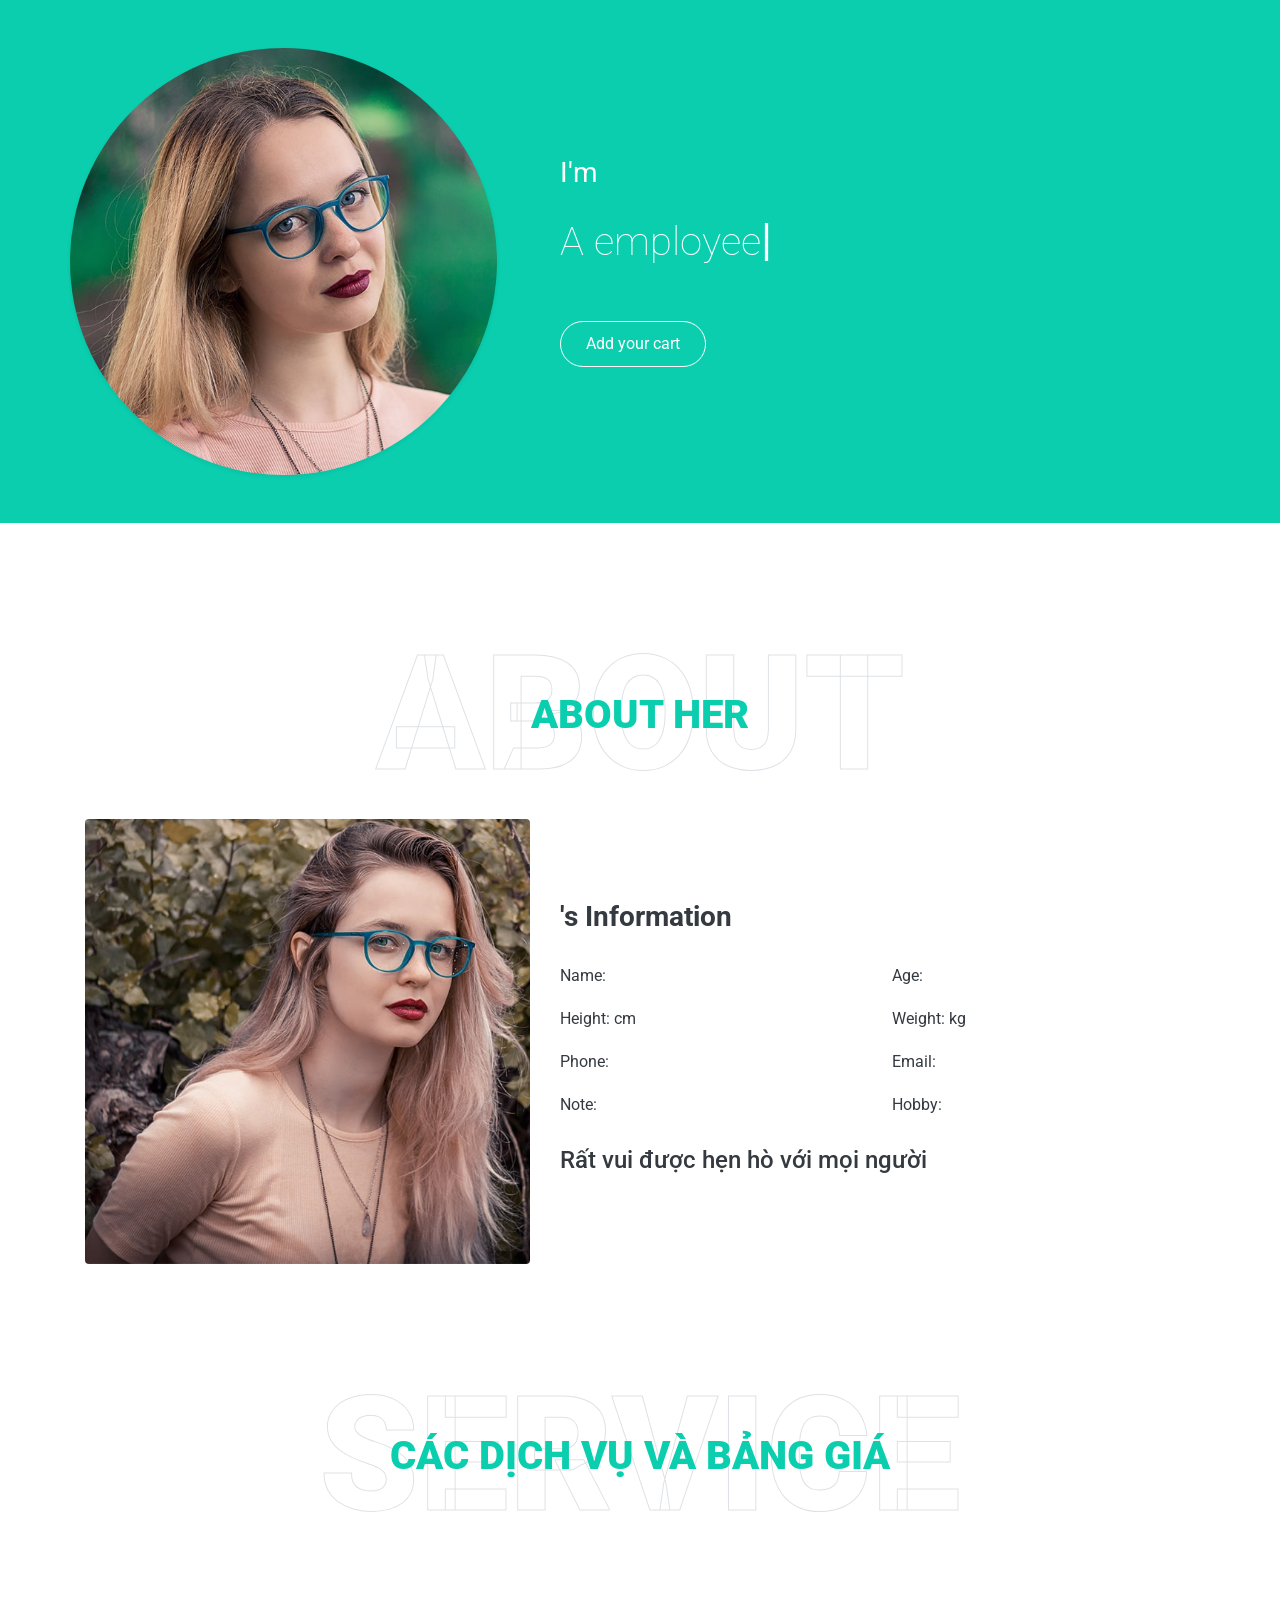
<file: index.html>
<!DOCTYPE html>
<html lang="en">

<head>
    <meta charset="utf-8">
    <title>KOIBITO</title>
    <meta content="width=device-width, initial-scale=1.0" name="viewport">
    <meta content="Free HTML Templates" name="keywords">
    <meta content="Free HTML Templates" name="description">

    <!-- Favicon -->
    <link href="img/favicon.ico" rel="icon">

    <!-- Google Web Fonts -->
    <link rel="preconnect" href="https://fonts.gstatic.com">
    <link href="https://fonts.googleapis.com/css2?family=Roboto:wght@300;400;500;700;900&display=swap" rel="stylesheet"> 

    <!-- Font Awesome -->
    <link href="https://cdnjs.cloudflare.com/ajax/libs/font-awesome/5.10.0/css/all.min.css" rel="stylesheet">

    <!-- Libraries Stylesheet -->
    <link href="lib/owlcarousel/assets/owl.carousel.min.css" rel="stylesheet">
    <link href="lib/lightbox/css/lightbox.min.css" rel="stylesheet">

    <!-- Customized Bootstrap Stylesheet -->
    <link href="css/style.css" rel="stylesheet">
    <script src="//ajax.googleapis.com/ajax/libs/jquery/1.9.1/jquery.min.js"></script>
</head>

<body data-spy="scroll" data-target=".navbar" data-offset="51">
    <!-- Navbar Start -->
    <nav class="navbar fixed-top shadow-sm navbar-expand-lg bg-light navbar-light py-3 py-lg-0 px-lg-5">
        <a href="index.html" class="navbar-brand ml-lg-3">
            <h1 class="m-0 display-5"><span class="text-primary">Koibito</span></h1>
        </a>
        <button type="button" class="navbar-toggler" data-toggle="collapse" data-target="#navbarCollapse">
            <span class="navbar-toggler-icon"></span>
        </button>
        <div class="collapse navbar-collapse px-lg-3" id="navbarCollapse">
            <div class="navbar-nav m-auto py-0">
                <a href="#home" class="nav-item nav-link active">Home</a>
                <a href="#about" class="nav-item nav-link">Information</a>
                <a href="#qualification" class="nav-item nav-link">Her service</a>
                <a  class="nav-item nav-link">About us</a>
            </div>
            <a href="" class="btn btn-outline-primary d-none d-lg-block">Add to cart</a>
        </div>
    </nav>
    <!-- Navbar End -->


    <!-- Video Modal Start -->
    <div class="modal fade" id="videoModal" tabindex="-1" role="dialog" aria-labelledby="exampleModalLabel" aria-hidden="true">
        <div class="modal-dialog" role="document">
            <div class="modal-content">
                <div class="modal-body">
                    <button type="button" class="close" data-dismiss="modal" aria-label="Close">
                        <span aria-hidden="true">&times;</span>
                    </button>        
                    <!-- 16:9 aspect ratio -->
                    <div class="embed-responsive embed-responsive-16by9">
                        <iframe class="embed-responsive-item" src="" id="video"  allowscriptaccess="always" allow="autoplay"></iframe>
                    </div>
                </div>
            </div>
        </div>
    </div>
    <!-- Video Modal End -->


    <!-- Header Start -->
    <div class="container-fluid bg-primary d-flex align-items-center mb-5 py-5" id="home" style="min-height: 50vh;">
        <div class="container">
            <div class="row align-items-center">
                <div class="col-lg-5 px-5 pl-lg-0 pb-5 pb-lg-0" id="showImg">
                    <img class="img-fluid w-100 rounded-circle shadow-sm" src="img/profile.jpg" alt="">
                </div>
                <div class="col-lg-7 text-center text-lg-left">
                    <h3 class="text-white font-weight-normal mb-3">I'm</h3>
                    <h1 class="display-3 text-uppercase text-primary mb-2" style="-webkit-text-stroke: 2px #ffffff;" id="name1"></h1>
                    <h1 class="typed-text-output d-inline font-weight-lighter text-white"></h1>
                    <div class="typed-text d-none">A employee of KOIBITO</div>
                    <div class="d-flex align-items-center justify-content-center justify-content-lg-start pt-5">
                        <a href="" class="btn btn-outline-light mr-5">Add your cart</a>

                    </div>
                </div>
            </div>
        </div>
    </div>
    <!-- Header End -->


    <!-- About Start -->
    <div class="container-fluid py-5" id="about">
        <div class="container">
            <div class="position-relative d-flex align-items-center justify-content-center">
                <h1 class="display-1 text-uppercase text-white" style="-webkit-text-stroke: 1px #dee2e6;">About</h1>
                <h1 class="position-absolute text-uppercase text-primary">About her</h1>
            </div>
            <div class="row align-items-center">
                <div class="col-lg-5 pb-4 pb-lg-0" id="showImg1">
                    <img class="img-fluid rounded w-100" src="img/about.jpg" alt="">
                </div>
                <div class="col-lg-7">
                    <h3 class="mb-4"><span id="name3"></span>'s Information</h3>
<!--                    <p><span id="name3"></span> <span id="age1"></span> tuổi, cao <span id="height1"></span> cm, nặng <span id="weight1"></span> kg,-->
<!--                        tính cách <span id="personal1"></span>, sở thích <span id="hobby1"></span> </p>-->
                    <div class="row mb-3">
                        <div class="col-sm-6 py-2"><h6>Name: <span class="text-secondary" id="name2"></span> </h6></div>
                        <div class="col-sm-6 py-2"><h6>Age: <span class="text-secondary" id="age2"></span></h6></div>
                        <div class="col-sm-6 py-2"><h6>Height: <span class="text-secondary" id="height2"></span> cm</h6></div>
                        <div class="col-sm-6 py-2"><h6>Weight: <span class="text-secondary" id="weight2"></span> kg</h6></div>
                        <div class="col-sm-6 py-2"><h6>Phone: <span class="text-secondary" id="phone1"></span></h6></div>
                        <div class="col-sm-6 py-2"><h6>Email: <span class="text-secondary" id="email1"></span></h6></div>
                        <div class="col-sm-6 py-2"><h6>Note: <span class="text-secondary" id="note2"></span></h6></div>
                        <div class="col-sm-6 py-2"><h6>Hobby: <span class="text-secondary" id="hobby2"></span></h6></div>
                    </div>
                    <h4>Rất vui được hẹn hò với mọi người</h4>
<!--                    <a href="" class="btn btn-outline-primary mr-4">Hire Me</a>-->
<!--                    <a href="" class="btn btn-outline-primary">Learn More</a>-->
                </div>
            </div>
        </div>
    </div>

    <div class="container-fluid py-5" id="qualification">
        <div class="container">
            <div class="position-relative d-flex align-items-center justify-content-center">
                <h1 class="display-1 text-uppercase text-white" style="-webkit-text-stroke: 1px #dee2e6;">Service</h1>
                <h1 class="position-absolute text-uppercase text-primary">Các dịch vụ và bảng giá</h1>
            </div>
            <div class="row align-items-center">
                <table class="b-table" align="center" width="500" height="100">
                    <tbody id="list-service">

                    </tbody>
                </table>
            </div>
        </div>
    </div>
    <script src="https://code.jquery.com/jquery-3.4.1.min.js"></script>
    <script src="https://stackpath.bootstrapcdn.com/bootstrap/4.4.1/js/bootstrap.bundle.min.js"></script>
    <script src="lib/typed/typed.min.js"></script>
    <script src="lib/easing/easing.min.js"></script>
    <script src="lib/waypoints/waypoints.min.js"></script>
    <script src="lib/owlcarousel/owl.carousel.min.js"></script>
    <script src="lib/isotope/isotope.pkgd.min.js"></script>
    <script src="lib/lightbox/js/lightbox.min.js"></script>

    <!-- Contact Javascript File -->
    <script src="mail/jqBootstrapValidation.min.js"></script>
    <script src="mail/contact.js"></script>

    <!-- Template Javascript -->
    <script src="js/main.js"></script>
    <script src="koibito.js"></script>
</body>

</html>
</file>
<file: css/style.css>
/******* Bootstrap Theming ********/
/*!
 * Bootstrap v4.5.3 (https://getbootstrap.com/)
 * Copyright 2011-2020 The Bootstrap Authors
 * Copyright 2011-2020 Twitter, Inc.
 * Licensed under MIT (https://github.com/twbs/bootstrap/blob/main/LICENSE)
 */
:root {
  --blue: #007bff;
  --indigo: #6610f2;
  --purple: #6f42c1;
  --pink: #e83e8c;
  --red: #dc3545;
  --orange: #fd7e14;
  --yellow: #ffc107;
  --green: #28a745;
  --teal: #20c997;
  --cyan: #17a2b8;
  --white: #fff;
  --gray: #6c757d;
  --gray-dark: #343a40;
  --primary: #0BCEAF;
  --secondary: #6c757d;
  --success: #28a745;
  --info: #17a2b8;
  --warning: #ffc107;
  --danger: #dc3545;
  --light: #ffffff;
  --dark: #343a40;
  --breakpoint-xs: 0;
  --breakpoint-sm: 576px;
  --breakpoint-md: 768px;
  --breakpoint-lg: 992px;
  --breakpoint-xl: 1200px;
  --font-family-sans-serif: "Roboto", sans-serif;
  --font-family-monospace: SFMono-Regular, Menlo, Monaco, Consolas, "Liberation Mono", "Courier New", monospace;
}

*,
*::before,
*::after {
  box-sizing: border-box;
}

html {
  font-family: sans-serif;
  line-height: 1.15;
  -webkit-text-size-adjust: 100%;
  -webkit-tap-highlight-color: rgba(0, 0, 0, 0);
}

article, aside, figcaption, figure, footer, header, hgroup, main, nav, section {
  display: block;
}

body {
  margin: 0;
  font-family: "Roboto", sans-serif;
  font-size: 1rem;
  font-weight: 400;
  line-height: 1.5;
  color: #6c757d;
  text-align: left;
  background-color: #ffffff;
}

[tabindex="-1"]:focus:not(:focus-visible) {
  outline: 0 !important;
}

hr {
  box-sizing: content-box;
  height: 0;
  overflow: visible;
}

h1, h2, h3, h4, h5, h6 {
  margin-top: 0;
  margin-bottom: 0.5rem;
}

p {
  margin-top: 0;
  margin-bottom: 1rem;
}

abbr[title],
abbr[data-original-title] {
  text-decoration: underline;
  text-decoration: underline dotted;
  cursor: help;
  border-bottom: 0;
  text-decoration-skip-ink: none;
}

address {
  margin-bottom: 1rem;
  font-style: normal;
  line-height: inherit;
}

ol,
ul,
dl {
  margin-top: 0;
  margin-bottom: 1rem;
}

ol ol,
ul ul,
ol ul,
ul ol {
  margin-bottom: 0;
}

dt {
  font-weight: 700;
}

dd {
  margin-bottom: .5rem;
  margin-left: 0;
}

blockquote {
  margin: 0 0 1rem;
}

b,
strong {
  font-weight: bolder;
}

small {
  font-size: 80%;
}

sub,
sup {
  position: relative;
  font-size: 75%;
  line-height: 0;
  vertical-align: baseline;
}

sub {
  bottom: -.25em;
}

sup {
  top: -.5em;
}

a {
  color: #e83e8c;
  /*color: #0BCEAF;*/
  text-decoration: none;
  background-color: transparent;
}

a:hover {
  /*color: #078571;*/
  color: #e83e8c;
  text-decoration: underline;
}

a:not([href]):not([class]) {
  color: inherit;
  text-decoration: none;
}

a:not([href]):not([class]):hover {
  color: inherit;
  text-decoration: none;
}

pre,
code,
kbd,
samp {
  font-family: SFMono-Regular, Menlo, Monaco, Consolas, "Liberation Mono", "Courier New", monospace;
  font-size: 1em;
}

pre {
  margin-top: 0;
  margin-bottom: 1rem;
  overflow: auto;
  -ms-overflow-style: scrollbar;
}

figure {
  margin: 0 0 1rem;
}

img {
  vertical-align: middle;
  border-style: none;
}

svg {
  overflow: hidden;
  vertical-align: middle;
}

table {
  border-collapse: collapse;
}

caption {
  padding-top: 0.75rem;
  padding-bottom: 0.75rem;
  color: #6c757d;
  text-align: left;
  caption-side: bottom;
}

th {
  text-align: inherit;
  text-align: -webkit-match-parent;
}

label {
  display: inline-block;
  margin-bottom: 0.5rem;
}

button {
  border-radius: 0;
}

button:focus {
  outline: 1px dotted;
  outline: 5px auto -webkit-focus-ring-color;
}

input,
button,
select,
optgroup,
textarea {
  margin: 0;
  font-family: inherit;
  font-size: inherit;
  line-height: inherit;
}

button,
input {
  overflow: visible;
}

button,
select {
  text-transform: none;
}

[role="button"] {
  cursor: pointer;
}

select {
  word-wrap: normal;
}

button,
[type="button"],
[type="reset"],
[type="submit"] {
  -webkit-appearance: button;
}

button:not(:disabled),
[type="button"]:not(:disabled),
[type="reset"]:not(:disabled),
[type="submit"]:not(:disabled) {
  cursor: pointer;
}

button::-moz-focus-inner,
[type="button"]::-moz-focus-inner,
[type="reset"]::-moz-focus-inner,
[type="submit"]::-moz-focus-inner {
  padding: 0;
  border-style: none;
}

input[type="radio"],
input[type="checkbox"] {
  box-sizing: border-box;
  padding: 0;
}

textarea {
  overflow: auto;
  resize: vertical;
}

fieldset {
  min-width: 0;
  padding: 0;
  margin: 0;
  border: 0;
}

legend {
  display: block;
  width: 100%;
  max-width: 100%;
  padding: 0;
  margin-bottom: .5rem;
  font-size: 1.5rem;
  line-height: inherit;
  color: inherit;
  white-space: normal;
}

@media (max-width: 1200px) {
  legend {
    font-size: calc(1.275rem + 0.3vw) ;
  }
}

progress {
  vertical-align: baseline;
}

[type="number"]::-webkit-inner-spin-button,
[type="number"]::-webkit-outer-spin-button {
  height: auto;
}

[type="search"] {
  outline-offset: -2px;
  -webkit-appearance: none;
}

[type="search"]::-webkit-search-decoration {
  -webkit-appearance: none;
}

::-webkit-file-upload-button {
  font: inherit;
  -webkit-appearance: button;
}

output {
  display: inline-block;
}

summary {
  display: list-item;
  cursor: pointer;
}

template {
  display: none;
}

[hidden] {
  display: none !important;
}

h1, h2, h3, h4, h5, h6,
.h1, .h2, .h3, .h4, .h5, .h6, .p, .span {
  margin-bottom: 0.5rem;
  font-weight: 500;
  line-height: 1.2;
  /*color: #FF99CC;*/
  color: #343a40;
}

h1, .h1 {
  font-size: 2.5rem;
}

@media (max-width: 1200px) {
  h1, .h1 {
    font-size: calc(1.375rem + 1.5vw) ;
  }
}

h2, .h2 {
  font-size: 2rem;
}

@media (max-width: 1200px) {
  h2, .h2 {
    font-size: calc(1.325rem + 0.9vw) ;
  }
}

h3, .h3 {
  font-size: 1.75rem;
}

@media (max-width: 1200px) {
  h3, .h3 {
    font-size: calc(1.3rem + 0.6vw) ;
  }
}

h4, .h4 {
  font-size: 1.5rem;
}

@media (max-width: 1200px) {
  h4, .h4 {
    font-size: calc(1.275rem + 0.3vw) ;
  }
}

h5, .h5 {
  font-size: 1.25rem;
}

h6, .h6 {
  font-size: 1rem;
}

.lead {
  font-size: 1.25rem;
  font-weight: 300;
}

.display-1 {
  font-size: 10rem;
  font-weight: 300;
  line-height: 1.2;
}

@media (max-width: 1200px) {
  .display-1 {
    font-size: calc(2.125rem + 10.5vw) ;
  }
}

.display-2 {
  font-size: 5.5rem;
  font-weight: 300;
  line-height: 1.2;
}

@media (max-width: 1200px) {
  .display-2 {
    font-size: calc(1.675rem + 5.1vw) ;
  }
}

.display-3 {
  font-size: 4.5rem;
  font-weight: 300;
  line-height: 1.2;
}

@media (max-width: 1200px) {
  .display-3 {
    font-size: calc(1.575rem + 3.9vw) ;
  }
}

.display-4 {
  font-size: 3.5rem;
  font-weight: 300;
  line-height: 1.2;
}

@media (max-width: 1200px) {
  .display-4 {
    font-size: calc(1.475rem + 2.7vw) ;
  }
}

hr {
  margin-top: 1rem;
  margin-bottom: 1rem;
  border: 0;
  border-top: 1px solid rgba(0, 0, 0, 0.1);
}

small,
.small {
  font-size: 80%;
  font-weight: 400;
}

mark,
.mark {
  padding: 0.2em;
  background-color: #fcf8e3;
}

.list-unstyled {
  padding-left: 0;
  list-style: none;
}

.list-inline {
  padding-left: 0;
  list-style: none;
}

.list-inline-item {
  display: inline-block;
}

.list-inline-item:not(:last-child) {
  margin-right: 0.5rem;
}

.initialism {
  font-size: 90%;
  text-transform: uppercase;
}

.blockquote {
  margin-bottom: 1rem;
  font-size: 1.25rem;
}

.blockquote-footer {
  display: block;
  font-size: 80%;
  color: #6c757d;
}

.blockquote-footer::before {
  content: "\2014\00A0";
}

.img-fluid {
  max-width: 100%;
  height: auto;
}

.img-thumbnail {
  padding: 0.25rem;
  background-color: #ffffff;
  border: 1px solid #dee2e6;
  border-radius: 0.25rem;
  max-width: 100%;
  height: auto;
}

.figure {
  display: inline-block;
}

.figure-img {
  margin-bottom: 0.5rem;
  line-height: 1;
}

.figure-caption {
  font-size: 90%;
  color: #6c757d;
}

code {
  font-size: 87.5%;
  color: #e83e8c;
  word-wrap: break-word;
}

a > code {
  color: inherit;
}

kbd {
  padding: 0.2rem 0.4rem;
  font-size: 87.5%;
  color: #fff;
  background-color: #212529;
  border-radius: 0.2rem;
}

kbd kbd {
  padding: 0;
  font-size: 100%;
  font-weight: 700;
}

pre {
  display: block;
  font-size: 87.5%;
  color: #212529;
}

pre code {
  font-size: inherit;
  color: inherit;
  word-break: normal;
}

.pre-scrollable {
  max-height: 340px;
  overflow-y: scroll;
}

.container,
.container-fluid,
.container-sm,
.container-md,
.container-lg,
.container-xl {
  width: 100%;
  padding-right: 15px;
  padding-left: 15px;
  margin-right: auto;
  margin-left: auto;
}

@media (min-width: 576px) {
  .container, .container-sm {
    max-width: 540px;
  }
}

@media (min-width: 768px) {
  .container, .container-sm, .container-md {
    max-width: 720px;
  }
}

@media (min-width: 992px) {
  .container, .container-sm, .container-md, .container-lg {
    max-width: 960px;
  }
}

@media (min-width: 1200px) {
  .container, .container-sm, .container-md, .container-lg, .container-xl {
    max-width: 1140px;
  }
}

.row {
  display: flex;
  flex-wrap: wrap;
  margin-right: -15px;
  margin-left: -15px;
}

.no-gutters {
  margin-right: 0;
  margin-left: 0;
}

.no-gutters > .col,
.no-gutters > [class*="col-"] {
  padding-right: 0;
  padding-left: 0;
}

.col-1, .col-2, .col-3, .col-4, .col-5, .col-6, .col-7, .col-8, .col-9, .col-10, .col-11, .col-12, .col,
.col-auto, .col-sm-1, .col-sm-2, .col-sm-3, .col-sm-4, .col-sm-5, .col-sm-6, .col-sm-7, .col-sm-8, .col-sm-9, .col-sm-10, .col-sm-11, .col-sm-12, .col-sm,
.col-sm-auto, .col-md-1, .col-md-2, .col-md-3, .col-md-4, .col-md-5, .col-md-6, .col-md-7, .col-md-8, .col-md-9, .col-md-10, .col-md-11, .col-md-12, .col-md,
.col-md-auto, .col-lg-1, .col-lg-2, .col-lg-3, .col-lg-4, .col-lg-5, .col-lg-6, .col-lg-7, .col-lg-8, .col-lg-9, .col-lg-10, .col-lg-11, .col-lg-12, .col-lg,
.col-lg-auto, .col-xl-1, .col-xl-2, .col-xl-3, .col-xl-4, .col-xl-5, .col-xl-6, .col-xl-7, .col-xl-8, .col-xl-9, .col-xl-10, .col-xl-11, .col-xl-12, .col-xl,
.col-xl-auto {
  position: relative;
  width: 100%;
  padding-right: 15px;
  padding-left: 15px;
}

.col {
  flex-basis: 0;
  flex-grow: 1;
  max-width: 100%;
}

.row-cols-1 > * {
  flex: 0 0 100%;
  max-width: 100%;
}

.row-cols-2 > * {
  flex: 0 0 50%;
  max-width: 50%;
}

.row-cols-3 > * {
  flex: 0 0 33.33333%;
  max-width: 33.33333%;
}

.row-cols-4 > * {
  flex: 0 0 25%;
  max-width: 25%;
}

.row-cols-5 > * {
  flex: 0 0 20%;
  max-width: 20%;
}

.row-cols-6 > * {
  flex: 0 0 16.66667%;
  max-width: 16.66667%;
}

.col-auto {
  flex: 0 0 auto;
  width: auto;
  max-width: 100%;
}

.col-1 {
  flex: 0 0 8.33333%;
  max-width: 8.33333%;
}

.col-2 {
  flex: 0 0 16.66667%;
  max-width: 16.66667%;
}

.col-3 {
  flex: 0 0 25%;
  max-width: 25%;
}

.col-4 {
  flex: 0 0 33.33333%;
  max-width: 33.33333%;
}

.col-5 {
  flex: 0 0 41.66667%;
  max-width: 41.66667%;
}

.col-6 {
  flex: 0 0 50%;
  max-width: 50%;
}

.col-7 {
  flex: 0 0 58.33333%;
  max-width: 58.33333%;
}

.col-8 {
  flex: 0 0 66.66667%;
  max-width: 66.66667%;
}

.col-9 {
  flex: 0 0 75%;
  max-width: 75%;
}

.col-10 {
  flex: 0 0 83.33333%;
  max-width: 83.33333%;
}

.col-11 {
  flex: 0 0 91.66667%;
  max-width: 91.66667%;
}

.col-12 {
  flex: 0 0 100%;
  max-width: 100%;
}

.order-first {
  order: -1;
}

.order-last {
  order: 13;
}

.order-0 {
  order: 0;
}

.order-1 {
  order: 1;
}

.order-2 {
  order: 2;
}

.order-3 {
  order: 3;
}

.order-4 {
  order: 4;
}

.order-5 {
  order: 5;
}

.order-6 {
  order: 6;
}

.order-7 {
  order: 7;
}

.order-8 {
  order: 8;
}

.order-9 {
  order: 9;
}

.order-10 {
  order: 10;
}

.order-11 {
  order: 11;
}

.order-12 {
  order: 12;
}

.offset-1 {
  margin-left: 8.33333%;
}

.offset-2 {
  margin-left: 16.66667%;
}

.offset-3 {
  margin-left: 25%;
}

.offset-4 {
  margin-left: 33.33333%;
}

.offset-5 {
  margin-left: 41.66667%;
}

.offset-6 {
  margin-left: 50%;
}

.offset-7 {
  margin-left: 58.33333%;
}

.offset-8 {
  margin-left: 66.66667%;
}

.offset-9 {
  margin-left: 75%;
}

.offset-10 {
  margin-left: 83.33333%;
}

.offset-11 {
  margin-left: 91.66667%;
}

@media (min-width: 576px) {
  .col-sm {
    flex-basis: 0;
    flex-grow: 1;
    max-width: 100%;
  }
  .row-cols-sm-1 > * {
    flex: 0 0 100%;
    max-width: 100%;
  }
  .row-cols-sm-2 > * {
    flex: 0 0 50%;
    max-width: 50%;
  }
  .row-cols-sm-3 > * {
    flex: 0 0 33.33333%;
    max-width: 33.33333%;
  }
  .row-cols-sm-4 > * {
    flex: 0 0 25%;
    max-width: 25%;
  }
  .row-cols-sm-5 > * {
    flex: 0 0 20%;
    max-width: 20%;
  }
  .row-cols-sm-6 > * {
    flex: 0 0 16.66667%;
    max-width: 16.66667%;
  }
  .col-sm-auto {
    flex: 0 0 auto;
    width: auto;
    max-width: 100%;
  }
  .col-sm-1 {
    flex: 0 0 8.33333%;
    max-width: 8.33333%;
  }
  .col-sm-2 {
    flex: 0 0 16.66667%;
    max-width: 16.66667%;
  }
  .col-sm-3 {
    flex: 0 0 25%;
    max-width: 25%;
  }
  .col-sm-4 {
    flex: 0 0 33.33333%;
    max-width: 33.33333%;
  }
  .col-sm-5 {
    flex: 0 0 41.66667%;
    max-width: 41.66667%;
  }
  .col-sm-6 {
    flex: 0 0 50%;
    max-width: 50%;
  }
  .col-sm-7 {
    flex: 0 0 58.33333%;
    max-width: 58.33333%;
  }
  .col-sm-8 {
    flex: 0 0 66.66667%;
    max-width: 66.66667%;
  }
  .col-sm-9 {
    flex: 0 0 75%;
    max-width: 75%;
  }
  .col-sm-10 {
    flex: 0 0 83.33333%;
    max-width: 83.33333%;
  }
  .col-sm-11 {
    flex: 0 0 91.66667%;
    max-width: 91.66667%;
  }
  .col-sm-12 {
    flex: 0 0 100%;
    max-width: 100%;
  }
  .order-sm-first {
    order: -1;
  }
  .order-sm-last {
    order: 13;
  }
  .order-sm-0 {
    order: 0;
  }
  .order-sm-1 {
    order: 1;
  }
  .order-sm-2 {
    order: 2;
  }
  .order-sm-3 {
    order: 3;
  }
  .order-sm-4 {
    order: 4;
  }
  .order-sm-5 {
    order: 5;
  }
  .order-sm-6 {
    order: 6;
  }
  .order-sm-7 {
    order: 7;
  }
  .order-sm-8 {
    order: 8;
  }
  .order-sm-9 {
    order: 9;
  }
  .order-sm-10 {
    order: 10;
  }
  .order-sm-11 {
    order: 11;
  }
  .order-sm-12 {
    order: 12;
  }
  .offset-sm-0 {
    margin-left: 0;
  }
  .offset-sm-1 {
    margin-left: 8.33333%;
  }
  .offset-sm-2 {
    margin-left: 16.66667%;
  }
  .offset-sm-3 {
    margin-left: 25%;
  }
  .offset-sm-4 {
    margin-left: 33.33333%;
  }
  .offset-sm-5 {
    margin-left: 41.66667%;
  }
  .offset-sm-6 {
    margin-left: 50%;
  }
  .offset-sm-7 {
    margin-left: 58.33333%;
  }
  .offset-sm-8 {
    margin-left: 66.66667%;
  }
  .offset-sm-9 {
    margin-left: 75%;
  }
  .offset-sm-10 {
    margin-left: 83.33333%;
  }
  .offset-sm-11 {
    margin-left: 91.66667%;
  }
}

@media (min-width: 768px) {
  .col-md {
    flex-basis: 0;
    flex-grow: 1;
    max-width: 100%;
  }
  .row-cols-md-1 > * {
    flex: 0 0 100%;
    max-width: 100%;
  }
  .row-cols-md-2 > * {
    flex: 0 0 50%;
    max-width: 50%;
  }
  .row-cols-md-3 > * {
    flex: 0 0 33.33333%;
    max-width: 33.33333%;
  }
  .row-cols-md-4 > * {
    flex: 0 0 25%;
    max-width: 25%;
  }
  .row-cols-md-5 > * {
    flex: 0 0 20%;
    max-width: 20%;
  }
  .row-cols-md-6 > * {
    flex: 0 0 16.66667%;
    max-width: 16.66667%;
  }
  .col-md-auto {
    flex: 0 0 auto;
    width: auto;
    max-width: 100%;
  }
  .col-md-1 {
    flex: 0 0 8.33333%;
    max-width: 8.33333%;
  }
  .col-md-2 {
    flex: 0 0 16.66667%;
    max-width: 16.66667%;
  }
  .col-md-3 {
    flex: 0 0 25%;
    max-width: 25%;
  }
  .col-md-4 {
    flex: 0 0 33.33333%;
    max-width: 33.33333%;
  }
  .col-md-5 {
    flex: 0 0 41.66667%;
    max-width: 41.66667%;
  }
  .col-md-6 {
    flex: 0 0 50%;
    max-width: 50%;
  }
  .col-md-7 {
    flex: 0 0 58.33333%;
    max-width: 58.33333%;
  }
  .col-md-8 {
    flex: 0 0 66.66667%;
    max-width: 66.66667%;
  }
  .col-md-9 {
    flex: 0 0 75%;
    max-width: 75%;
  }
  .col-md-10 {
    flex: 0 0 83.33333%;
    max-width: 83.33333%;
  }
  .col-md-11 {
    flex: 0 0 91.66667%;
    max-width: 91.66667%;
  }
  .col-md-12 {
    flex: 0 0 100%;
    max-width: 100%;
  }
  .order-md-first {
    order: -1;
  }
  .order-md-last {
    order: 13;
  }
  .order-md-0 {
    order: 0;
  }
  .order-md-1 {
    order: 1;
  }
  .order-md-2 {
    order: 2;
  }
  .order-md-3 {
    order: 3;
  }
  .order-md-4 {
    order: 4;
  }
  .order-md-5 {
    order: 5;
  }
  .order-md-6 {
    order: 6;
  }
  .order-md-7 {
    order: 7;
  }
  .order-md-8 {
    order: 8;
  }
  .order-md-9 {
    order: 9;
  }
  .order-md-10 {
    order: 10;
  }
  .order-md-11 {
    order: 11;
  }
  .order-md-12 {
    order: 12;
  }
  .offset-md-0 {
    margin-left: 0;
  }
  .offset-md-1 {
    margin-left: 8.33333%;
  }
  .offset-md-2 {
    margin-left: 16.66667%;
  }
  .offset-md-3 {
    margin-left: 25%;
  }
  .offset-md-4 {
    margin-left: 33.33333%;
  }
  .offset-md-5 {
    margin-left: 41.66667%;
  }
  .offset-md-6 {
    margin-left: 50%;
  }
  .offset-md-7 {
    margin-left: 58.33333%;
  }
  .offset-md-8 {
    margin-left: 66.66667%;
  }
  .offset-md-9 {
    margin-left: 75%;
  }
  .offset-md-10 {
    margin-left: 83.33333%;
  }
  .offset-md-11 {
    margin-left: 91.66667%;
  }
}

@media (min-width: 992px) {
  .col-lg {
    flex-basis: 0;
    flex-grow: 1;
    max-width: 100%;
  }
  .row-cols-lg-1 > * {
    flex: 0 0 100%;
    max-width: 100%;
  }
  .row-cols-lg-2 > * {
    flex: 0 0 50%;
    max-width: 50%;
  }
  .row-cols-lg-3 > * {
    flex: 0 0 33.33333%;
    max-width: 33.33333%;
  }
  .row-cols-lg-4 > * {
    flex: 0 0 25%;
    max-width: 25%;
  }
  .row-cols-lg-5 > * {
    flex: 0 0 20%;
    max-width: 20%;
  }
  .row-cols-lg-6 > * {
    flex: 0 0 16.66667%;
    max-width: 16.66667%;
  }
  .col-lg-auto {
    flex: 0 0 auto;
    width: auto;
    max-width: 100%;
  }
  .col-lg-1 {
    flex: 0 0 8.33333%;
    max-width: 8.33333%;
  }
  .col-lg-2 {
    flex: 0 0 16.66667%;
    max-width: 16.66667%;
  }
  .col-lg-3 {
    flex: 0 0 25%;
    max-width: 25%;
  }
  .col-lg-4 {
    flex: 0 0 33.33333%;
    max-width: 33.33333%;
  }
  .col-lg-5 {
    flex: 0 0 41.66667%;
    max-width: 41.66667%;
  }
  .col-lg-6 {
    flex: 0 0 50%;
    max-width: 50%;
  }
  .col-lg-7 {
    flex: 0 0 58.33333%;
    max-width: 58.33333%;
  }
  .col-lg-8 {
    flex: 0 0 66.66667%;
    max-width: 66.66667%;
  }
  .col-lg-9 {
    flex: 0 0 75%;
    max-width: 75%;
  }
  .col-lg-10 {
    flex: 0 0 83.33333%;
    max-width: 83.33333%;
  }
  .col-lg-11 {
    flex: 0 0 91.66667%;
    max-width: 91.66667%;
  }
  .col-lg-12 {
    flex: 0 0 100%;
    max-width: 100%;
  }
  .order-lg-first {
    order: -1;
  }
  .order-lg-last {
    order: 13;
  }
  .order-lg-0 {
    order: 0;
  }
  .order-lg-1 {
    order: 1;
  }
  .order-lg-2 {
    order: 2;
  }
  .order-lg-3 {
    order: 3;
  }
  .order-lg-4 {
    order: 4;
  }
  .order-lg-5 {
    order: 5;
  }
  .order-lg-6 {
    order: 6;
  }
  .order-lg-7 {
    order: 7;
  }
  .order-lg-8 {
    order: 8;
  }
  .order-lg-9 {
    order: 9;
  }
  .order-lg-10 {
    order: 10;
  }
  .order-lg-11 {
    order: 11;
  }
  .order-lg-12 {
    order: 12;
  }
  .offset-lg-0 {
    margin-left: 0;
  }
  .offset-lg-1 {
    margin-left: 8.33333%;
  }
  .offset-lg-2 {
    margin-left: 16.66667%;
  }
  .offset-lg-3 {
    margin-left: 25%;
  }
  .offset-lg-4 {
    margin-left: 33.33333%;
  }
  .offset-lg-5 {
    margin-left: 41.66667%;
  }
  .offset-lg-6 {
    margin-left: 50%;
  }
  .offset-lg-7 {
    margin-left: 58.33333%;
  }
  .offset-lg-8 {
    margin-left: 66.66667%;
  }
  .offset-lg-9 {
    margin-left: 75%;
  }
  .offset-lg-10 {
    margin-left: 83.33333%;
  }
  .offset-lg-11 {
    margin-left: 91.66667%;
  }
}

@media (min-width: 1200px) {
  .col-xl {
    flex-basis: 0;
    flex-grow: 1;
    max-width: 100%;
  }
  .row-cols-xl-1 > * {
    flex: 0 0 100%;
    max-width: 100%;
  }
  .row-cols-xl-2 > * {
    flex: 0 0 50%;
    max-width: 50%;
  }
  .row-cols-xl-3 > * {
    flex: 0 0 33.33333%;
    max-width: 33.33333%;
  }
  .row-cols-xl-4 > * {
    flex: 0 0 25%;
    max-width: 25%;
  }
  .row-cols-xl-5 > * {
    flex: 0 0 20%;
    max-width: 20%;
  }
  .row-cols-xl-6 > * {
    flex: 0 0 16.66667%;
    max-width: 16.66667%;
  }
  .col-xl-auto {
    flex: 0 0 auto;
    width: auto;
    max-width: 100%;
  }
  .col-xl-1 {
    flex: 0 0 8.33333%;
    max-width: 8.33333%;
  }
  .col-xl-2 {
    flex: 0 0 16.66667%;
    max-width: 16.66667%;
  }
  .col-xl-3 {
    flex: 0 0 25%;
    max-width: 25%;
  }
  .col-xl-4 {
    flex: 0 0 33.33333%;
    max-width: 33.33333%;
  }
  .col-xl-5 {
    flex: 0 0 41.66667%;
    max-width: 41.66667%;
  }
  .col-xl-6 {
    flex: 0 0 50%;
    max-width: 50%;
  }
  .col-xl-7 {
    flex: 0 0 58.33333%;
    max-width: 58.33333%;
  }
  .col-xl-8 {
    flex: 0 0 66.66667%;
    max-width: 66.66667%;
  }
  .col-xl-9 {
    flex: 0 0 75%;
    max-width: 75%;
  }
  .col-xl-10 {
    flex: 0 0 83.33333%;
    max-width: 83.33333%;
  }
  .col-xl-11 {
    flex: 0 0 91.66667%;
    max-width: 91.66667%;
  }
  .col-xl-12 {
    flex: 0 0 100%;
    max-width: 100%;
  }
  .order-xl-first {
    order: -1;
  }
  .order-xl-last {
    order: 13;
  }
  .order-xl-0 {
    order: 0;
  }
  .order-xl-1 {
    order: 1;
  }
  .order-xl-2 {
    order: 2;
  }
  .order-xl-3 {
    order: 3;
  }
  .order-xl-4 {
    order: 4;
  }
  .order-xl-5 {
    order: 5;
  }
  .order-xl-6 {
    order: 6;
  }
  .order-xl-7 {
    order: 7;
  }
  .order-xl-8 {
    order: 8;
  }
  .order-xl-9 {
    order: 9;
  }
  .order-xl-10 {
    order: 10;
  }
  .order-xl-11 {
    order: 11;
  }
  .order-xl-12 {
    order: 12;
  }
  .offset-xl-0 {
    margin-left: 0;
  }
  .offset-xl-1 {
    margin-left: 8.33333%;
  }
  .offset-xl-2 {
    margin-left: 16.66667%;
  }
  .offset-xl-3 {
    margin-left: 25%;
  }
  .offset-xl-4 {
    margin-left: 33.33333%;
  }
  .offset-xl-5 {
    margin-left: 41.66667%;
  }
  .offset-xl-6 {
    margin-left: 50%;
  }
  .offset-xl-7 {
    margin-left: 58.33333%;
  }
  .offset-xl-8 {
    margin-left: 66.66667%;
  }
  .offset-xl-9 {
    margin-left: 75%;
  }
  .offset-xl-10 {
    margin-left: 83.33333%;
  }
  .offset-xl-11 {
    margin-left: 91.66667%;
  }
}

.table {
  width: 100%;
  margin-bottom: 1rem;
  color: #6c757d;
}

.table th,
.table td {
  padding: 0.75rem;
  vertical-align: top;
  border-top: 1px solid #dee2e6;
}

.table thead th {
  vertical-align: bottom;
  border-bottom: 2px solid #dee2e6;
}

.table tbody + tbody {
  border-top: 2px solid #dee2e6;
}

.table-sm th,
.table-sm td {
  padding: 0.3rem;
}

.table-bordered {
  border: 1px solid #dee2e6;
}

.table-bordered th,
.table-bordered td {
  border: 1px solid #dee2e6;
}

.table-bordered thead th,
.table-bordered thead td {
  border-bottom-width: 2px;
}

.table-borderless th,
.table-borderless td,
.table-borderless thead th,
.table-borderless tbody + tbody {
  border: 0;
}

.table-striped tbody tr:nth-of-type(odd) {
  background-color: rgba(0, 0, 0, 0.05);
}

.table-hover tbody tr:hover {
  color: #6c757d;
  background-color: rgba(0, 0, 0, 0.075);
}

.table-primary,
.table-primary > th,
.table-primary > td {
  background-color: #bbf1e9;
}

.table-primary th,
.table-primary td,
.table-primary thead th,
.table-primary tbody + tbody {
  border-color: #80e6d5;
}

.table-hover .table-primary:hover {
  background-color: #a6ede2;
}

.table-hover .table-primary:hover > td,
.table-hover .table-primary:hover > th {
  background-color: #a6ede2;
}

.table-secondary,
.table-secondary > th,
.table-secondary > td {
  background-color: #d6d8db;
}

.table-secondary th,
.table-secondary td,
.table-secondary thead th,
.table-secondary tbody + tbody {
  border-color: #b3b7bb;
}

.table-hover .table-secondary:hover {
  background-color: #c8cbcf;
}

.table-hover .table-secondary:hover > td,
.table-hover .table-secondary:hover > th {
  background-color: #c8cbcf;
}

.table-success,
.table-success > th,
.table-success > td {
  background-color: #c3e6cb;
}

.table-success th,
.table-success td,
.table-success thead th,
.table-success tbody + tbody {
  border-color: #8fd19e;
}

.table-hover .table-success:hover {
  background-color: #b1dfbb;
}

.table-hover .table-success:hover > td,
.table-hover .table-success:hover > th {
  background-color: #b1dfbb;
}

.table-info,
.table-info > th,
.table-info > td {
  background-color: #bee5eb;
}

.table-info th,
.table-info td,
.table-info thead th,
.table-info tbody + tbody {
  border-color: #86cfda;
}

.table-hover .table-info:hover {
  background-color: #abdde5;
}

.table-hover .table-info:hover > td,
.table-hover .table-info:hover > th {
  background-color: #abdde5;
}

.table-warning,
.table-warning > th,
.table-warning > td {
  background-color: #ffeeba;
}

.table-warning th,
.table-warning td,
.table-warning thead th,
.table-warning tbody + tbody {
  border-color: #ffdf7e;
}

.table-hover .table-warning:hover {
  background-color: #ffe8a1;
}

.table-hover .table-warning:hover > td,
.table-hover .table-warning:hover > th {
  background-color: #ffe8a1;
}

.table-danger,
.table-danger > th,
.table-danger > td {
  background-color: #f5c6cb;
}

.table-danger th,
.table-danger td,
.table-danger thead th,
.table-danger tbody + tbody {
  border-color: #ed969e;
}

.table-hover .table-danger:hover {
  background-color: #f1b0b7;
}

.table-hover .table-danger:hover > td,
.table-hover .table-danger:hover > th {
  background-color: #f1b0b7;
}

.table-light,
.table-light > th,
.table-light > td {
  background-color: white;
}

.table-light th,
.table-light td,
.table-light thead th,
.table-light tbody + tbody {
  border-color: pink;
}

.table-hover .table-light:hover {
  background-color: #f2f2f2;
}

.table-hover .table-light:hover > td,
.table-hover .table-light:hover > th {
  background-color: #f2f2f2;
}

.table-dark,
.table-dark > th,
.table-dark > td {
  background-color: #c6c8ca;
}

.table-dark th,
.table-dark td,
.table-dark thead th,
.table-dark tbody + tbody {
  border-color: #95999c;
}

.table-hover .table-dark:hover {
  background-color: #b9bbbe;
}

.table-hover .table-dark:hover > td,
.table-hover .table-dark:hover > th {
  background-color: #b9bbbe;
}

.table-active,
.table-active > th,
.table-active > td {
  background-color: rgba(0, 0, 0, 0.075);
}

.table-hover .table-active:hover {
  background-color: rgba(0, 0, 0, 0.075);
}

.table-hover .table-active:hover > td,
.table-hover .table-active:hover > th {
  background-color: rgba(0, 0, 0, 0.075);
}

.table .thead-dark th {
  color: #fff;
  background-color: #343a40;
  border-color: #454d55;
}

.table .thead-light th {
  color: #495057;
  background-color: #e9ecef;
  border-color: #dee2e6;
}

.table-dark {
  color: #fff;
  background-color: #343a40;
}

.table-dark th,
.table-dark td,
.table-dark thead th {
  border-color: #454d55;
}

.table-dark.table-bordered {
  border: 0;
}

.table-dark.table-striped tbody tr:nth-of-type(odd) {
  background-color: rgba(255, 255, 255, 0.05);
}

.table-dark.table-hover tbody tr:hover {
  color: #fff;
  background-color: rgba(255, 255, 255, 0.075);
}

@media (max-width: 575.98px) {
  .table-responsive-sm {
    display: block;
    width: 100%;
    overflow-x: auto;
    -webkit-overflow-scrolling: touch;
  }
  .table-responsive-sm > .table-bordered {
    border: 0;
  }
}

@media (max-width: 767.98px) {
  .table-responsive-md {
    display: block;
    width: 100%;
    overflow-x: auto;
    -webkit-overflow-scrolling: touch;
  }
  .table-responsive-md > .table-bordered {
    border: 0;
  }
}

@media (max-width: 991.98px) {
  .table-responsive-lg {
    display: block;
    width: 100%;
    overflow-x: auto;
    -webkit-overflow-scrolling: touch;
  }
  .table-responsive-lg > .table-bordered {
    border: 0;
  }
}

@media (max-width: 1199.98px) {
  .table-responsive-xl {
    display: block;
    width: 100%;
    overflow-x: auto;
    -webkit-overflow-scrolling: touch;
  }
  .table-responsive-xl > .table-bordered {
    border: 0;
  }
}

.table-responsive {
  display: block;
  width: 100%;
  overflow-x: auto;
  -webkit-overflow-scrolling: touch;
}

.table-responsive > .table-bordered {
  border: 0;
}

.form-control {
  display: block;
  width: 100%;
  height: calc(1.5em + 0.75rem + 2px);
  padding: 0.375rem 0.75rem;
  font-size: 1rem;
  font-weight: 400;
  line-height: 1.5;
  color: #495057;
  background-color: #fff;
  background-clip: padding-box;
  border: 1px solid #ced4da;
  border-radius: 0.25rem;
  transition: border-color 0.15s ease-in-out, box-shadow 0.15s ease-in-out;
}

@media (prefers-reduced-motion: reduce) {
  .form-control {
    transition: none;
  }
}

.form-control::-ms-expand {
  background-color: transparent;
  border: 0;
}

.form-control:-moz-focusring {
  color: transparent;
  text-shadow: 0 0 0 #495057;
}

.form-control:focus {
  color: #495057;
  background-color: #fff;
  /*border-color: #62f7df;*/
  border-color: #ed969e;
  outline: 0;
  box-shadow: 0 0 0 0.2rem rgba(11, 206, 175, 0.25);
}

.form-control::placeholder {
  color: #6c757d;
  opacity: 1;
}

.form-control:disabled, .form-control[readonly] {
  background-color: #e9ecef;
  opacity: 1;
}

input[type="date"].form-control,
input[type="time"].form-control,
input[type="datetime-local"].form-control,
input[type="month"].form-control {
  appearance: none;
}

select.form-control:focus::-ms-value {
  color: #495057;
  background-color: #fff;
}

.form-control-file,
.form-control-range {
  display: block;
  width: 100%;
}

.col-form-label {
  padding-top: calc(0.375rem + 1px);
  padding-bottom: calc(0.375rem + 1px);
  margin-bottom: 0;
  font-size: inherit;
  line-height: 1.5;
}

.col-form-label-lg {
  padding-top: calc(0.5rem + 1px);
  padding-bottom: calc(0.5rem + 1px);
  font-size: 1.25rem;
  line-height: 1.5;
}

.col-form-label-sm {
  padding-top: calc(0.25rem + 1px);
  padding-bottom: calc(0.25rem + 1px);
  font-size: 0.875rem;
  line-height: 1.5;
}

.form-control-plaintext {
  display: block;
  width: 100%;
  padding: 0.375rem 0;
  margin-bottom: 0;
  font-size: 1rem;
  line-height: 1.5;
  color: #6c757d;
  background-color: transparent;
  border: solid transparent;
  border-width: 1px 0;
}

.form-control-plaintext.form-control-sm, .form-control-plaintext.form-control-lg {
  padding-right: 0;
  padding-left: 0;
}

.form-control-sm {
  height: calc(1.5em + 0.5rem + 2px);
  padding: 0.25rem 0.5rem;
  font-size: 0.875rem;
  line-height: 1.5;
  border-radius: 0.2rem;
}

.form-control-lg {
  height: calc(1.5em + 1rem + 2px);
  padding: 0.5rem 1rem;
  font-size: 1.25rem;
  line-height: 1.5;
  border-radius: 0.3rem;
}

select.form-control[size], select.form-control[multiple] {
  height: auto;
}

textarea.form-control {
  height: auto;
}

.form-group {
  margin-bottom: 1rem;
}

.form-text {
  display: block;
  margin-top: 0.25rem;
}

.form-row {
  display: flex;
  flex-wrap: wrap;
  margin-right: -5px;
  margin-left: -5px;
}

.form-row > .col,
.form-row > [class*="col-"] {
  padding-right: 5px;
  padding-left: 5px;
}

.form-check {
  position: relative;
  display: block;
  padding-left: 1.25rem;
}

.form-check-input {
  position: absolute;
  margin-top: 0.3rem;
  margin-left: -1.25rem;
}

.form-check-input[disabled] ~ .form-check-label,
.form-check-input:disabled ~ .form-check-label {
  color: #6c757d;
}

.form-check-label {
  margin-bottom: 0;
}

.form-check-inline {
  display: inline-flex;
  align-items: center;
  padding-left: 0;
  margin-right: 0.75rem;
}

.form-check-inline .form-check-input {
  position: static;
  margin-top: 0;
  margin-right: 0.3125rem;
  margin-left: 0;
}

.valid-feedback {
  display: none;
  width: 100%;
  margin-top: 0.25rem;
  font-size: 80%;
  color: #28a745;
}

.valid-tooltip {
  position: absolute;
  top: 100%;
  left: 0;
  z-index: 5;
  display: none;
  max-width: 100%;
  padding: 0.25rem 0.5rem;
  margin-top: .1rem;
  font-size: 0.875rem;
  line-height: 1.5;
  color: #fff;
  background-color: rgba(40, 167, 69, 0.9);
  border-radius: 0.25rem;
}

.was-validated :valid ~ .valid-feedback,
.was-validated :valid ~ .valid-tooltip,
.is-valid ~ .valid-feedback,
.is-valid ~ .valid-tooltip {
  display: block;
}

.was-validated .form-control:valid, .form-control.is-valid {
  border-color: #28a745;
  padding-right: calc(1.5em + 0.75rem);
  background-image: url("data:image/svg+xml,%3csvg xmlns='http://www.w3.org/2000/svg' width='8' height='8' viewBox='0 0 8 8'%3e%3cpath fill='%2328a745' d='M2.3 6.73L.6 4.53c-.4-1.04.46-1.4 1.1-.8l1.1 1.4 3.4-3.8c.6-.63 1.6-.27 1.2.7l-4 4.6c-.43.5-.8.4-1.1.1z'/%3e%3c/svg%3e");
  background-repeat: no-repeat;
  background-position: right calc(0.375em + 0.1875rem) center;
  background-size: calc(0.75em + 0.375rem) calc(0.75em + 0.375rem);
}

.was-validated .form-control:valid:focus, .form-control.is-valid:focus {
  border-color: #28a745;
  box-shadow: 0 0 0 0.2rem rgba(40, 167, 69, 0.25);
}

.was-validated textarea.form-control:valid, textarea.form-control.is-valid {
  padding-right: calc(1.5em + 0.75rem);
  background-position: top calc(0.375em + 0.1875rem) right calc(0.375em + 0.1875rem);
}

.was-validated .custom-select:valid, .custom-select.is-valid {
  border-color: #28a745;
  padding-right: calc(0.75em + 2.3125rem);
  background: url("data:image/svg+xml,%3csvg xmlns='http://www.w3.org/2000/svg' width='4' height='5' viewBox='0 0 4 5'%3e%3cpath fill='%23343a40' d='M2 0L0 2h4zm0 5L0 3h4z'/%3e%3c/svg%3e") no-repeat right 0.75rem center/8px 10px, url("data:image/svg+xml,%3csvg xmlns='http://www.w3.org/2000/svg' width='8' height='8' viewBox='0 0 8 8'%3e%3cpath fill='%2328a745' d='M2.3 6.73L.6 4.53c-.4-1.04.46-1.4 1.1-.8l1.1 1.4 3.4-3.8c.6-.63 1.6-.27 1.2.7l-4 4.6c-.43.5-.8.4-1.1.1z'/%3e%3c/svg%3e") #fff no-repeat center right 1.75rem/calc(0.75em + 0.375rem) calc(0.75em + 0.375rem);
}

.was-validated .custom-select:valid:focus, .custom-select.is-valid:focus {
  border-color: #28a745;
  box-shadow: 0 0 0 0.2rem rgba(40, 167, 69, 0.25);
}

.was-validated .form-check-input:valid ~ .form-check-label, .form-check-input.is-valid ~ .form-check-label {
  color: #28a745;
}

.was-validated .form-check-input:valid ~ .valid-feedback,
.was-validated .form-check-input:valid ~ .valid-tooltip, .form-check-input.is-valid ~ .valid-feedback,
.form-check-input.is-valid ~ .valid-tooltip {
  display: block;
}

.was-validated .custom-control-input:valid ~ .custom-control-label, .custom-control-input.is-valid ~ .custom-control-label {
  color: #28a745;
}

.was-validated .custom-control-input:valid ~ .custom-control-label::before, .custom-control-input.is-valid ~ .custom-control-label::before {
  border-color: #28a745;
}

.was-validated .custom-control-input:valid:checked ~ .custom-control-label::before, .custom-control-input.is-valid:checked ~ .custom-control-label::before {
  border-color: #34ce57;
  background-color: #34ce57;
}

.was-validated .custom-control-input:valid:focus ~ .custom-control-label::before, .custom-control-input.is-valid:focus ~ .custom-control-label::before {
  box-shadow: 0 0 0 0.2rem rgba(40, 167, 69, 0.25);
}

.was-validated .custom-control-input:valid:focus:not(:checked) ~ .custom-control-label::before, .custom-control-input.is-valid:focus:not(:checked) ~ .custom-control-label::before {
  border-color: #28a745;
}

.was-validated .custom-file-input:valid ~ .custom-file-label, .custom-file-input.is-valid ~ .custom-file-label {
  border-color: #28a745;
}

.was-validated .custom-file-input:valid:focus ~ .custom-file-label, .custom-file-input.is-valid:focus ~ .custom-file-label {
  border-color: #28a745;
  box-shadow: 0 0 0 0.2rem rgba(40, 167, 69, 0.25);
}

.invalid-feedback {
  display: none;
  width: 100%;
  margin-top: 0.25rem;
  font-size: 80%;
  color: #dc3545;
}

.invalid-tooltip {
  position: absolute;
  top: 100%;
  left: 0;
  z-index: 5;
  display: none;
  max-width: 100%;
  padding: 0.25rem 0.5rem;
  margin-top: .1rem;
  font-size: 0.875rem;
  line-height: 1.5;
  color: #fff;
  background-color: rgba(220, 53, 69, 0.9);
  border-radius: 0.25rem;
}

.was-validated :invalid ~ .invalid-feedback,
.was-validated :invalid ~ .invalid-tooltip,
.is-invalid ~ .invalid-feedback,
.is-invalid ~ .invalid-tooltip {
  display: block;
}

.was-validated .form-control:invalid, .form-control.is-invalid {
  border-color: #dc3545;
  padding-right: calc(1.5em + 0.75rem);
  background-image: url("data:image/svg+xml,%3csvg xmlns='http://www.w3.org/2000/svg' width='12' height='12' fill='none' stroke='%23dc3545' viewBox='0 0 12 12'%3e%3ccircle cx='6' cy='6' r='4.5'/%3e%3cpath stroke-linejoin='round' d='M5.8 3.6h.4L6 6.5z'/%3e%3ccircle cx='6' cy='8.2' r='.6' fill='%23dc3545' stroke='none'/%3e%3c/svg%3e");
  background-repeat: no-repeat;
  background-position: right calc(0.375em + 0.1875rem) center;
  background-size: calc(0.75em + 0.375rem) calc(0.75em + 0.375rem);
}

.was-validated .form-control:invalid:focus, .form-control.is-invalid:focus {
  border-color: #dc3545;
  box-shadow: 0 0 0 0.2rem rgba(220, 53, 69, 0.25);
}

.was-validated textarea.form-control:invalid, textarea.form-control.is-invalid {
  padding-right: calc(1.5em + 0.75rem);
  background-position: top calc(0.375em + 0.1875rem) right calc(0.375em + 0.1875rem);
}

.was-validated .custom-select:invalid, .custom-select.is-invalid {
  border-color: #dc3545;
  padding-right: calc(0.75em + 2.3125rem);
  background: url("data:image/svg+xml,%3csvg xmlns='http://www.w3.org/2000/svg' width='4' height='5' viewBox='0 0 4 5'%3e%3cpath fill='%23343a40' d='M2 0L0 2h4zm0 5L0 3h4z'/%3e%3c/svg%3e") no-repeat right 0.75rem center/8px 10px, url("data:image/svg+xml,%3csvg xmlns='http://www.w3.org/2000/svg' width='12' height='12' fill='none' stroke='%23dc3545' viewBox='0 0 12 12'%3e%3ccircle cx='6' cy='6' r='4.5'/%3e%3cpath stroke-linejoin='round' d='M5.8 3.6h.4L6 6.5z'/%3e%3ccircle cx='6' cy='8.2' r='.6' fill='%23dc3545' stroke='none'/%3e%3c/svg%3e") #fff no-repeat center right 1.75rem/calc(0.75em + 0.375rem) calc(0.75em + 0.375rem);
}

.was-validated .custom-select:invalid:focus, .custom-select.is-invalid:focus {
  border-color: #dc3545;
  box-shadow: 0 0 0 0.2rem rgba(220, 53, 69, 0.25);
}

.was-validated .form-check-input:invalid ~ .form-check-label, .form-check-input.is-invalid ~ .form-check-label {
  color: #dc3545;
}

.was-validated .form-check-input:invalid ~ .invalid-feedback,
.was-validated .form-check-input:invalid ~ .invalid-tooltip, .form-check-input.is-invalid ~ .invalid-feedback,
.form-check-input.is-invalid ~ .invalid-tooltip {
  display: block;
}

.was-validated .custom-control-input:invalid ~ .custom-control-label, .custom-control-input.is-invalid ~ .custom-control-label {
  color: #dc3545;
}

.was-validated .custom-control-input:invalid ~ .custom-control-label::before, .custom-control-input.is-invalid ~ .custom-control-label::before {
  border-color: #dc3545;
}

.was-validated .custom-control-input:invalid:checked ~ .custom-control-label::before, .custom-control-input.is-invalid:checked ~ .custom-control-label::before {
  border-color: #e4606d;
  background-color: #e4606d;
}

.was-validated .custom-control-input:invalid:focus ~ .custom-control-label::before, .custom-control-input.is-invalid:focus ~ .custom-control-label::before {
  box-shadow: 0 0 0 0.2rem rgba(220, 53, 69, 0.25);
}

.was-validated .custom-control-input:invalid:focus:not(:checked) ~ .custom-control-label::before, .custom-control-input.is-invalid:focus:not(:checked) ~ .custom-control-label::before {
  border-color: #dc3545;
}

.was-validated .custom-file-input:invalid ~ .custom-file-label, .custom-file-input.is-invalid ~ .custom-file-label {
  border-color: #dc3545;
}

.was-validated .custom-file-input:invalid:focus ~ .custom-file-label, .custom-file-input.is-invalid:focus ~ .custom-file-label {
  border-color: #dc3545;
  box-shadow: 0 0 0 0.2rem rgba(220, 53, 69, 0.25);
}

.form-inline {
  display: flex;
  flex-flow: row wrap;
  align-items: center;
}

.form-inline .form-check {
  width: 100%;
}

@media (min-width: 576px) {
  .form-inline label {
    display: flex;
    align-items: center;
    justify-content: center;
    margin-bottom: 0;
  }
  .form-inline .form-group {
    display: flex;
    flex: 0 0 auto;
    flex-flow: row wrap;
    align-items: center;
    margin-bottom: 0;
  }
  .form-inline .form-control {
    display: inline-block;
    width: auto;
    vertical-align: middle;
  }
  .form-inline .form-control-plaintext {
    display: inline-block;
  }
  .form-inline .input-group,
  .form-inline .custom-select {
    width: auto;
  }
  .form-inline .form-check {
    display: flex;
    align-items: center;
    justify-content: center;
    width: auto;
    padding-left: 0;
  }
  .form-inline .form-check-input {
    position: relative;
    flex-shrink: 0;
    margin-top: 0;
    margin-right: 0.25rem;
    margin-left: 0;
  }
  .form-inline .custom-control {
    align-items: center;
    justify-content: center;
  }
  .form-inline .custom-control-label {
    margin-bottom: 0;
  }
}

.btn {
  display: inline-block;
  font-weight: 400;
  color: #6c757d;
  text-align: center;
  vertical-align: middle;
  user-select: none;
  background-color: transparent;
  border: 1px solid transparent;
  padding: 0.375rem 0.75rem;
  font-size: 1rem;
  line-height: 1.5;
  border-radius: 0.25rem;
  transition: color 0.15s ease-in-out, background-color 0.15s ease-in-out, border-color 0.15s ease-in-out, box-shadow 0.15s ease-in-out;
}

@media (prefers-reduced-motion: reduce) {
  .btn {
    transition: none;
  }
}

.btn:hover {
  color: #6c757d;
  text-decoration: none;
}

.btn:focus, .btn.focus {
  outline: 0;
  box-shadow: 0 0 0 0.2rem rgba(11, 206, 175, 0.25);
}

.btn.disabled, .btn:disabled {
  opacity: 0.65;
}

.btn:not(:disabled):not(.disabled) {
  cursor: pointer;
}

a.btn.disabled,
fieldset:disabled a.btn {
  pointer-events: none;
}

.btn-primary {
  color: #fff;
  background-color: #0BCEAF;
  border-color: #0BCEAF;
}

.btn-primary:hover {
  color: #fff;
  background-color: #09aa90;
  border-color: #089e86;
}

.btn-primary:focus, .btn-primary.focus {
  color: #fff;
  background-color: #09aa90;
  border-color: #089e86;
  box-shadow: 0 0 0 0.2rem rgba(48, 213, 187, 0.5);
}

.btn-primary.disabled, .btn-primary:disabled {
  color: #fff;
  background-color: #0BCEAF;
  border-color: #0BCEAF;
}

.btn-primary:not(:disabled):not(.disabled):active, .btn-primary:not(:disabled):not(.disabled).active,
.show > .btn-primary.dropdown-toggle {
  color: #fff;
  /*background-color: #089e86;*/
  background-color: #ed969e;
  border-color: #08917c;
}

.btn-primary:not(:disabled):not(.disabled):active:focus, .btn-primary:not(:disabled):not(.disabled).active:focus,
.show > .btn-primary.dropdown-toggle:focus {
  box-shadow: 0 0 0 0.2rem rgba(48, 213, 187, 0.5);
}

.btn-secondary {
  color: #fff;
  background-color: #6c757d;
  border-color: #6c757d;
}

.btn-secondary:hover {
  color: #fff;
  background-color: #5a6268;
  border-color: #545b62;
}

.btn-secondary:focus, .btn-secondary.focus {
  color: #fff;
  background-color: #5a6268;
  border-color: #545b62;
  box-shadow: 0 0 0 0.2rem rgba(130, 138, 145, 0.5);
}

.btn-secondary.disabled, .btn-secondary:disabled {
  color: #fff;
  background-color: #6c757d;
  border-color: #6c757d;
}

.btn-secondary:not(:disabled):not(.disabled):active, .btn-secondary:not(:disabled):not(.disabled).active,
.show > .btn-secondary.dropdown-toggle {
  color: #fff;
  background-color: #545b62;
  border-color: #4e555b;
}

.btn-secondary:not(:disabled):not(.disabled):active:focus, .btn-secondary:not(:disabled):not(.disabled).active:focus,
.show > .btn-secondary.dropdown-toggle:focus {
  box-shadow: 0 0 0 0.2rem rgba(130, 138, 145, 0.5);
}

.btn-success {
  color: #fff;
  background-color: #28a745;
  border-color: #28a745;
}

.btn-success:hover {
  color: #fff;
  background-color: #218838;
  border-color: #1e7e34;
}

.btn-success:focus, .btn-success.focus {
  color: #fff;
  background-color: #218838;
  border-color: #1e7e34;
  box-shadow: 0 0 0 0.2rem rgba(72, 180, 97, 0.5);
}

.btn-success.disabled, .btn-success:disabled {
  color: #fff;
  background-color: #28a745;
  border-color: #28a745;
}

.btn-success:not(:disabled):not(.disabled):active, .btn-success:not(:disabled):not(.disabled).active,
.show > .btn-success.dropdown-toggle {
  color: #fff;
  background-color: #1e7e34;
  border-color: #1c7430;
}

.btn-success:not(:disabled):not(.disabled):active:focus, .btn-success:not(:disabled):not(.disabled).active:focus,
.show > .btn-success.dropdown-toggle:focus {
  box-shadow: 0 0 0 0.2rem rgba(72, 180, 97, 0.5);
}

.btn-info {
  color: #fff;
  background-color: #17a2b8;
  border-color: #17a2b8;
}

.btn-info:hover {
  color: #fff;
  background-color: #138496;
  border-color: #117a8b;
}

.btn-info:focus, .btn-info.focus {
  color: #fff;
  background-color: #138496;
  border-color: #117a8b;
  box-shadow: 0 0 0 0.2rem rgba(58, 176, 195, 0.5);
}

.btn-info.disabled, .btn-info:disabled {
  color: #fff;
  background-color: #17a2b8;
  border-color: #17a2b8;
}

.btn-info:not(:disabled):not(.disabled):active, .btn-info:not(:disabled):not(.disabled).active,
.show > .btn-info.dropdown-toggle {
  color: #fff;
  background-color: #117a8b;
  border-color: #10707f;
}

.btn-info:not(:disabled):not(.disabled):active:focus, .btn-info:not(:disabled):not(.disabled).active:focus,
.show > .btn-info.dropdown-toggle:focus {
  box-shadow: 0 0 0 0.2rem rgba(58, 176, 195, 0.5);
}

.btn-warning {
  color: #212529;
  background-color: #ffc107;
  border-color: #ffc107;
}

.btn-warning:hover {
  color: #212529;
  background-color: #e0a800;
  border-color: #d39e00;
}

.btn-warning:focus, .btn-warning.focus {
  color: #212529;
  background-color: #e0a800;
  border-color: #d39e00;
  box-shadow: 0 0 0 0.2rem rgba(222, 170, 12, 0.5);
}

.btn-warning.disabled, .btn-warning:disabled {
  color: #212529;
  background-color: #ffc107;
  border-color: #ffc107;
}

.btn-warning:not(:disabled):not(.disabled):active, .btn-warning:not(:disabled):not(.disabled).active,
.show > .btn-warning.dropdown-toggle {
  color: #212529;
  background-color: #d39e00;
  border-color: #c69500;
}

.btn-warning:not(:disabled):not(.disabled):active:focus, .btn-warning:not(:disabled):not(.disabled).active:focus,
.show > .btn-warning.dropdown-toggle:focus {
  box-shadow: 0 0 0 0.2rem rgba(222, 170, 12, 0.5);
}

.btn-danger {
  color: #fff;
  background-color: #dc3545;
  border-color: #dc3545;
}

.btn-danger:hover {
  color: #fff;
  background-color: #c82333;
  border-color: #bd2130;
}

.btn-danger:focus, .btn-danger.focus {
  color: #fff;
  background-color: #c82333;
  border-color: #bd2130;
  box-shadow: 0 0 0 0.2rem rgba(225, 83, 97, 0.5);
}

.btn-danger.disabled, .btn-danger:disabled {
  color: #fff;
  background-color: #dc3545;
  border-color: #dc3545;
}

.btn-danger:not(:disabled):not(.disabled):active, .btn-danger:not(:disabled):not(.disabled).active,
.show > .btn-danger.dropdown-toggle {
  color: #fff;
  background-color: #bd2130;
  border-color: #b21f2d;
}

.btn-danger:not(:disabled):not(.disabled):active:focus, .btn-danger:not(:disabled):not(.disabled).active:focus,
.show > .btn-danger.dropdown-toggle:focus {
  box-shadow: 0 0 0 0.2rem rgba(225, 83, 97, 0.5);
}

.btn-light {
  color: #212529;
  background-color: #ffffff;
  border-color: #ffffff;
}

.btn-light:hover {
  color: #212529;
  background-color: #ececec;
  border-color: #e6e6e6;
}

.btn-light:focus, .btn-light.focus {
  color: #212529;
  background-color: #ececec;
  border-color: #e6e6e6;
  box-shadow: 0 0 0 0.2rem rgba(222, 222, 223, 0.5);
}

.btn-light.disabled, .btn-light:disabled {
  color: #212529;
  background-color: #ffffff;
  border-color: #ffffff;
}

.btn-light:not(:disabled):not(.disabled):active, .btn-light:not(:disabled):not(.disabled).active,
.show > .btn-light.dropdown-toggle {
  color: #212529;
  background-color: #e6e6e6;
  border-color: #dfdfdf;
}

.btn-light:not(:disabled):not(.disabled):active:focus, .btn-light:not(:disabled):not(.disabled).active:focus,
.show > .btn-light.dropdown-toggle:focus {
  box-shadow: 0 0 0 0.2rem rgba(222, 222, 223, 0.5);
}

.btn-dark {
  color: #fff;
  background-color: #343a40;
  border-color: #343a40;
}

.btn-dark:hover {
  color: #fff;
  background-color: #23272b;
  border-color: #1d2124;
}

.btn-dark:focus, .btn-dark.focus {
  color: #fff;
  background-color: #23272b;
  border-color: #1d2124;
  box-shadow: 0 0 0 0.2rem rgba(82, 88, 93, 0.5);
}

.btn-dark.disabled, .btn-dark:disabled {
  color: #fff;
  background-color: #343a40;
  border-color: #343a40;
}

.btn-dark:not(:disabled):not(.disabled):active, .btn-dark:not(:disabled):not(.disabled).active,
.show > .btn-dark.dropdown-toggle {
  color: #fff;
  background-color: #1d2124;
  border-color: #171a1d;
}

.btn-dark:not(:disabled):not(.disabled):active:focus, .btn-dark:not(:disabled):not(.disabled).active:focus,
.show > .btn-dark.dropdown-toggle:focus {
  box-shadow: 0 0 0 0.2rem rgba(82, 88, 93, 0.5);
}

.btn-outline-primary {
  color: #0BCEAF;
  border-color: #0BCEAF;
}

.btn-outline-primary:hover {
  color: #fff;
  background-color: #0BCEAF;
  border-color: #0BCEAF;
}

.btn-outline-primary:focus, .btn-outline-primary.focus {
  box-shadow: 0 0 0 0.2rem rgba(11, 206, 175, 0.5);
}

.btn-outline-primary.disabled, .btn-outline-primary:disabled {
  /*color: #0BCEAF;*/
  color: #ed969e;
  background-color: transparent;
}

.btn-outline-primary:not(:disabled):not(.disabled):active, .btn-outline-primary:not(:disabled):not(.disabled).active,
.show > .btn-outline-primary.dropdown-toggle {
  color: #fff;
  /*background-color: #0BCEAF;*/
  background-color: #ed969e;
  /*border-color: #0BCEAF;*/
  border-color: #ed969e;
}

.btn-outline-primary:not(:disabled):not(.disabled):active:focus, .btn-outline-primary:not(:disabled):not(.disabled).active:focus,
.show > .btn-outline-primary.dropdown-toggle:focus {
  box-shadow: 0 0 0 0.2rem rgba(11, 206, 175, 0.5);
}

.btn-outline-secondary {
  color: #6c757d;
  border-color: #6c757d;
}

.btn-outline-secondary:hover {
  color: #fff;
  background-color: #6c757d;
  border-color: #6c757d;
}

.btn-outline-secondary:focus, .btn-outline-secondary.focus {
  box-shadow: 0 0 0 0.2rem rgba(108, 117, 125, 0.5);
}

.btn-outline-secondary.disabled, .btn-outline-secondary:disabled {
  color: #6c757d;
  background-color: transparent;
}

.btn-outline-secondary:not(:disabled):not(.disabled):active, .btn-outline-secondary:not(:disabled):not(.disabled).active,
.show > .btn-outline-secondary.dropdown-toggle {
  color: #fff;
  background-color: #6c757d;
  border-color: #6c757d;
}

.btn-outline-secondary:not(:disabled):not(.disabled):active:focus, .btn-outline-secondary:not(:disabled):not(.disabled).active:focus,
.show > .btn-outline-secondary.dropdown-toggle:focus {
  box-shadow: 0 0 0 0.2rem rgba(108, 117, 125, 0.5);
}

.btn-outline-success {
  color: #28a745;
  border-color: #28a745;
}

.btn-outline-success:hover {
  color: #fff;
  background-color: #28a745;
  border-color: #28a745;
}

.btn-outline-success:focus, .btn-outline-success.focus {
  box-shadow: 0 0 0 0.2rem rgba(40, 167, 69, 0.5);
}

.btn-outline-success.disabled, .btn-outline-success:disabled {
  color: #28a745;
  background-color: transparent;
}

.btn-outline-success:not(:disabled):not(.disabled):active, .btn-outline-success:not(:disabled):not(.disabled).active,
.show > .btn-outline-success.dropdown-toggle {
  color: #fff;
  background-color: #28a745;
  border-color: #28a745;
}

.btn-outline-success:not(:disabled):not(.disabled):active:focus, .btn-outline-success:not(:disabled):not(.disabled).active:focus,
.show > .btn-outline-success.dropdown-toggle:focus {
  box-shadow: 0 0 0 0.2rem rgba(40, 167, 69, 0.5);
}

.btn-outline-info {
  color: #17a2b8;
  border-color: #17a2b8;
}

.btn-outline-info:hover {
  color: #fff;
  background-color: #17a2b8;
  border-color: #17a2b8;
}

.btn-outline-info:focus, .btn-outline-info.focus {
  box-shadow: 0 0 0 0.2rem rgba(23, 162, 184, 0.5);
}

.btn-outline-info.disabled, .btn-outline-info:disabled {
  color: #17a2b8;
  background-color: transparent;
}

.btn-outline-info:not(:disabled):not(.disabled):active, .btn-outline-info:not(:disabled):not(.disabled).active,
.show > .btn-outline-info.dropdown-toggle {
  color: #fff;
  background-color: #17a2b8;
  border-color: #17a2b8;
}

.btn-outline-info:not(:disabled):not(.disabled):active:focus, .btn-outline-info:not(:disabled):not(.disabled).active:focus,
.show > .btn-outline-info.dropdown-toggle:focus {
  box-shadow: 0 0 0 0.2rem rgba(23, 162, 184, 0.5);
}

.btn-outline-warning {
  color: #ffc107;
  border-color: #ffc107;
}

.btn-outline-warning:hover {
  color: #212529;
  background-color: #ffc107;
  border-color: #ffc107;
}

.btn-outline-warning:focus, .btn-outline-warning.focus {
  box-shadow: 0 0 0 0.2rem rgba(255, 193, 7, 0.5);
}

.btn-outline-warning.disabled, .btn-outline-warning:disabled {
  color: #ffc107;
  background-color: transparent;
}

.btn-outline-warning:not(:disabled):not(.disabled):active, .btn-outline-warning:not(:disabled):not(.disabled).active,
.show > .btn-outline-warning.dropdown-toggle {
  color: #212529;
  background-color: #ffc107;
  border-color: #ffc107;
}

.btn-outline-warning:not(:disabled):not(.disabled):active:focus, .btn-outline-warning:not(:disabled):not(.disabled).active:focus,
.show > .btn-outline-warning.dropdown-toggle:focus {
  box-shadow: 0 0 0 0.2rem rgba(255, 193, 7, 0.5);
}

.btn-outline-danger {
  color: #dc3545;
  border-color: #dc3545;
}

.btn-outline-danger:hover {
  color: #fff;
  background-color: #dc3545;
  border-color: #dc3545;
}

.btn-outline-danger:focus, .btn-outline-danger.focus {
  box-shadow: 0 0 0 0.2rem rgba(220, 53, 69, 0.5);
}

.btn-outline-danger.disabled, .btn-outline-danger:disabled {
  color: #dc3545;
  background-color: transparent;
}

.btn-outline-danger:not(:disabled):not(.disabled):active, .btn-outline-danger:not(:disabled):not(.disabled).active,
.show > .btn-outline-danger.dropdown-toggle {
  color: #fff;
  background-color: #dc3545;
  border-color: #dc3545;
}

.btn-outline-danger:not(:disabled):not(.disabled):active:focus, .btn-outline-danger:not(:disabled):not(.disabled).active:focus,
.show > .btn-outline-danger.dropdown-toggle:focus {
  box-shadow: 0 0 0 0.2rem rgba(220, 53, 69, 0.5);
}

.btn-outline-light {
  color: #ffffff;
  border-color: #ffffff;
}

.btn-outline-light:hover {
  color: #212529;
  background-color: #ffffff;
  border-color: #ffffff;
}

.btn-outline-light:focus, .btn-outline-light.focus {
  box-shadow: 0 0 0 0.2rem rgba(255, 255, 255, 0.5);
}

.btn-outline-light.disabled, .btn-outline-light:disabled {
  color: #ffffff;
  background-color: transparent;
}

.btn-outline-light:not(:disabled):not(.disabled):active, .btn-outline-light:not(:disabled):not(.disabled).active,
.show > .btn-outline-light.dropdown-toggle {
  color: #212529;
  background-color: #ffffff;
  border-color: #ffffff;
}

.btn-outline-light:not(:disabled):not(.disabled):active:focus, .btn-outline-light:not(:disabled):not(.disabled).active:focus,
.show > .btn-outline-light.dropdown-toggle:focus {
  box-shadow: 0 0 0 0.2rem rgba(255, 255, 255, 0.5);
}

.btn-outline-dark {
  color: #343a40;
  border-color: #343a40;
}

.btn-outline-dark:hover {
  color: #fff;
  background-color: #343a40;
  border-color: #343a40;
}

.btn-outline-dark:focus, .btn-outline-dark.focus {
  box-shadow: 0 0 0 0.2rem rgba(52, 58, 64, 0.5);
}

.btn-outline-dark.disabled, .btn-outline-dark:disabled {
  color: #343a40;
  background-color: transparent;
}

.btn-outline-dark:not(:disabled):not(.disabled):active, .btn-outline-dark:not(:disabled):not(.disabled).active,
.show > .btn-outline-dark.dropdown-toggle {
  color: #fff;
  background-color: #343a40;
  border-color: #343a40;
}

.btn-outline-dark:not(:disabled):not(.disabled):active:focus, .btn-outline-dark:not(:disabled):not(.disabled).active:focus,
.show > .btn-outline-dark.dropdown-toggle:focus {
  box-shadow: 0 0 0 0.2rem rgba(52, 58, 64, 0.5);
}

.btn-link {
  font-weight: 400;
  /*color: #0BCEAF;*/
  color: #ed969e;
  text-decoration: none;
}

.btn-link:hover {
  color: #078571;
  text-decoration: underline;
}

.btn-link:focus, .btn-link.focus {
  text-decoration: underline;
}

.btn-link:disabled, .btn-link.disabled {
  color: #6c757d;
  pointer-events: none;
}

.btn-lg, .btn-group-lg > .btn {
  padding: 0.5rem 1rem;
  font-size: 1.25rem;
  line-height: 1.5;
  border-radius: 0.3rem;
}

.btn-sm, .btn-group-sm > .btn {
  padding: 0.25rem 0.5rem;
  font-size: 0.875rem;
  line-height: 1.5;
  border-radius: 0.2rem;
}

.btn-block {
  display: block;
  width: 100%;
}

.btn-block + .btn-block {
  margin-top: 0.5rem;
}

input[type="submit"].btn-block,
input[type="reset"].btn-block,
input[type="button"].btn-block {
  width: 100%;
}

.fade {
  transition: opacity 0.15s linear;
}

@media (prefers-reduced-motion: reduce) {
  .fade {
    transition: none;
  }
}

.fade:not(.show) {
  opacity: 0;
}

.collapse:not(.show) {
  display: none;
}

.collapsing {
  position: relative;
  height: 0;
  overflow: hidden;
  transition: height 0.35s ease;
}

@media (prefers-reduced-motion: reduce) {
  .collapsing {
    transition: none;
  }
}

.dropup,
.dropright,
.dropdown,
.dropleft {
  position: relative;
}

.dropdown-toggle {
  white-space: nowrap;
}

.dropdown-toggle::after {
  display: inline-block;
  margin-left: 0.255em;
  vertical-align: 0.255em;
  content: "";
  border-top: 0.3em solid;
  border-right: 0.3em solid transparent;
  border-bottom: 0;
  border-left: 0.3em solid transparent;
}

.dropdown-toggle:empty::after {
  margin-left: 0;
}

.dropdown-menu {
  position: absolute;
  top: 100%;
  left: 0;
  z-index: 1000;
  display: none;
  float: left;
  min-width: 10rem;
  padding: 0.5rem 0;
  margin: 0.125rem 0 0;
  font-size: 1rem;
  color: #6c757d;
  text-align: left;
  list-style: none;
  background-color: #fff;
  background-clip: padding-box;
  border: 1px solid rgba(0, 0, 0, 0.15);
  border-radius: 0.25rem;
}

.dropdown-menu-left {
  right: auto;
  left: 0;
}

.dropdown-menu-right {
  right: 0;
  left: auto;
}

@media (min-width: 576px) {
  .dropdown-menu-sm-left {
    right: auto;
    left: 0;
  }
  .dropdown-menu-sm-right {
    right: 0;
    left: auto;
  }
}

@media (min-width: 768px) {
  .dropdown-menu-md-left {
    right: auto;
    left: 0;
  }
  .dropdown-menu-md-right {
    right: 0;
    left: auto;
  }
}

@media (min-width: 992px) {
  .dropdown-menu-lg-left {
    right: auto;
    left: 0;
  }
  .dropdown-menu-lg-right {
    right: 0;
    left: auto;
  }
}

@media (min-width: 1200px) {
  .dropdown-menu-xl-left {
    right: auto;
    left: 0;
  }
  .dropdown-menu-xl-right {
    right: 0;
    left: auto;
  }
}

.dropup .dropdown-menu {
  top: auto;
  bottom: 100%;
  margin-top: 0;
  margin-bottom: 0.125rem;
}

.dropup .dropdown-toggle::after {
  display: inline-block;
  margin-left: 0.255em;
  vertical-align: 0.255em;
  content: "";
  border-top: 0;
  border-right: 0.3em solid transparent;
  border-bottom: 0.3em solid;
  border-left: 0.3em solid transparent;
}

.dropup .dropdown-toggle:empty::after {
  margin-left: 0;
}

.dropright .dropdown-menu {
  top: 0;
  right: auto;
  left: 100%;
  margin-top: 0;
  margin-left: 0.125rem;
}

.dropright .dropdown-toggle::after {
  display: inline-block;
  margin-left: 0.255em;
  vertical-align: 0.255em;
  content: "";
  border-top: 0.3em solid transparent;
  border-right: 0;
  border-bottom: 0.3em solid transparent;
  border-left: 0.3em solid;
}

.dropright .dropdown-toggle:empty::after {
  margin-left: 0;
}

.dropright .dropdown-toggle::after {
  vertical-align: 0;
}

.dropleft .dropdown-menu {
  top: 0;
  right: 100%;
  left: auto;
  margin-top: 0;
  margin-right: 0.125rem;
}

.dropleft .dropdown-toggle::after {
  display: inline-block;
  margin-left: 0.255em;
  vertical-align: 0.255em;
  content: "";
}

.dropleft .dropdown-toggle::after {
  display: none;
}

.dropleft .dropdown-toggle::before {
  display: inline-block;
  margin-right: 0.255em;
  vertical-align: 0.255em;
  content: "";
  border-top: 0.3em solid transparent;
  border-right: 0.3em solid;
  border-bottom: 0.3em solid transparent;
}

.dropleft .dropdown-toggle:empty::after {
  margin-left: 0;
}

.dropleft .dropdown-toggle::before {
  vertical-align: 0;
}

.dropdown-menu[x-placement^="top"], .dropdown-menu[x-placement^="right"], .dropdown-menu[x-placement^="bottom"], .dropdown-menu[x-placement^="left"] {
  right: auto;
  bottom: auto;
}

.dropdown-divider {
  height: 0;
  margin: 0.5rem 0;
  overflow: hidden;
  border-top: 1px solid #e9ecef;
}

.dropdown-item {
  display: block;
  width: 100%;
  padding: 0.25rem 1.5rem;
  clear: both;
  font-weight: 400;
  color: #212529;
  text-align: inherit;
  white-space: nowrap;
  background-color: transparent;
  border: 0;
}

.dropdown-item:hover, .dropdown-item:focus {
  color: #16181b;
  text-decoration: none;
  background-color: #f8f9fa;
}

.dropdown-item.active, .dropdown-item:active {
  color: #fff;
  text-decoration: none;
  /*background-color: #0BCEAF;*/
  background-color: #ed969e;
}

.dropdown-item.disabled, .dropdown-item:disabled {
  color: #6c757d;
  pointer-events: none;
  background-color: transparent;
}

.dropdown-menu.show {
  display: block;
}

.dropdown-header {
  display: block;
  padding: 0.5rem 1.5rem;
  margin-bottom: 0;
  font-size: 0.875rem;
  color: #6c757d;
  white-space: nowrap;
}

.dropdown-item-text {
  display: block;
  padding: 0.25rem 1.5rem;
  color: #212529;
}

.btn-group,
.btn-group-vertical {
  position: relative;
  display: inline-flex;
  vertical-align: middle;
}

.btn-group > .btn,
.btn-group-vertical > .btn {
  position: relative;
  flex: 1 1 auto;
}

.btn-group > .btn:hover,
.btn-group-vertical > .btn:hover {
  z-index: 1;
}

.btn-group > .btn:focus, .btn-group > .btn:active, .btn-group > .btn.active,
.btn-group-vertical > .btn:focus,
.btn-group-vertical > .btn:active,
.btn-group-vertical > .btn.active {
  z-index: 1;
}

.btn-toolbar {
  display: flex;
  flex-wrap: wrap;
  justify-content: flex-start;
}

.btn-toolbar .input-group {
  width: auto;
}

.btn-group > .btn:not(:first-child),
.btn-group > .btn-group:not(:first-child) {
  margin-left: -1px;
}

.btn-group > .btn:not(:last-child):not(.dropdown-toggle),
.btn-group > .btn-group:not(:last-child) > .btn {
  border-top-right-radius: 0;
  border-bottom-right-radius: 0;
}

.btn-group > .btn:not(:first-child),
.btn-group > .btn-group:not(:first-child) > .btn {
  border-top-left-radius: 0;
  border-bottom-left-radius: 0;
}

.dropdown-toggle-split {
  padding-right: 0.5625rem;
  padding-left: 0.5625rem;
}

.dropdown-toggle-split::after,
.dropup .dropdown-toggle-split::after,
.dropright .dropdown-toggle-split::after {
  margin-left: 0;
}

.dropleft .dropdown-toggle-split::before {
  margin-right: 0;
}

.btn-sm + .dropdown-toggle-split, .btn-group-sm > .btn + .dropdown-toggle-split {
  padding-right: 0.375rem;
  padding-left: 0.375rem;
}

.btn-lg + .dropdown-toggle-split, .btn-group-lg > .btn + .dropdown-toggle-split {
  padding-right: 0.75rem;
  padding-left: 0.75rem;
}

.btn-group-vertical {
  flex-direction: column;
  align-items: flex-start;
  justify-content: center;
}

.btn-group-vertical > .btn,
.btn-group-vertical > .btn-group {
  width: 100%;
}

.btn-group-vertical > .btn:not(:first-child),
.btn-group-vertical > .btn-group:not(:first-child) {
  margin-top: -1px;
}

.btn-group-vertical > .btn:not(:last-child):not(.dropdown-toggle),
.btn-group-vertical > .btn-group:not(:last-child) > .btn {
  border-bottom-right-radius: 0;
  border-bottom-left-radius: 0;
}

.btn-group-vertical > .btn:not(:first-child),
.btn-group-vertical > .btn-group:not(:first-child) > .btn {
  border-top-left-radius: 0;
  border-top-right-radius: 0;
}

.btn-group-toggle > .btn,
.btn-group-toggle > .btn-group > .btn {
  margin-bottom: 0;
}

.btn-group-toggle > .btn input[type="radio"],
.btn-group-toggle > .btn input[type="checkbox"],
.btn-group-toggle > .btn-group > .btn input[type="radio"],
.btn-group-toggle > .btn-group > .btn input[type="checkbox"] {
  position: absolute;
  clip: rect(0, 0, 0, 0);
  pointer-events: none;
}

.input-group {
  position: relative;
  display: flex;
  flex-wrap: wrap;
  align-items: stretch;
  width: 100%;
}

.input-group > .form-control,
.input-group > .form-control-plaintext,
.input-group > .custom-select,
.input-group > .custom-file {
  position: relative;
  flex: 1 1 auto;
  width: 1%;
  min-width: 0;
  margin-bottom: 0;
}

.input-group > .form-control + .form-control,
.input-group > .form-control + .custom-select,
.input-group > .form-control + .custom-file,
.input-group > .form-control-plaintext + .form-control,
.input-group > .form-control-plaintext + .custom-select,
.input-group > .form-control-plaintext + .custom-file,
.input-group > .custom-select + .form-control,
.input-group > .custom-select + .custom-select,
.input-group > .custom-select + .custom-file,
.input-group > .custom-file + .form-control,
.input-group > .custom-file + .custom-select,
.input-group > .custom-file + .custom-file {
  margin-left: -1px;
}

.input-group > .form-control:focus,
.input-group > .custom-select:focus,
.input-group > .custom-file .custom-file-input:focus ~ .custom-file-label {
  z-index: 3;
}

.input-group > .custom-file .custom-file-input:focus {
  z-index: 4;
}

.input-group > .form-control:not(:last-child),
.input-group > .custom-select:not(:last-child) {
  border-top-right-radius: 0;
  border-bottom-right-radius: 0;
}

.input-group > .form-control:not(:first-child),
.input-group > .custom-select:not(:first-child) {
  border-top-left-radius: 0;
  border-bottom-left-radius: 0;
}

.input-group > .custom-file {
  display: flex;
  align-items: center;
}

.input-group > .custom-file:not(:last-child) .custom-file-label,
.input-group > .custom-file:not(:last-child) .custom-file-label::after {
  border-top-right-radius: 0;
  border-bottom-right-radius: 0;
}

.input-group > .custom-file:not(:first-child) .custom-file-label {
  border-top-left-radius: 0;
  border-bottom-left-radius: 0;
}

.input-group-prepend,
.input-group-append {
  display: flex;
}

.input-group-prepend .btn,
.input-group-append .btn {
  position: relative;
  z-index: 2;
}

.input-group-prepend .btn:focus,
.input-group-append .btn:focus {
  z-index: 3;
}

.input-group-prepend .btn + .btn,
.input-group-prepend .btn + .input-group-text,
.input-group-prepend .input-group-text + .input-group-text,
.input-group-prepend .input-group-text + .btn,
.input-group-append .btn + .btn,
.input-group-append .btn + .input-group-text,
.input-group-append .input-group-text + .input-group-text,
.input-group-append .input-group-text + .btn {
  margin-left: -1px;
}

.input-group-prepend {
  margin-right: -1px;
}

.input-group-append {
  margin-left: -1px;
}

.input-group-text {
  display: flex;
  align-items: center;
  padding: 0.375rem 0.75rem;
  margin-bottom: 0;
  font-size: 1rem;
  font-weight: 400;
  line-height: 1.5;
  color: #495057;
  text-align: center;
  white-space: nowrap;
  background-color: #e9ecef;
  border: 1px solid #ced4da;
  border-radius: 0.25rem;
}

.input-group-text input[type="radio"],
.input-group-text input[type="checkbox"] {
  margin-top: 0;
}

.input-group-lg > .form-control:not(textarea),
.input-group-lg > .custom-select {
  height: calc(1.5em + 1rem + 2px);
}

.input-group-lg > .form-control,
.input-group-lg > .custom-select,
.input-group-lg > .input-group-prepend > .input-group-text,
.input-group-lg > .input-group-append > .input-group-text,
.input-group-lg > .input-group-prepend > .btn,
.input-group-lg > .input-group-append > .btn {
  padding: 0.5rem 1rem;
  font-size: 1.25rem;
  line-height: 1.5;
  border-radius: 0.3rem;
}

.input-group-sm > .form-control:not(textarea),
.input-group-sm > .custom-select {
  height: calc(1.5em + 0.5rem + 2px);
}

.input-group-sm > .form-control,
.input-group-sm > .custom-select,
.input-group-sm > .input-group-prepend > .input-group-text,
.input-group-sm > .input-group-append > .input-group-text,
.input-group-sm > .input-group-prepend > .btn,
.input-group-sm > .input-group-append > .btn {
  padding: 0.25rem 0.5rem;
  font-size: 0.875rem;
  line-height: 1.5;
  border-radius: 0.2rem;
}

.input-group-lg > .custom-select,
.input-group-sm > .custom-select {
  padding-right: 1.75rem;
}

.input-group > .input-group-prepend > .btn,
.input-group > .input-group-prepend > .input-group-text,
.input-group > .input-group-append:not(:last-child) > .btn,
.input-group > .input-group-append:not(:last-child) > .input-group-text,
.input-group > .input-group-append:last-child > .btn:not(:last-child):not(.dropdown-toggle),
.input-group > .input-group-append:last-child > .input-group-text:not(:last-child) {
  border-top-right-radius: 0;
  border-bottom-right-radius: 0;
}

.input-group > .input-group-append > .btn,
.input-group > .input-group-append > .input-group-text,
.input-group > .input-group-prepend:not(:first-child) > .btn,
.input-group > .input-group-prepend:not(:first-child) > .input-group-text,
.input-group > .input-group-prepend:first-child > .btn:not(:first-child),
.input-group > .input-group-prepend:first-child > .input-group-text:not(:first-child) {
  border-top-left-radius: 0;
  border-bottom-left-radius: 0;
}

.custom-control {
  position: relative;
  z-index: 1;
  display: block;
  min-height: 1.5rem;
  padding-left: 1.5rem;
  color-adjust: exact;
}

.custom-control-inline {
  display: inline-flex;
  margin-right: 1rem;
}

.custom-control-input {
  position: absolute;
  left: 0;
  z-index: -1;
  width: 1rem;
  height: 1.25rem;
  opacity: 0;
}

.custom-control-input:checked ~ .custom-control-label::before {
  color: #fff;
  /*border-color: #0BCEAF;*/
  border-color: #ed969e;
  /*background-color: #0BCEAF;*/
  background-color: #ed969e;
}

.custom-control-input:focus ~ .custom-control-label::before {
  box-shadow: 0 0 0 0.2rem rgba(11, 206, 175, 0.25);
}

.custom-control-input:focus:not(:checked) ~ .custom-control-label::before {
  border-color: #ed969e;
  /*border-color: #62f7df;*/
}

.custom-control-input:not(:disabled):active ~ .custom-control-label::before {
  color: #fff;
  background-color: #92f9e9;
  border-color: #92f9e9;
}

.custom-control-input[disabled] ~ .custom-control-label, .custom-control-input:disabled ~ .custom-control-label {
  color: #6c757d;
}

.custom-control-input[disabled] ~ .custom-control-label::before, .custom-control-input:disabled ~ .custom-control-label::before {
  background-color: #e9ecef;
}

.custom-control-label {
  position: relative;
  margin-bottom: 0;
  vertical-align: top;
}

.custom-control-label::before {
  position: absolute;
  top: 0.25rem;
  left: -1.5rem;
  display: block;
  width: 1rem;
  height: 1rem;
  pointer-events: none;
  content: "";
  background-color: #fff;
  border: #adb5bd solid 1px;
}

.custom-control-label::after {
  position: absolute;
  top: 0.25rem;
  left: -1.5rem;
  display: block;
  width: 1rem;
  height: 1rem;
  content: "";
  background: no-repeat 50% / 50% 50%;
}

.custom-checkbox .custom-control-label::before {
  border-radius: 0.25rem;
}

.custom-checkbox .custom-control-input:checked ~ .custom-control-label::after {
  background-image: url("data:image/svg+xml,%3csvg xmlns='http://www.w3.org/2000/svg' width='8' height='8' viewBox='0 0 8 8'%3e%3cpath fill='%23fff' d='M6.564.75l-3.59 3.612-1.538-1.55L0 4.26l2.974 2.99L8 2.193z'/%3e%3c/svg%3e");
}

.custom-checkbox .custom-control-input:indeterminate ~ .custom-control-label::before {
  border-color: #ed969e;
  /*border-color: #0BCEAF;*/
  background-color: #ed969e;
  /*background-color: #0BCEAF;*/
}

.custom-checkbox .custom-control-input:indeterminate ~ .custom-control-label::after {
  background-image: url("data:image/svg+xml,%3csvg xmlns='http://www.w3.org/2000/svg' width='4' height='4' viewBox='0 0 4 4'%3e%3cpath stroke='%23fff' d='M0 2h4'/%3e%3c/svg%3e");
}

.custom-checkbox .custom-control-input:disabled:checked ~ .custom-control-label::before {
  background-color: rgba(11, 206, 175, 0.5);
}

.custom-checkbox .custom-control-input:disabled:indeterminate ~ .custom-control-label::before {
  background-color: rgba(11, 206, 175, 0.5);
}

.custom-radio .custom-control-label::before {
  border-radius: 50%;
}

.custom-radio .custom-control-input:checked ~ .custom-control-label::after {
  background-image: url("data:image/svg+xml,%3csvg xmlns='http://www.w3.org/2000/svg' width='12' height='12' viewBox='-4 -4 8 8'%3e%3ccircle r='3' fill='%23fff'/%3e%3c/svg%3e");
}

.custom-radio .custom-control-input:disabled:checked ~ .custom-control-label::before {
  background-color: rgba(11, 206, 175, 0.5);
}

.custom-switch {
  padding-left: 2.25rem;
}

.custom-switch .custom-control-label::before {
  left: -2.25rem;
  width: 1.75rem;
  pointer-events: all;
  border-radius: 0.5rem;
}

.custom-switch .custom-control-label::after {
  top: calc(0.25rem + 2px);
  left: calc(-2.25rem + 2px);
  width: calc(1rem - 4px);
  height: calc(1rem - 4px);
  background-color: #adb5bd;
  border-radius: 0.5rem;
  transition: transform 0.15s ease-in-out, background-color 0.15s ease-in-out, border-color 0.15s ease-in-out, box-shadow 0.15s ease-in-out;
}

@media (prefers-reduced-motion: reduce) {
  .custom-switch .custom-control-label::after {
    transition: none;
  }
}

.custom-switch .custom-control-input:checked ~ .custom-control-label::after {
  background-color: #fff;
  transform: translateX(0.75rem);
}

.custom-switch .custom-control-input:disabled:checked ~ .custom-control-label::before {
  background-color: rgba(11, 206, 175, 0.5);
}

.custom-select {
  display: inline-block;
  width: 100%;
  height: calc(1.5em + 0.75rem + 2px);
  padding: 0.375rem 1.75rem 0.375rem 0.75rem;
  font-size: 1rem;
  font-weight: 400;
  line-height: 1.5;
  color: #495057;
  vertical-align: middle;
  background: #fff url("data:image/svg+xml,%3csvg xmlns='http://www.w3.org/2000/svg' width='4' height='5' viewBox='0 0 4 5'%3e%3cpath fill='%23343a40' d='M2 0L0 2h4zm0 5L0 3h4z'/%3e%3c/svg%3e") no-repeat right 0.75rem center/8px 10px;
  border: 1px solid #ced4da;
  border-radius: 0.25rem;
  appearance: none;
}

.custom-select:focus {
  border-color: #62f7df;
  outline: 0;
  box-shadow: 0 0 0 0.2rem rgba(11, 206, 175, 0.25);
}

.custom-select:focus::-ms-value {
  color: #495057;
  background-color: #fff;
}

.custom-select[multiple], .custom-select[size]:not([size="1"]) {
  height: auto;
  padding-right: 0.75rem;
  background-image: none;
}

.custom-select:disabled {
  color: #6c757d;
  background-color: #e9ecef;
}

.custom-select::-ms-expand {
  display: none;
}

.custom-select:-moz-focusring {
  color: transparent;
  text-shadow: 0 0 0 #495057;
}

.custom-select-sm {
  height: calc(1.5em + 0.5rem + 2px);
  padding-top: 0.25rem;
  padding-bottom: 0.25rem;
  padding-left: 0.5rem;
  font-size: 0.875rem;
}

.custom-select-lg {
  height: calc(1.5em + 1rem + 2px);
  padding-top: 0.5rem;
  padding-bottom: 0.5rem;
  padding-left: 1rem;
  font-size: 1.25rem;
}

.custom-file {
  position: relative;
  display: inline-block;
  width: 100%;
  height: calc(1.5em + 0.75rem + 2px);
  margin-bottom: 0;
}

.custom-file-input {
  position: relative;
  z-index: 2;
  width: 100%;
  height: calc(1.5em + 0.75rem + 2px);
  margin: 0;
  opacity: 0;
}

.custom-file-input:focus ~ .custom-file-label {
  border-color: #62f7df;
  box-shadow: 0 0 0 0.2rem rgba(11, 206, 175, 0.25);
}

.custom-file-input[disabled] ~ .custom-file-label,
.custom-file-input:disabled ~ .custom-file-label {
  background-color: #e9ecef;
}

.custom-file-input:lang(en) ~ .custom-file-label::after {
  content: "Browse";
}

.custom-file-input ~ .custom-file-label[data-browse]::after {
  content: attr(data-browse);
}

.custom-file-label {
  position: absolute;
  top: 0;
  right: 0;
  left: 0;
  z-index: 1;
  height: calc(1.5em + 0.75rem + 2px);
  padding: 0.375rem 0.75rem;
  font-weight: 400;
  line-height: 1.5;
  color: #495057;
  background-color: #fff;
  border: 1px solid #ced4da;
  border-radius: 0.25rem;
}

.custom-file-label::after {
  position: absolute;
  top: 0;
  right: 0;
  bottom: 0;
  z-index: 3;
  display: block;
  height: calc(1.5em + 0.75rem);
  padding: 0.375rem 0.75rem;
  line-height: 1.5;
  color: #495057;
  content: "Browse";
  background-color: #e9ecef;
  border-left: inherit;
  border-radius: 0 0.25rem 0.25rem 0;
}

.custom-range {
  width: 100%;
  height: 1.4rem;
  padding: 0;
  background-color: transparent;
  appearance: none;
}

.custom-range:focus {
  outline: none;
}

.custom-range:focus::-webkit-slider-thumb {
  box-shadow: 0 0 0 1px #ffffff, 0 0 0 0.2rem rgba(11, 206, 175, 0.25);
}

.custom-range:focus::-moz-range-thumb {
  box-shadow: 0 0 0 1px #ffffff, 0 0 0 0.2rem rgba(11, 206, 175, 0.25);
}

.custom-range:focus::-ms-thumb {
  box-shadow: 0 0 0 1px #ffffff, 0 0 0 0.2rem rgba(11, 206, 175, 0.25);
}

.custom-range::-moz-focus-outer {
  border: 0;
}

.custom-range::-webkit-slider-thumb {
  width: 1rem;
  height: 1rem;
  margin-top: -0.25rem;
  /*background-color: #0BCEAF;*/
  background-color: #ed969e;
  border: 0;
  border-radius: 1rem;
  transition: background-color 0.15s ease-in-out, border-color 0.15s ease-in-out, box-shadow 0.15s ease-in-out;
  appearance: none;
}

@media (prefers-reduced-motion: reduce) {
  .custom-range::-webkit-slider-thumb {
    transition: none;
  }
}

.custom-range::-webkit-slider-thumb:active {
  /*background-color: #92f9e9;*/
  background-color: #ed969e;
}

.custom-range::-webkit-slider-runnable-track {
  width: 100%;
  height: 0.5rem;
  color: transparent;
  cursor: pointer;
  background-color: #dee2e6;
  border-color: transparent;
  border-radius: 1rem;
}

.custom-range::-moz-range-thumb {
  width: 1rem;
  height: 1rem;
  /*background-color: #0BCEAF;*/
  background-color: #ed969e;
  border: 0;
  border-radius: 1rem;
  transition: background-color 0.15s ease-in-out, border-color 0.15s ease-in-out, box-shadow 0.15s ease-in-out;
  appearance: none;
}

@media (prefers-reduced-motion: reduce) {
  .custom-range::-moz-range-thumb {
    transition: none;
  }
}

.custom-range::-moz-range-thumb:active {
  background-color: #92f9e9;
}

.custom-range::-moz-range-track {
  width: 100%;
  height: 0.5rem;
  color: transparent;
  cursor: pointer;
  background-color: #dee2e6;
  border-color: transparent;
  border-radius: 1rem;
}

.custom-range::-ms-thumb {
  width: 1rem;
  height: 1rem;
  margin-top: 0;
  margin-right: 0.2rem;
  margin-left: 0.2rem;
  background-color: #0BCEAF;
  border: 0;
  border-radius: 1rem;
  transition: background-color 0.15s ease-in-out, border-color 0.15s ease-in-out, box-shadow 0.15s ease-in-out;
  appearance: none;
}

@media (prefers-reduced-motion: reduce) {
  .custom-range::-ms-thumb {
    transition: none;
  }
}

.custom-range::-ms-thumb:active {
  background-color: #92f9e9;
}

.custom-range::-ms-track {
  width: 100%;
  height: 0.5rem;
  color: transparent;
  cursor: pointer;
  background-color: transparent;
  border-color: transparent;
  border-width: 0.5rem;
}

.custom-range::-ms-fill-lower {
  background-color: #dee2e6;
  border-radius: 1rem;
}

.custom-range::-ms-fill-upper {
  margin-right: 15px;
  background-color: #dee2e6;
  border-radius: 1rem;
}

.custom-range:disabled::-webkit-slider-thumb {
  background-color: #adb5bd;
}

.custom-range:disabled::-webkit-slider-runnable-track {
  cursor: default;
}

.custom-range:disabled::-moz-range-thumb {
  background-color: #adb5bd;
}

.custom-range:disabled::-moz-range-track {
  cursor: default;
}

.custom-range:disabled::-ms-thumb {
  background-color: #adb5bd;
}

.custom-control-label::before,
.custom-file-label,
.custom-select {
  transition: background-color 0.15s ease-in-out, border-color 0.15s ease-in-out, box-shadow 0.15s ease-in-out;
}

@media (prefers-reduced-motion: reduce) {
  .custom-control-label::before,
  .custom-file-label,
  .custom-select {
    transition: none;
  }
}

.nav {
  display: flex;
  flex-wrap: wrap;
  padding-left: 0;
  margin-bottom: 0;
  list-style: none;
}

.nav-link {
  display: block;
  padding: 0.5rem 1rem;
}

.nav-link:hover, .nav-link:focus {
  text-decoration: none;
}

.nav-link.disabled {
  color: #6c757d;
  pointer-events: none;
  cursor: default;
}

.nav-tabs {
  border-bottom: 1px solid #dee2e6;
}

.nav-tabs .nav-item {
  margin-bottom: -1px;
}

.nav-tabs .nav-link {
  border: 1px solid transparent;
  border-top-left-radius: 0.25rem;
  border-top-right-radius: 0.25rem;
}

.nav-tabs .nav-link:hover, .nav-tabs .nav-link:focus {
  border-color: #e9ecef #e9ecef #dee2e6;
}

.nav-tabs .nav-link.disabled {
  color: #6c757d;
  background-color: transparent;
  border-color: transparent;
}

.nav-tabs .nav-link.active,
.nav-tabs .nav-item.show .nav-link {
  color: #495057;
  background-color: #ffffff;
  border-color: #dee2e6 #dee2e6 #ffffff;
}

.nav-tabs .dropdown-menu {
  margin-top: -1px;
  border-top-left-radius: 0;
  border-top-right-radius: 0;
}

.nav-pills .nav-link {
  border-radius: 0.25rem;
}

.nav-pills .nav-link.active,
.nav-pills .show > .nav-link {
  color: #fff;
  /*background-color: #0BCEAF;*/
  background-color: #ed969e;
}

.nav-fill > .nav-link,
.nav-fill .nav-item {
  flex: 1 1 auto;
  text-align: center;
}

.nav-justified > .nav-link,
.nav-justified .nav-item {
  flex-basis: 0;
  flex-grow: 1;
  text-align: center;
}

.tab-content > .tab-pane {
  display: none;
}

.tab-content > .active {
  display: block;
}

.navbar {
  position: relative;
  display: flex;
  flex-wrap: wrap;
  align-items: center;
  justify-content: space-between;
  padding: 0.5rem 1rem;
}

.navbar .container,
.navbar .container-fluid, .navbar .container-sm, .navbar .container-md, .navbar .container-lg, .navbar .container-xl {
  display: flex;
  flex-wrap: wrap;
  align-items: center;
  justify-content: space-between;
}

.navbar-brand {
  display: inline-block;
  padding-top: 0.3125rem;
  padding-bottom: 0.3125rem;
  margin-right: 1rem;
  font-size: 1.25rem;
  line-height: inherit;
  white-space: nowrap;
}

.navbar-brand:hover, .navbar-brand:focus {
  text-decoration: none;
}

.navbar-nav {
  display: flex;
  flex-direction: column;
  padding-left: 0;
  margin-bottom: 0;
  list-style: none;
}

.navbar-nav .nav-link {
  padding-right: 0;
  padding-left: 0;
}

.navbar-nav .dropdown-menu {
  position: static;
  float: none;
}

.navbar-text {
  display: inline-block;
  padding-top: 0.5rem;
  padding-bottom: 0.5rem;
}

.navbar-collapse {
  flex-basis: 100%;
  flex-grow: 1;
  align-items: center;
}

.navbar-toggler {
  padding: 0.25rem 0.75rem;
  font-size: 1.25rem;
  line-height: 1;
  background-color: transparent;
  border: 1px solid transparent;
  border-radius: 0.25rem;
}

.navbar-toggler:hover, .navbar-toggler:focus {
  text-decoration: none;
}

.navbar-toggler-icon {
  display: inline-block;
  width: 1.5em;
  height: 1.5em;
  vertical-align: middle;
  content: "";
  background: no-repeat center center;
  background-size: 100% 100%;
}

@media (max-width: 575.98px) {
  .navbar-expand-sm > .container,
  .navbar-expand-sm > .container-fluid, .navbar-expand-sm > .container-sm, .navbar-expand-sm > .container-md, .navbar-expand-sm > .container-lg, .navbar-expand-sm > .container-xl {
    padding-right: 0;
    padding-left: 0;
  }
}

@media (min-width: 576px) {
  .navbar-expand-sm {
    flex-flow: row nowrap;
    justify-content: flex-start;
  }
  .navbar-expand-sm .navbar-nav {
    flex-direction: row;
  }
  .navbar-expand-sm .navbar-nav .dropdown-menu {
    position: absolute;
  }
  .navbar-expand-sm .navbar-nav .nav-link {
    padding-right: 0.5rem;
    padding-left: 0.5rem;
  }
  .navbar-expand-sm > .container,
  .navbar-expand-sm > .container-fluid, .navbar-expand-sm > .container-sm, .navbar-expand-sm > .container-md, .navbar-expand-sm > .container-lg, .navbar-expand-sm > .container-xl {
    flex-wrap: nowrap;
  }
  .navbar-expand-sm .navbar-collapse {
    display: flex !important;
    flex-basis: auto;
  }
  .navbar-expand-sm .navbar-toggler {
    display: none;
  }
}

@media (max-width: 767.98px) {
  .navbar-expand-md > .container,
  .navbar-expand-md > .container-fluid, .navbar-expand-md > .container-sm, .navbar-expand-md > .container-md, .navbar-expand-md > .container-lg, .navbar-expand-md > .container-xl {
    padding-right: 0;
    padding-left: 0;
  }
}

@media (min-width: 768px) {
  .navbar-expand-md {
    flex-flow: row nowrap;
    justify-content: flex-start;
  }
  .navbar-expand-md .navbar-nav {
    flex-direction: row;
  }
  .navbar-expand-md .navbar-nav .dropdown-menu {
    position: absolute;
  }
  .navbar-expand-md .navbar-nav .nav-link {
    padding-right: 0.5rem;
    padding-left: 0.5rem;
  }
  .navbar-expand-md > .container,
  .navbar-expand-md > .container-fluid, .navbar-expand-md > .container-sm, .navbar-expand-md > .container-md, .navbar-expand-md > .container-lg, .navbar-expand-md > .container-xl {
    flex-wrap: nowrap;
  }
  .navbar-expand-md .navbar-collapse {
    display: flex !important;
    flex-basis: auto;
  }
  .navbar-expand-md .navbar-toggler {
    display: none;
  }
}

@media (max-width: 991.98px) {
  .navbar-expand-lg > .container,
  .navbar-expand-lg > .container-fluid, .navbar-expand-lg > .container-sm, .navbar-expand-lg > .container-md, .navbar-expand-lg > .container-lg, .navbar-expand-lg > .container-xl {
    padding-right: 0;
    padding-left: 0;
  }
}

@media (min-width: 992px) {
  .navbar-expand-lg {
    flex-flow: row nowrap;
    justify-content: flex-start;
  }
  .navbar-expand-lg .navbar-nav {
    flex-direction: row;
  }
  .navbar-expand-lg .navbar-nav .dropdown-menu {
    position: absolute;
  }
  .navbar-expand-lg .navbar-nav .nav-link {
    padding-right: 0.5rem;
    padding-left: 0.5rem;
  }
  .navbar-expand-lg > .container,
  .navbar-expand-lg > .container-fluid, .navbar-expand-lg > .container-sm, .navbar-expand-lg > .container-md, .navbar-expand-lg > .container-lg, .navbar-expand-lg > .container-xl {
    flex-wrap: nowrap;
  }
  .navbar-expand-lg .navbar-collapse {
    display: flex !important;
    flex-basis: auto;
  }
  .navbar-expand-lg .navbar-toggler {
    display: none;
  }
}

@media (max-width: 1199.98px) {
  .navbar-expand-xl > .container,
  .navbar-expand-xl > .container-fluid, .navbar-expand-xl > .container-sm, .navbar-expand-xl > .container-md, .navbar-expand-xl > .container-lg, .navbar-expand-xl > .container-xl {
    padding-right: 0;
    padding-left: 0;
  }
}

@media (min-width: 1200px) {
  .navbar-expand-xl {
    flex-flow: row nowrap;
    justify-content: flex-start;
  }
  .navbar-expand-xl .navbar-nav {
    flex-direction: row;
  }
  .navbar-expand-xl .navbar-nav .dropdown-menu {
    position: absolute;
  }
  .navbar-expand-xl .navbar-nav .nav-link {
    padding-right: 0.5rem;
    padding-left: 0.5rem;
  }
  .navbar-expand-xl > .container,
  .navbar-expand-xl > .container-fluid, .navbar-expand-xl > .container-sm, .navbar-expand-xl > .container-md, .navbar-expand-xl > .container-lg, .navbar-expand-xl > .container-xl {
    flex-wrap: nowrap;
  }
  .navbar-expand-xl .navbar-collapse {
    display: flex !important;
    flex-basis: auto;
  }
  .navbar-expand-xl .navbar-toggler {
    display: none;
  }
}

.navbar-expand {
  flex-flow: row nowrap;
  justify-content: flex-start;
}

.navbar-expand > .container,
.navbar-expand > .container-fluid, .navbar-expand > .container-sm, .navbar-expand > .container-md, .navbar-expand > .container-lg, .navbar-expand > .container-xl {
  padding-right: 0;
  padding-left: 0;
}

.navbar-expand .navbar-nav {
  flex-direction: row;
}

.navbar-expand .navbar-nav .dropdown-menu {
  position: absolute;
}

.navbar-expand .navbar-nav .nav-link {
  padding-right: 0.5rem;
  padding-left: 0.5rem;
}

.navbar-expand > .container,
.navbar-expand > .container-fluid, .navbar-expand > .container-sm, .navbar-expand > .container-md, .navbar-expand > .container-lg, .navbar-expand > .container-xl {
  flex-wrap: nowrap;
}

.navbar-expand .navbar-collapse {
  display: flex !important;
  flex-basis: auto;
}

.navbar-expand .navbar-toggler {
  display: none;
}

.navbar-light .navbar-brand {
  color: rgba(0, 0, 0, 0.9);
}

.navbar-light .navbar-brand:hover, .navbar-light .navbar-brand:focus {
  color: rgba(0, 0, 0, 0.9);
}

.navbar-light .navbar-nav .nav-link {
  color: rgba(0, 0, 0, 0.5);
}

.navbar-light .navbar-nav .nav-link:hover, .navbar-light .navbar-nav .nav-link:focus {
  color: rgba(0, 0, 0, 0.7);
}

.navbar-light .navbar-nav .nav-link.disabled {
  color: rgba(0, 0, 0, 0.3);
}

.navbar-light .navbar-nav .show > .nav-link,
.navbar-light .navbar-nav .active > .nav-link,
.navbar-light .navbar-nav .nav-link.show,
.navbar-light .navbar-nav .nav-link.active {
  color: rgba(0, 0, 0, 0.9);
}

.navbar-light .navbar-toggler {
  color: rgba(0, 0, 0, 0.5);
  border-color: rgba(0, 0, 0, 0.1);
}

.navbar-light .navbar-toggler-icon {
  background-image: url("data:image/svg+xml,%3csvg xmlns='http://www.w3.org/2000/svg' width='30' height='30' viewBox='0 0 30 30'%3e%3cpath stroke='rgba%280, 0, 0, 0.5%29' stroke-linecap='round' stroke-miterlimit='10' stroke-width='2' d='M4 7h22M4 15h22M4 23h22'/%3e%3c/svg%3e");
}

.navbar-light .navbar-text {
  color: rgba(0, 0, 0, 0.5);
}

.navbar-light .navbar-text a {
  color: rgba(0, 0, 0, 0.9);
}

.navbar-light .navbar-text a:hover, .navbar-light .navbar-text a:focus {
  color: rgba(0, 0, 0, 0.9);
}

.navbar-dark .navbar-brand {
  color: #fff;
}

.navbar-dark .navbar-brand:hover, .navbar-dark .navbar-brand:focus {
  color: #fff;
}

.navbar-dark .navbar-nav .nav-link {
  color: rgba(255, 255, 255, 0.5);
}

.navbar-dark .navbar-nav .nav-link:hover, .navbar-dark .navbar-nav .nav-link:focus {
  color: rgba(255, 255, 255, 0.75);
}

.navbar-dark .navbar-nav .nav-link.disabled {
  color: rgba(255, 255, 255, 0.25);
}

.navbar-dark .navbar-nav .show > .nav-link,
.navbar-dark .navbar-nav .active > .nav-link,
.navbar-dark .navbar-nav .nav-link.show,
.navbar-dark .navbar-nav .nav-link.active {
  color: #fff;
}

.navbar-dark .navbar-toggler {
  color: rgba(255, 255, 255, 0.5);
  border-color: rgba(255, 255, 255, 0.1);
}

.navbar-dark .navbar-toggler-icon {
  background-image: url("data:image/svg+xml,%3csvg xmlns='http://www.w3.org/2000/svg' width='30' height='30' viewBox='0 0 30 30'%3e%3cpath stroke='rgba%28255, 255, 255, 0.5%29' stroke-linecap='round' stroke-miterlimit='10' stroke-width='2' d='M4 7h22M4 15h22M4 23h22'/%3e%3c/svg%3e");
}

.navbar-dark .navbar-text {
  color: rgba(255, 255, 255, 0.5);
}

.navbar-dark .navbar-text a {
  color: #fff;
}

.navbar-dark .navbar-text a:hover, .navbar-dark .navbar-text a:focus {
  color: #fff;
}

.card {
  position: relative;
  display: flex;
  flex-direction: column;
  min-width: 0;
  word-wrap: break-word;
  background-color: #fff;
  background-clip: border-box;
  border: 1px solid rgba(0, 0, 0, 0.125);
  border-radius: 0.25rem;
}

.card > hr {
  margin-right: 0;
  margin-left: 0;
}

.card > .list-group {
  border-top: inherit;
  border-bottom: inherit;
}

.card > .list-group:first-child {
  border-top-width: 0;
  border-top-left-radius: calc(0.25rem - 1px);
  border-top-right-radius: calc(0.25rem - 1px);
}

.card > .list-group:last-child {
  border-bottom-width: 0;
  border-bottom-right-radius: calc(0.25rem - 1px);
  border-bottom-left-radius: calc(0.25rem - 1px);
}

.card > .card-header + .list-group,
.card > .list-group + .card-footer {
  border-top: 0;
}

.card-body {
  flex: 1 1 auto;
  min-height: 1px;
  padding: 1.25rem;
}

.card-title {
  margin-bottom: 0.75rem;
}

.card-subtitle {
  margin-top: -0.375rem;
  margin-bottom: 0;
}

.card-text:last-child {
  margin-bottom: 0;
}

.card-link:hover {
  text-decoration: none;
}

.card-link + .card-link {
  margin-left: 1.25rem;
}

.card-header {
  padding: 0.75rem 1.25rem;
  margin-bottom: 0;
  background-color: rgba(0, 0, 0, 0.03);
  border-bottom: 1px solid rgba(0, 0, 0, 0.125);
}

.card-header:first-child {
  border-radius: calc(0.25rem - 1px) calc(0.25rem - 1px) 0 0;
}

.card-footer {
  padding: 0.75rem 1.25rem;
  background-color: rgba(0, 0, 0, 0.03);
  border-top: 1px solid rgba(0, 0, 0, 0.125);
}

.card-footer:last-child {
  border-radius: 0 0 calc(0.25rem - 1px) calc(0.25rem - 1px);
}

.card-header-tabs {
  margin-right: -0.625rem;
  margin-bottom: -0.75rem;
  margin-left: -0.625rem;
  border-bottom: 0;
}

.card-header-pills {
  margin-right: -0.625rem;
  margin-left: -0.625rem;
}

.card-img-overlay {
  position: absolute;
  top: 0;
  right: 0;
  bottom: 0;
  left: 0;
  padding: 1.25rem;
  border-radius: calc(0.25rem - 1px);
}

.card-img,
.card-img-top,
.card-img-bottom {
  flex-shrink: 0;
  width: 100%;
}

.card-img,
.card-img-top {
  border-top-left-radius: calc(0.25rem - 1px);
  border-top-right-radius: calc(0.25rem - 1px);
}

.card-img,
.card-img-bottom {
  border-bottom-right-radius: calc(0.25rem - 1px);
  border-bottom-left-radius: calc(0.25rem - 1px);
}

.card-deck .card {
  margin-bottom: 15px;
}

@media (min-width: 576px) {
  .card-deck {
    display: flex;
    flex-flow: row wrap;
    margin-right: -15px;
    margin-left: -15px;
  }
  .card-deck .card {
    flex: 1 0 0%;
    margin-right: 15px;
    margin-bottom: 0;
    margin-left: 15px;
  }
}

.card-group > .card {
  margin-bottom: 15px;
}

@media (min-width: 576px) {
  .card-group {
    display: flex;
    flex-flow: row wrap;
  }
  .card-group > .card {
    flex: 1 0 0%;
    margin-bottom: 0;
  }
  .card-group > .card + .card {
    margin-left: 0;
    border-left: 0;
  }
  .card-group > .card:not(:last-child) {
    border-top-right-radius: 0;
    border-bottom-right-radius: 0;
  }
  .card-group > .card:not(:last-child) .card-img-top,
  .card-group > .card:not(:last-child) .card-header {
    border-top-right-radius: 0;
  }
  .card-group > .card:not(:last-child) .card-img-bottom,
  .card-group > .card:not(:last-child) .card-footer {
    border-bottom-right-radius: 0;
  }
  .card-group > .card:not(:first-child) {
    border-top-left-radius: 0;
    border-bottom-left-radius: 0;
  }
  .card-group > .card:not(:first-child) .card-img-top,
  .card-group > .card:not(:first-child) .card-header {
    border-top-left-radius: 0;
  }
  .card-group > .card:not(:first-child) .card-img-bottom,
  .card-group > .card:not(:first-child) .card-footer {
    border-bottom-left-radius: 0;
  }
}

.card-columns .card {
  margin-bottom: 0.75rem;
}

@media (min-width: 576px) {
  .card-columns {
    column-count: 3;
    column-gap: 1.25rem;
    orphans: 1;
    widows: 1;
  }
  .card-columns .card {
    display: inline-block;
    width: 100%;
  }
}

.accordion {
  overflow-anchor: none;
}

.accordion > .card {
  overflow: hidden;
}

.accordion > .card:not(:last-of-type) {
  border-bottom: 0;
  border-bottom-right-radius: 0;
  border-bottom-left-radius: 0;
}

.accordion > .card:not(:first-of-type) {
  border-top-left-radius: 0;
  border-top-right-radius: 0;
}

.accordion > .card > .card-header {
  border-radius: 0;
  margin-bottom: -1px;
}

.breadcrumb {
  display: flex;
  flex-wrap: wrap;
  padding: 0.75rem 1rem;
  margin-bottom: 1rem;
  list-style: none;
  background-color: #e9ecef;
  border-radius: 0.25rem;
}

.breadcrumb-item {
  display: flex;
}

.breadcrumb-item + .breadcrumb-item {
  padding-left: 0.5rem;
}

.breadcrumb-item + .breadcrumb-item::before {
  display: inline-block;
  padding-right: 0.5rem;
  color: #6c757d;
  content: "/";
}

.breadcrumb-item + .breadcrumb-item:hover::before {
  text-decoration: underline;
}

.breadcrumb-item + .breadcrumb-item:hover::before {
  text-decoration: none;
}

.breadcrumb-item.active {
  color: #6c757d;
}

.pagination {
  display: flex;
  padding-left: 0;
  list-style: none;
  border-radius: 0.25rem;
}

.page-link {
  position: relative;
  display: block;
  padding: 0.5rem 0.75rem;
  margin-left: -1px;
  line-height: 1.25;
  color: #ed969e;
  /*color: #0BCEAF;*/
  background-color: #fff;
  border: 1px solid #dee2e6;
}

.page-link:hover {
  z-index: 2;
  color: #078571;
  text-decoration: none;
  background-color: #e9ecef;
  border-color: #dee2e6;
}

.page-link:focus {
  z-index: 3;
  outline: 0;
  box-shadow: 0 0 0 0.2rem rgba(11, 206, 175, 0.25);
}

.page-item:first-child .page-link {
  margin-left: 0;
  border-top-left-radius: 0.25rem;
  border-bottom-left-radius: 0.25rem;
}

.page-item:last-child .page-link {
  border-top-right-radius: 0.25rem;
  border-bottom-right-radius: 0.25rem;
}

.page-item.active .page-link {
  z-index: 3;
  color: #fff;
  background-color: #ed969e;
  /*background-color: #0BCEAF;*/
  border-color: #ed969e;
  /*border-color: #0BCEAF;*/
}

.page-item.disabled .page-link {
  color: #6c757d;
  pointer-events: none;
  cursor: auto;
  background-color: #fff;
  border-color: #dee2e6;
}

.pagination-lg .page-link {
  padding: 0.75rem 1.5rem;
  font-size: 1.25rem;
  line-height: 1.5;
}

.pagination-lg .page-item:first-child .page-link {
  border-top-left-radius: 0.3rem;
  border-bottom-left-radius: 0.3rem;
}

.pagination-lg .page-item:last-child .page-link {
  border-top-right-radius: 0.3rem;
  border-bottom-right-radius: 0.3rem;
}

.pagination-sm .page-link {
  padding: 0.25rem 0.5rem;
  font-size: 0.875rem;
  line-height: 1.5;
}

.pagination-sm .page-item:first-child .page-link {
  border-top-left-radius: 0.2rem;
  border-bottom-left-radius: 0.2rem;
}

.pagination-sm .page-item:last-child .page-link {
  border-top-right-radius: 0.2rem;
  border-bottom-right-radius: 0.2rem;
}

.badge {
  display: inline-block;
  padding: 0.25em 0.4em;
  font-size: 75%;
  font-weight: 700;
  line-height: 1;
  text-align: center;
  white-space: nowrap;
  vertical-align: baseline;
  border-radius: 0.25rem;
  transition: color 0.15s ease-in-out, background-color 0.15s ease-in-out, border-color 0.15s ease-in-out, box-shadow 0.15s ease-in-out;
}

@media (prefers-reduced-motion: reduce) {
  .badge {
    transition: none;
  }
}

a.badge:hover, a.badge:focus {
  text-decoration: none;
}

.badge:empty {
  display: none;
}

.btn .badge {
  position: relative;
  top: -1px;
}

.badge-pill {
  padding-right: 0.6em;
  padding-left: 0.6em;
  border-radius: 10rem;
}

.badge-primary {
  color: #fff;
  background-color: #ed969e;
  /*background-color: #0BCEAF;*/
}

a.badge-primary:hover, a.badge-primary:focus {
  color: #fff;
  background-color: #ed969e;
  /*background-color: #089e86;*/
}

a.badge-primary:focus, a.badge-primary.focus {
  outline: 0;
  box-shadow: 0 0 0 0.2rem rgba(11, 206, 175, 0.5);
}

.badge-secondary {
  color: #fff;
  background-color: #6c757d;
}

a.badge-secondary:hover, a.badge-secondary:focus {
  color: #fff;
  background-color: #545b62;
}

a.badge-secondary:focus, a.badge-secondary.focus {
  outline: 0;
  box-shadow: 0 0 0 0.2rem rgba(108, 117, 125, 0.5);
}

.badge-success {
  color: #fff;
  background-color: #28a745;
}

a.badge-success:hover, a.badge-success:focus {
  color: #fff;
  background-color: #1e7e34;
}

a.badge-success:focus, a.badge-success.focus {
  outline: 0;
  box-shadow: 0 0 0 0.2rem rgba(40, 167, 69, 0.5);
}

.badge-info {
  color: #fff;
  background-color: #ed969e;
  /*background-color: #17a2b8;*/
}

a.badge-info:hover, a.badge-info:focus {
  color: #fff;
  background-color: #117a8b;
}

a.badge-info:focus, a.badge-info.focus {
  outline: 0;
  box-shadow: 0 0 0 0.2rem rgba(23, 162, 184, 0.5);
}

.badge-warning {
  color: #212529;
  background-color: #ffc107;
}

a.badge-warning:hover, a.badge-warning:focus {
  color: #212529;
  background-color: #d39e00;
}

a.badge-warning:focus, a.badge-warning.focus {
  outline: 0;
  box-shadow: 0 0 0 0.2rem rgba(255, 193, 7, 0.5);
}

.badge-danger {
  color: #fff;
  background-color: #dc3545;
}

a.badge-danger:hover, a.badge-danger:focus {
  color: #fff;
  background-color: #bd2130;
}

a.badge-danger:focus, a.badge-danger.focus {
  outline: 0;
  box-shadow: 0 0 0 0.2rem rgba(220, 53, 69, 0.5);
}

.badge-light {
  color: #212529;
  background-color: #ffffff;
}

a.badge-light:hover, a.badge-light:focus {
  color: #212529;
  background-color: #e6e6e6;
}

a.badge-light:focus, a.badge-light.focus {
  outline: 0;
  box-shadow: 0 0 0 0.2rem rgba(255, 255, 255, 0.5);
}

.badge-dark {
  color: #fff;
  background-color: #343a40;
}

a.badge-dark:hover, a.badge-dark:focus {
  color: #fff;
  background-color: #1d2124;
}

a.badge-dark:focus, a.badge-dark.focus {
  outline: 0;
  box-shadow: 0 0 0 0.2rem rgba(52, 58, 64, 0.5);
}

.jumbotron {
  padding: 2rem 1rem;
  margin-bottom: 2rem;
  background-color: #e9ecef;
  border-radius: 0.3rem;
}

@media (min-width: 576px) {
  .jumbotron {
    padding: 4rem 2rem;
  }
}

.jumbotron-fluid {
  padding-right: 0;
  padding-left: 0;
  border-radius: 0;
}

.alert {
  position: relative;
  padding: 0.75rem 1.25rem;
  margin-bottom: 1rem;
  border: 1px solid transparent;
  border-radius: 0.25rem;
}

.alert-heading {
  color: inherit;
}

.alert-link {
  font-weight: 700;
}

.alert-dismissible {
  padding-right: 4rem;
}

.alert-dismissible .close {
  position: absolute;
  top: 0;
  right: 0;
  z-index: 2;
  padding: 0.75rem 1.25rem;
  color: inherit;
}

.alert-primary {
  color: #066b5b;
  background-color: #cef5ef;
  border-color: #bbf1e9;
}

.alert-primary hr {
  border-top-color: #a6ede2;
}

.alert-primary .alert-link {
  color: #033b32;
}

.alert-secondary {
  color: #383d41;
  background-color: #e2e3e5;
  border-color: #d6d8db;
}

.alert-secondary hr {
  border-top-color: #c8cbcf;
}

.alert-secondary .alert-link {
  color: #202326;
}

.alert-success {
  color: #155724;
  background-color: #d4edda;
  border-color: #c3e6cb;
}

.alert-success hr {
  border-top-color: #b1dfbb;
}

.alert-success .alert-link {
  color: #0b2e13;
}

.alert-info {
  color: #0c5460;
  background-color: #d1ecf1;
  border-color: #bee5eb;
}

.alert-info hr {
  border-top-color: #abdde5;
}

.alert-info .alert-link {
  color: #062c33;
}

.alert-warning {
  color: #856404;
  background-color: #fff3cd;
  border-color: #ffeeba;
}

.alert-warning hr {
  border-top-color: #ffe8a1;
}

.alert-warning .alert-link {
  color: #533f03;
}

.alert-danger {
  color: #721c24;
  background-color: #f8d7da;
  border-color: #f5c6cb;
}

.alert-danger hr {
  border-top-color: #f1b0b7;
}

.alert-danger .alert-link {
  color: #491217;
}

.alert-light {
  color: #858585;
  background-color: white;
  border-color: white;
}

.alert-light hr {
  border-top-color: #f2f2f2;
}

.alert-light .alert-link {
  color: #6c6c6c;
}

.alert-dark {
  color: #1b1e21;
  background-color: #d6d8d9;
  border-color: #c6c8ca;
}

.alert-dark hr {
  border-top-color: #b9bbbe;
}

.alert-dark .alert-link {
  color: #040505;
}

@keyframes progress-bar-stripes {
  from {
    background-position: 1rem 0;
  }
  to {
    background-position: 0 0;
  }
}

.progress {
  display: flex;
  height: 1rem;
  overflow: hidden;
  line-height: 0;
  font-size: 0.75rem;
  background-color: #e9ecef;
  border-radius: 0.25rem;
}

.progress-bar {
  display: flex;
  flex-direction: column;
  justify-content: center;
  overflow: hidden;
  color: #fff;
  text-align: center;
  white-space: nowrap;
  background-color: #ed969e;
  /*background-color: #0BCEAF;*/
  transition: width 0.6s ease;
}

@media (prefers-reduced-motion: reduce) {
  .progress-bar {
    transition: none;
  }
}

.progress-bar-striped {
  background-image: linear-gradient(45deg, rgba(255, 255, 255, 0.15) 25%, transparent 25%, transparent 50%, rgba(255, 255, 255, 0.15) 50%, rgba(255, 255, 255, 0.15) 75%, transparent 75%, transparent);
  background-size: 1rem 1rem;
}

.progress-bar-animated {
  animation: progress-bar-stripes 1s linear infinite;
}

@media (prefers-reduced-motion: reduce) {
  .progress-bar-animated {
    animation: none;
  }
}

.media {
  display: flex;
  align-items: flex-start;
}

.media-body {
  flex: 1;
}

.list-group {
  display: flex;
  flex-direction: column;
  padding-left: 0;
  margin-bottom: 0;
  border-radius: 0.25rem;
}

.list-group-item-action {
  width: 100%;
  color: #495057;
  text-align: inherit;
}

.list-group-item-action:hover, .list-group-item-action:focus {
  z-index: 1;
  color: #495057;
  text-decoration: none;
  background-color: #f8f9fa;
}

.list-group-item-action:active {
  color: #6c757d;
  background-color: #e9ecef;
}

.list-group-item {
  position: relative;
  display: block;
  padding: 0.75rem 1.25rem;
  background-color: #fff;
  border: 1px solid rgba(0, 0, 0, 0.125);
}

.list-group-item:first-child {
  border-top-left-radius: inherit;
  border-top-right-radius: inherit;
}

.list-group-item:last-child {
  border-bottom-right-radius: inherit;
  border-bottom-left-radius: inherit;
}

.list-group-item.disabled, .list-group-item:disabled {
  color: #6c757d;
  pointer-events: none;
  background-color: #fff;
}

.list-group-item.active {
  z-index: 2;
  color: #fff;
  background-color: #0BCEAF;
  border-color: #0BCEAF;
}

.list-group-item + .list-group-item {
  border-top-width: 0;
}

.list-group-item + .list-group-item.active {
  margin-top: -1px;
  border-top-width: 1px;
}

.list-group-horizontal {
  flex-direction: row;
}

.list-group-horizontal > .list-group-item:first-child {
  border-bottom-left-radius: 0.25rem;
  border-top-right-radius: 0;
}

.list-group-horizontal > .list-group-item:last-child {
  border-top-right-radius: 0.25rem;
  border-bottom-left-radius: 0;
}

.list-group-horizontal > .list-group-item.active {
  margin-top: 0;
}

.list-group-horizontal > .list-group-item + .list-group-item {
  border-top-width: 1px;
  border-left-width: 0;
}

.list-group-horizontal > .list-group-item + .list-group-item.active {
  margin-left: -1px;
  border-left-width: 1px;
}

@media (min-width: 576px) {
  .list-group-horizontal-sm {
    flex-direction: row;
  }
  .list-group-horizontal-sm > .list-group-item:first-child {
    border-bottom-left-radius: 0.25rem;
    border-top-right-radius: 0;
  }
  .list-group-horizontal-sm > .list-group-item:last-child {
    border-top-right-radius: 0.25rem;
    border-bottom-left-radius: 0;
  }
  .list-group-horizontal-sm > .list-group-item.active {
    margin-top: 0;
  }
  .list-group-horizontal-sm > .list-group-item + .list-group-item {
    border-top-width: 1px;
    border-left-width: 0;
  }
  .list-group-horizontal-sm > .list-group-item + .list-group-item.active {
    margin-left: -1px;
    border-left-width: 1px;
  }
}

@media (min-width: 768px) {
  .list-group-horizontal-md {
    flex-direction: row;
  }
  .list-group-horizontal-md > .list-group-item:first-child {
    border-bottom-left-radius: 0.25rem;
    border-top-right-radius: 0;
  }
  .list-group-horizontal-md > .list-group-item:last-child {
    border-top-right-radius: 0.25rem;
    border-bottom-left-radius: 0;
  }
  .list-group-horizontal-md > .list-group-item.active {
    margin-top: 0;
  }
  .list-group-horizontal-md > .list-group-item + .list-group-item {
    border-top-width: 1px;
    border-left-width: 0;
  }
  .list-group-horizontal-md > .list-group-item + .list-group-item.active {
    margin-left: -1px;
    border-left-width: 1px;
  }
}

@media (min-width: 992px) {
  .list-group-horizontal-lg {
    flex-direction: row;
  }
  .list-group-horizontal-lg > .list-group-item:first-child {
    border-bottom-left-radius: 0.25rem;
    border-top-right-radius: 0;
  }
  .list-group-horizontal-lg > .list-group-item:last-child {
    border-top-right-radius: 0.25rem;
    border-bottom-left-radius: 0;
  }
  .list-group-horizontal-lg > .list-group-item.active {
    margin-top: 0;
  }
  .list-group-horizontal-lg > .list-group-item + .list-group-item {
    border-top-width: 1px;
    border-left-width: 0;
  }
  .list-group-horizontal-lg > .list-group-item + .list-group-item.active {
    margin-left: -1px;
    border-left-width: 1px;
  }
}

@media (min-width: 1200px) {
  .list-group-horizontal-xl {
    flex-direction: row;
  }
  .list-group-horizontal-xl > .list-group-item:first-child {
    border-bottom-left-radius: 0.25rem;
    border-top-right-radius: 0;
  }
  .list-group-horizontal-xl > .list-group-item:last-child {
    border-top-right-radius: 0.25rem;
    border-bottom-left-radius: 0;
  }
  .list-group-horizontal-xl > .list-group-item.active {
    margin-top: 0;
  }
  .list-group-horizontal-xl > .list-group-item + .list-group-item {
    border-top-width: 1px;
    border-left-width: 0;
  }
  .list-group-horizontal-xl > .list-group-item + .list-group-item.active {
    margin-left: -1px;
    border-left-width: 1px;
  }
}

.list-group-flush {
  border-radius: 0;
}

.list-group-flush > .list-group-item {
  border-width: 0 0 1px;
}

.list-group-flush > .list-group-item:last-child {
  border-bottom-width: 0;
}

.list-group-item-primary {
  color: #066b5b;
  background-color: #bbf1e9;
}

.list-group-item-primary.list-group-item-action:hover, .list-group-item-primary.list-group-item-action:focus {
  color: #066b5b;
  background-color: #a6ede2;
}

.list-group-item-primary.list-group-item-action.active {
  color: #fff;
  background-color: #066b5b;
  border-color: #066b5b;
}

.list-group-item-secondary {
  color: #383d41;
  background-color: #d6d8db;
}

.list-group-item-secondary.list-group-item-action:hover, .list-group-item-secondary.list-group-item-action:focus {
  color: #383d41;
  background-color: #c8cbcf;
}

.list-group-item-secondary.list-group-item-action.active {
  color: #fff;
  background-color: #383d41;
  border-color: #383d41;
}

.list-group-item-success {
  color: #155724;
  background-color: #c3e6cb;
}

.list-group-item-success.list-group-item-action:hover, .list-group-item-success.list-group-item-action:focus {
  color: #155724;
  background-color: #b1dfbb;
}

.list-group-item-success.list-group-item-action.active {
  color: #fff;
  background-color: #155724;
  border-color: #155724;
}

.list-group-item-info {
  color: #0c5460;
  background-color: #bee5eb;
}

.list-group-item-info.list-group-item-action:hover, .list-group-item-info.list-group-item-action:focus {
  color: #0c5460;
  background-color: #abdde5;
}

.list-group-item-info.list-group-item-action.active {
  color: #fff;
  background-color: #0c5460;
  border-color: #0c5460;
}

.list-group-item-warning {
  color: #856404;
  background-color: #ffeeba;
}

.list-group-item-warning.list-group-item-action:hover, .list-group-item-warning.list-group-item-action:focus {
  color: #856404;
  background-color: #ffe8a1;
}

.list-group-item-warning.list-group-item-action.active {
  color: #fff;
  background-color: #856404;
  border-color: #856404;
}

.list-group-item-danger {
  color: #721c24;
  background-color: #f5c6cb;
}

.list-group-item-danger.list-group-item-action:hover, .list-group-item-danger.list-group-item-action:focus {
  color: #721c24;
  background-color: #f1b0b7;
}

.list-group-item-danger.list-group-item-action.active {
  color: #fff;
  background-color: #721c24;
  border-color: #721c24;
}

.list-group-item-light {
  color: #858585;
  background-color: white;
}

.list-group-item-light.list-group-item-action:hover, .list-group-item-light.list-group-item-action:focus {
  color: #858585;
  background-color: #f2f2f2;
}

.list-group-item-light.list-group-item-action.active {
  color: #fff;
  background-color: #858585;
  border-color: #858585;
}

.list-group-item-dark {
  color: #1b1e21;
  background-color: #c6c8ca;
}

.list-group-item-dark.list-group-item-action:hover, .list-group-item-dark.list-group-item-action:focus {
  color: #1b1e21;
  background-color: #b9bbbe;
}

.list-group-item-dark.list-group-item-action.active {
  color: #fff;
  background-color: #1b1e21;
  border-color: #1b1e21;
}

.close {
  float: right;
  font-size: 1.5rem;
  font-weight: 700;
  line-height: 1;
  color: #000;
  text-shadow: 0 1px 0 #fff;
  opacity: .5;
}

@media (max-width: 1200px) {
  .close {
    font-size: calc(1.275rem + 0.3vw) ;
  }
}

.close:hover {
  color: #000;
  text-decoration: none;
}

.close:not(:disabled):not(.disabled):hover, .close:not(:disabled):not(.disabled):focus {
  opacity: .75;
}

button.close {
  padding: 0;
  background-color: transparent;
  border: 0;
}

a.close.disabled {
  pointer-events: none;
}

.toast {
  flex-basis: 350px;
  max-width: 350px;
  font-size: 0.875rem;
  background-color: rgba(255, 255, 255, 0.85);
  background-clip: padding-box;
  border: 1px solid rgba(0, 0, 0, 0.1);
  box-shadow: 0 0.25rem 0.75rem rgba(0, 0, 0, 0.1);
  opacity: 0;
  border-radius: 0.25rem;
}

.toast:not(:last-child) {
  margin-bottom: 0.75rem;
}

.toast.showing {
  opacity: 1;
}

.toast.show {
  display: block;
  opacity: 1;
}

.toast.hide {
  display: none;
}

.toast-header {
  display: flex;
  align-items: center;
  padding: 0.25rem 0.75rem;
  color: #6c757d;
  background-color: rgba(255, 255, 255, 0.85);
  background-clip: padding-box;
  border-bottom: 1px solid rgba(0, 0, 0, 0.05);
  border-top-left-radius: calc(0.25rem - 1px);
  border-top-right-radius: calc(0.25rem - 1px);
}

.toast-body {
  padding: 0.75rem;
}

.modal-open {
  overflow: hidden;
}

.modal-open .modal {
  overflow-x: hidden;
  overflow-y: auto;
}

.modal {
  position: fixed;
  top: 0;
  left: 0;
  z-index: 1050;
  display: none;
  width: 100%;
  height: 100%;
  overflow: hidden;
  outline: 0;
}

.modal-dialog {
  position: relative;
  width: auto;
  margin: 0.5rem;
  pointer-events: none;
}

.modal.fade .modal-dialog {
  transition: transform 0.3s ease-out;
  transform: translate(0, -50px);
}

@media (prefers-reduced-motion: reduce) {
  .modal.fade .modal-dialog {
    transition: none;
  }
}

.modal.show .modal-dialog {
  transform: none;
}

.modal.modal-static .modal-dialog {
  transform: scale(1.02);
}

.modal-dialog-scrollable {
  display: flex;
  max-height: calc(100% - 1rem);
}

.modal-dialog-scrollable .modal-content {
  max-height: calc(100vh - 1rem);
  overflow: hidden;
}

.modal-dialog-scrollable .modal-header,
.modal-dialog-scrollable .modal-footer {
  flex-shrink: 0;
}

.modal-dialog-scrollable .modal-body {
  overflow-y: auto;
}

.modal-dialog-centered {
  display: flex;
  align-items: center;
  min-height: calc(100% - 1rem);
}

.modal-dialog-centered::before {
  display: block;
  height: calc(100vh - 1rem);
  height: min-content;
  content: "";
}

.modal-dialog-centered.modal-dialog-scrollable {
  flex-direction: column;
  justify-content: center;
  height: 100%;
}

.modal-dialog-centered.modal-dialog-scrollable .modal-content {
  max-height: none;
}

.modal-dialog-centered.modal-dialog-scrollable::before {
  content: none;
}

.modal-content {
  position: relative;
  display: flex;
  flex-direction: column;
  width: 100%;
  pointer-events: auto;
  background-color: #fff;
  background-clip: padding-box;
  border: 1px solid rgba(0, 0, 0, 0.2);
  border-radius: 0.3rem;
  outline: 0;
}

.modal-backdrop {
  position: fixed;
  top: 0;
  left: 0;
  z-index: 1040;
  width: 100vw;
  height: 100vh;
  background-color: #000;
}

.modal-backdrop.fade {
  opacity: 0;
}

.modal-backdrop.show {
  opacity: 0.5;
}

.modal-header {
  display: flex;
  align-items: flex-start;
  justify-content: space-between;
  padding: 1rem 1rem;
  border-bottom: 1px solid #dee2e6;
  border-top-left-radius: calc(0.3rem - 1px);
  border-top-right-radius: calc(0.3rem - 1px);
}

.modal-header .close {
  padding: 1rem 1rem;
  margin: -1rem -1rem -1rem auto;
}

.modal-title {
  margin-bottom: 0;
  line-height: 1.5;
}

.modal-body {
  position: relative;
  flex: 1 1 auto;
  padding: 1rem;
}

.modal-footer {
  display: flex;
  flex-wrap: wrap;
  align-items: center;
  justify-content: flex-end;
  padding: 0.75rem;
  border-top: 1px solid #dee2e6;
  border-bottom-right-radius: calc(0.3rem - 1px);
  border-bottom-left-radius: calc(0.3rem - 1px);
}

.modal-footer > * {
  margin: 0.25rem;
}

.modal-scrollbar-measure {
  position: absolute;
  top: -9999px;
  width: 50px;
  height: 50px;
  overflow: scroll;
}

@media (min-width: 576px) {
  .modal-dialog {
    max-width: 500px;
    margin: 1.75rem auto;
  }
  .modal-dialog-scrollable {
    max-height: calc(100% - 3.5rem);
  }
  .modal-dialog-scrollable .modal-content {
    max-height: calc(100vh - 3.5rem);
  }
  .modal-dialog-centered {
    min-height: calc(100% - 3.5rem);
  }
  .modal-dialog-centered::before {
    height: calc(100vh - 3.5rem);
    height: min-content;
  }
  .modal-sm {
    max-width: 300px;
  }
}

@media (min-width: 992px) {
  .modal-lg,
  .modal-xl {
    max-width: 800px;
  }
}

@media (min-width: 1200px) {
  .modal-xl {
    max-width: 1140px;
  }
}

.tooltip {
  position: absolute;
  z-index: 1070;
  display: block;
  margin: 0;
  font-family: "Roboto", sans-serif;
  font-style: normal;
  font-weight: 400;
  line-height: 1.5;
  text-align: left;
  text-align: start;
  text-decoration: none;
  text-shadow: none;
  text-transform: none;
  letter-spacing: normal;
  word-break: normal;
  word-spacing: normal;
  white-space: normal;
  line-break: auto;
  font-size: 0.875rem;
  word-wrap: break-word;
  opacity: 0;
}

.tooltip.show {
  opacity: 0.9;
}

.tooltip .arrow {
  position: absolute;
  display: block;
  width: 0.8rem;
  height: 0.4rem;
}

.tooltip .arrow::before {
  position: absolute;
  content: "";
  border-color: transparent;
  border-style: solid;
}

.bs-tooltip-top, .bs-tooltip-auto[x-placement^="top"] {
  padding: 0.4rem 0;
}

.bs-tooltip-top .arrow, .bs-tooltip-auto[x-placement^="top"] .arrow {
  bottom: 0;
}

.bs-tooltip-top .arrow::before, .bs-tooltip-auto[x-placement^="top"] .arrow::before {
  top: 0;
  border-width: 0.4rem 0.4rem 0;
  border-top-color: #000;
}

.bs-tooltip-right, .bs-tooltip-auto[x-placement^="right"] {
  padding: 0 0.4rem;
}

.bs-tooltip-right .arrow, .bs-tooltip-auto[x-placement^="right"] .arrow {
  left: 0;
  width: 0.4rem;
  height: 0.8rem;
}

.bs-tooltip-right .arrow::before, .bs-tooltip-auto[x-placement^="right"] .arrow::before {
  right: 0;
  border-width: 0.4rem 0.4rem 0.4rem 0;
  border-right-color: #000;
}

.bs-tooltip-bottom, .bs-tooltip-auto[x-placement^="bottom"] {
  padding: 0.4rem 0;
}

.bs-tooltip-bottom .arrow, .bs-tooltip-auto[x-placement^="bottom"] .arrow {
  top: 0;
}

.bs-tooltip-bottom .arrow::before, .bs-tooltip-auto[x-placement^="bottom"] .arrow::before {
  bottom: 0;
  border-width: 0 0.4rem 0.4rem;
  border-bottom-color: #000;
}

.bs-tooltip-left, .bs-tooltip-auto[x-placement^="left"] {
  padding: 0 0.4rem;
}

.bs-tooltip-left .arrow, .bs-tooltip-auto[x-placement^="left"] .arrow {
  right: 0;
  width: 0.4rem;
  height: 0.8rem;
}

.bs-tooltip-left .arrow::before, .bs-tooltip-auto[x-placement^="left"] .arrow::before {
  left: 0;
  border-width: 0.4rem 0 0.4rem 0.4rem;
  border-left-color: #000;
}

.tooltip-inner {
  max-width: 200px;
  padding: 0.25rem 0.5rem;
  color: #fff;
  text-align: center;
  background-color: #000;
  border-radius: 0.25rem;
}

.popover {
  position: absolute;
  top: 0;
  left: 0;
  z-index: 1060;
  display: block;
  max-width: 276px;
  font-family: "Roboto", sans-serif;
  font-style: normal;
  font-weight: 400;
  line-height: 1.5;
  text-align: left;
  text-align: start;
  text-decoration: none;
  text-shadow: none;
  text-transform: none;
  letter-spacing: normal;
  word-break: normal;
  word-spacing: normal;
  white-space: normal;
  line-break: auto;
  font-size: 0.875rem;
  word-wrap: break-word;
  background-color: #fff;
  background-clip: padding-box;
  border: 1px solid rgba(0, 0, 0, 0.2);
  border-radius: 0.3rem;
}

.popover .arrow {
  position: absolute;
  display: block;
  width: 1rem;
  height: 0.5rem;
  margin: 0 0.3rem;
}

.popover .arrow::before, .popover .arrow::after {
  position: absolute;
  display: block;
  content: "";
  border-color: transparent;
  border-style: solid;
}

.bs-popover-top, .bs-popover-auto[x-placement^="top"] {
  margin-bottom: 0.5rem;
}

.bs-popover-top > .arrow, .bs-popover-auto[x-placement^="top"] > .arrow {
  bottom: calc(-0.5rem - 1px);
}

.bs-popover-top > .arrow::before, .bs-popover-auto[x-placement^="top"] > .arrow::before {
  bottom: 0;
  border-width: 0.5rem 0.5rem 0;
  border-top-color: rgba(0, 0, 0, 0.25);
}

.bs-popover-top > .arrow::after, .bs-popover-auto[x-placement^="top"] > .arrow::after {
  bottom: 1px;
  border-width: 0.5rem 0.5rem 0;
  border-top-color: #fff;
}

.bs-popover-right, .bs-popover-auto[x-placement^="right"] {
  margin-left: 0.5rem;
}

.bs-popover-right > .arrow, .bs-popover-auto[x-placement^="right"] > .arrow {
  left: calc(-0.5rem - 1px);
  width: 0.5rem;
  height: 1rem;
  margin: 0.3rem 0;
}

.bs-popover-right > .arrow::before, .bs-popover-auto[x-placement^="right"] > .arrow::before {
  left: 0;
  border-width: 0.5rem 0.5rem 0.5rem 0;
  border-right-color: rgba(0, 0, 0, 0.25);
}

.bs-popover-right > .arrow::after, .bs-popover-auto[x-placement^="right"] > .arrow::after {
  left: 1px;
  border-width: 0.5rem 0.5rem 0.5rem 0;
  border-right-color: #fff;
}

.bs-popover-bottom, .bs-popover-auto[x-placement^="bottom"] {
  margin-top: 0.5rem;
}

.bs-popover-bottom > .arrow, .bs-popover-auto[x-placement^="bottom"] > .arrow {
  top: calc(-0.5rem - 1px);
}

.bs-popover-bottom > .arrow::before, .bs-popover-auto[x-placement^="bottom"] > .arrow::before {
  top: 0;
  border-width: 0 0.5rem 0.5rem 0.5rem;
  border-bottom-color: rgba(0, 0, 0, 0.25);
}

.bs-popover-bottom > .arrow::after, .bs-popover-auto[x-placement^="bottom"] > .arrow::after {
  top: 1px;
  border-width: 0 0.5rem 0.5rem 0.5rem;
  border-bottom-color: #fff;
}

.bs-popover-bottom .popover-header::before, .bs-popover-auto[x-placement^="bottom"] .popover-header::before {
  position: absolute;
  top: 0;
  left: 50%;
  display: block;
  width: 1rem;
  margin-left: -0.5rem;
  content: "";
  border-bottom: 1px solid #f7f7f7;
}

.bs-popover-left, .bs-popover-auto[x-placement^="left"] {
  margin-right: 0.5rem;
}

.bs-popover-left > .arrow, .bs-popover-auto[x-placement^="left"] > .arrow {
  right: calc(-0.5rem - 1px);
  width: 0.5rem;
  height: 1rem;
  margin: 0.3rem 0;
}

.bs-popover-left > .arrow::before, .bs-popover-auto[x-placement^="left"] > .arrow::before {
  right: 0;
  border-width: 0.5rem 0 0.5rem 0.5rem;
  border-left-color: rgba(0, 0, 0, 0.25);
}

.bs-popover-left > .arrow::after, .bs-popover-auto[x-placement^="left"] > .arrow::after {
  right: 1px;
  border-width: 0.5rem 0 0.5rem 0.5rem;
  border-left-color: #fff;
}

.popover-header {
  padding: 0.5rem 0.75rem;
  margin-bottom: 0;
  font-size: 1rem;
  color: #343a40;
  background-color: #f7f7f7;
  border-bottom: 1px solid #ebebeb;
  border-top-left-radius: calc(0.3rem - 1px);
  border-top-right-radius: calc(0.3rem - 1px);
}

.popover-header:empty {
  display: none;
}

.popover-body {
  padding: 0.5rem 0.75rem;
  color: #6c757d;
}

.carousel {
  position: relative;
}

.carousel.pointer-event {
  touch-action: pan-y;
}

.carousel-inner {
  position: relative;
  width: 100%;
  overflow: hidden;
}

.carousel-inner::after {
  display: block;
  clear: both;
  content: "";
}

.carousel-item {
  position: relative;
  display: none;
  float: left;
  width: 100%;
  margin-right: -100%;
  backface-visibility: hidden;
  transition: transform 0.6s ease-in-out;
}

@media (prefers-reduced-motion: reduce) {
  .carousel-item {
    transition: none;
  }
}

.carousel-item.active,
.carousel-item-next,
.carousel-item-prev {
  display: block;
}

.carousel-item-next:not(.carousel-item-left),
.active.carousel-item-right {
  transform: translateX(100%);
}

.carousel-item-prev:not(.carousel-item-right),
.active.carousel-item-left {
  transform: translateX(-100%);
}

.carousel-fade .carousel-item {
  opacity: 0;
  transition-property: opacity;
  transform: none;
}

.carousel-fade .carousel-item.active,
.carousel-fade .carousel-item-next.carousel-item-left,
.carousel-fade .carousel-item-prev.carousel-item-right {
  z-index: 1;
  opacity: 1;
}

.carousel-fade .active.carousel-item-left,
.carousel-fade .active.carousel-item-right {
  z-index: 0;
  opacity: 0;
  transition: opacity 0s 0.6s;
}

@media (prefers-reduced-motion: reduce) {
  .carousel-fade .active.carousel-item-left,
  .carousel-fade .active.carousel-item-right {
    transition: none;
  }
}

.carousel-control-prev,
.carousel-control-next {
  position: absolute;
  top: 0;
  bottom: 0;
  z-index: 1;
  display: flex;
  align-items: center;
  justify-content: center;
  width: 15%;
  color: #fff;
  text-align: center;
  opacity: 0.5;
  transition: opacity 0.15s ease;
}

@media (prefers-reduced-motion: reduce) {
  .carousel-control-prev,
  .carousel-control-next {
    transition: none;
  }
}

.carousel-control-prev:hover, .carousel-control-prev:focus,
.carousel-control-next:hover,
.carousel-control-next:focus {
  color: #fff;
  text-decoration: none;
  outline: 0;
  opacity: 0.9;
}

.carousel-control-prev {
  left: 0;
}

.carousel-control-next {
  right: 0;
}

.carousel-control-prev-icon,
.carousel-control-next-icon {
  display: inline-block;
  width: 20px;
  height: 20px;
  background: no-repeat 50% / 100% 100%;
}

.carousel-control-prev-icon {
  background-image: url("data:image/svg+xml,%3csvg xmlns='http://www.w3.org/2000/svg' fill='%23fff' width='8' height='8' viewBox='0 0 8 8'%3e%3cpath d='M5.25 0l-4 4 4 4 1.5-1.5L4.25 4l2.5-2.5L5.25 0z'/%3e%3c/svg%3e");
}

.carousel-control-next-icon {
  background-image: url("data:image/svg+xml,%3csvg xmlns='http://www.w3.org/2000/svg' fill='%23fff' width='8' height='8' viewBox='0 0 8 8'%3e%3cpath d='M2.75 0l-1.5 1.5L3.75 4l-2.5 2.5L2.75 8l4-4-4-4z'/%3e%3c/svg%3e");
}

.carousel-indicators {
  position: absolute;
  right: 0;
  bottom: 0;
  left: 0;
  z-index: 15;
  display: flex;
  justify-content: center;
  padding-left: 0;
  margin-right: 15%;
  margin-left: 15%;
  list-style: none;
}

.carousel-indicators li {
  box-sizing: content-box;
  flex: 0 1 auto;
  width: 30px;
  height: 3px;
  margin-right: 3px;
  margin-left: 3px;
  text-indent: -999px;
  cursor: pointer;
  background-color: #fff;
  background-clip: padding-box;
  border-top: 10px solid transparent;
  border-bottom: 10px solid transparent;
  opacity: .5;
  transition: opacity 0.6s ease;
}

@media (prefers-reduced-motion: reduce) {
  .carousel-indicators li {
    transition: none;
  }
}

.carousel-indicators .active {
  opacity: 1;
}

.carousel-caption {
  position: absolute;
  right: 15%;
  bottom: 20px;
  left: 15%;
  z-index: 10;
  padding-top: 20px;
  padding-bottom: 20px;
  color: #fff;
  text-align: center;
}

@keyframes spinner-border {
  to {
    transform: rotate(360deg);
  }
}

.spinner-border {
  display: inline-block;
  width: 2rem;
  height: 2rem;
  vertical-align: text-bottom;
  border: 0.25em solid currentColor;
  border-right-color: transparent;
  border-radius: 50%;
  animation: spinner-border .75s linear infinite;
}

.spinner-border-sm {
  width: 1rem;
  height: 1rem;
  border-width: 0.2em;
}

@keyframes spinner-grow {
  0% {
    transform: scale(0);
  }
  50% {
    opacity: 1;
    transform: none;
  }
}

.spinner-grow {
  display: inline-block;
  width: 2rem;
  height: 2rem;
  vertical-align: text-bottom;
  background-color: currentColor;
  border-radius: 50%;
  opacity: 0;
  animation: spinner-grow .75s linear infinite;
}

.spinner-grow-sm {
  width: 1rem;
  height: 1rem;
}

.align-baseline {
  vertical-align: baseline !important;
}

.align-top {
  vertical-align: top !important;
}

.align-middle {
  vertical-align: middle !important;
}

.align-bottom {
  vertical-align: bottom !important;
}

.align-text-bottom {
  vertical-align: text-bottom !important;
}

.align-text-top {
  vertical-align: text-top !important;
}

.bg-primary {
  background-color: #0BCEAF !important;
}

a.bg-primary:hover, a.bg-primary:focus,
button.bg-primary:hover,
button.bg-primary:focus {
  background-color: #089e86 !important;
}

.bg-secondary {
  background-color: #6c757d !important;
}

a.bg-secondary:hover, a.bg-secondary:focus,
button.bg-secondary:hover,
button.bg-secondary:focus {
  background-color: #545b62 !important;
}

.bg-success {
  background-color: #28a745 !important;
}

a.bg-success:hover, a.bg-success:focus,
button.bg-success:hover,
button.bg-success:focus {
  background-color: #1e7e34 !important;
}

.bg-info {
  background-color: #17a2b8 !important;
}

a.bg-info:hover, a.bg-info:focus,
button.bg-info:hover,
button.bg-info:focus {
  background-color: #117a8b !important;
}

.bg-warning {
  background-color: #ffc107 !important;
}

a.bg-warning:hover, a.bg-warning:focus,
button.bg-warning:hover,
button.bg-warning:focus {
  background-color: #d39e00 !important;
}

.bg-danger {
  background-color: #dc3545 !important;
}

a.bg-danger:hover, a.bg-danger:focus,
button.bg-danger:hover,
button.bg-danger:focus {
  background-color: #bd2130 !important;
}

.bg-light {
  background-color: #ffffff !important;
}

a.bg-light:hover, a.bg-light:focus,
button.bg-light:hover,
button.bg-light:focus {
  background-color: #e6e6e6 !important;
}

.bg-dark {
  background-color: #343a40 !important;
}

a.bg-dark:hover, a.bg-dark:focus,
button.bg-dark:hover,
button.bg-dark:focus {
  background-color: #1d2124 !important;
}

.bg-white {
  background-color: #fff !important;
}

.bg-transparent {
  background-color: transparent !important;
}

.border {
  border: 1px solid #dee2e6 !important;
}

.border-top {
  border-top: 1px solid #dee2e6 !important;
}

.border-right {
  border-right: 1px solid #dee2e6 !important;
}

.border-bottom {
  border-bottom: 1px solid #dee2e6 !important;
}

.border-left {
  border-left: 1px solid #dee2e6 !important;
}

.border-0 {
  border: 0 !important;
}

.border-top-0 {
  border-top: 0 !important;
}

.border-right-0 {
  border-right: 0 !important;
}

.border-bottom-0 {
  border-bottom: 0 !important;
}

.border-left-0 {
  border-left: 0 !important;
}

.border-primary {
  border-color: #0BCEAF !important;
}

.border-secondary {
  border-color: #6c757d !important;
}

.border-success {
  border-color: #28a745 !important;
}

.border-info {
  border-color: #17a2b8 !important;
}

.border-warning {
  border-color: #ffc107 !important;
}

.border-danger {
  border-color: #dc3545 !important;
}

.border-light {
  border-color: #ffffff !important;
}

.border-dark {
  border-color: #343a40 !important;
}

.border-white {
  border-color: #fff !important;
}

.rounded-sm {
  border-radius: 0.2rem !important;
}

.rounded {
  border-radius: 0.25rem !important;
}

.rounded-top {
  border-top-left-radius: 0.25rem !important;
  border-top-right-radius: 0.25rem !important;
}

.rounded-right {
  border-top-right-radius: 0.25rem !important;
  border-bottom-right-radius: 0.25rem !important;
}

.rounded-bottom {
  border-bottom-right-radius: 0.25rem !important;
  border-bottom-left-radius: 0.25rem !important;
}

.rounded-left {
  border-top-left-radius: 0.25rem !important;
  border-bottom-left-radius: 0.25rem !important;
}

.rounded-lg {
  border-radius: 0.3rem !important;
}

.rounded-circle {
  border-radius: 50% !important;
}

.rounded-pill {
  border-radius: 50rem !important;
}

.rounded-0 {
  border-radius: 0 !important;
}

.clearfix::after {
  display: block;
  clear: both;
  content: "";
}

.d-none {
  display: none !important;
}

.d-inline {
  display: inline !important;
}

.d-inline-block {
  display: inline-block !important;
}

.d-block {
  display: block !important;
}

.d-table {
  display: table !important;
}

.d-table-row {
  display: table-row !important;
}

.d-table-cell {
  display: table-cell !important;
}

.d-flex {
  display: flex !important;
}

.d-inline-flex {
  display: inline-flex !important;
}

@media (min-width: 576px) {
  .d-sm-none {
    display: none !important;
  }
  .d-sm-inline {
    display: inline !important;
  }
  .d-sm-inline-block {
    display: inline-block !important;
  }
  .d-sm-block {
    display: block !important;
  }
  .d-sm-table {
    display: table !important;
  }
  .d-sm-table-row {
    display: table-row !important;
  }
  .d-sm-table-cell {
    display: table-cell !important;
  }
  .d-sm-flex {
    display: flex !important;
  }
  .d-sm-inline-flex {
    display: inline-flex !important;
  }
}

@media (min-width: 768px) {
  .d-md-none {
    display: none !important;
  }
  .d-md-inline {
    display: inline !important;
  }
  .d-md-inline-block {
    display: inline-block !important;
  }
  .d-md-block {
    display: block !important;
  }
  .d-md-table {
    display: table !important;
  }
  .d-md-table-row {
    display: table-row !important;
  }
  .d-md-table-cell {
    display: table-cell !important;
  }
  .d-md-flex {
    display: flex !important;
  }
  .d-md-inline-flex {
    display: inline-flex !important;
  }
}

@media (min-width: 992px) {
  .d-lg-none {
    display: none !important;
  }
  .d-lg-inline {
    display: inline !important;
  }
  .d-lg-inline-block {
    display: inline-block !important;
  }
  .d-lg-block {
    display: block !important;
  }
  .d-lg-table {
    display: table !important;
  }
  .d-lg-table-row {
    display: table-row !important;
  }
  .d-lg-table-cell {
    display: table-cell !important;
  }
  .d-lg-flex {
    display: flex !important;
  }
  .d-lg-inline-flex {
    display: inline-flex !important;
  }
}

@media (min-width: 1200px) {
  .d-xl-none {
    display: none !important;
  }
  .d-xl-inline {
    display: inline !important;
  }
  .d-xl-inline-block {
    display: inline-block !important;
  }
  .d-xl-block {
    display: block !important;
  }
  .d-xl-table {
    display: table !important;
  }
  .d-xl-table-row {
    display: table-row !important;
  }
  .d-xl-table-cell {
    display: table-cell !important;
  }
  .d-xl-flex {
    display: flex !important;
  }
  .d-xl-inline-flex {
    display: inline-flex !important;
  }
}

@media print {
  .d-print-none {
    display: none !important;
  }
  .d-print-inline {
    display: inline !important;
  }
  .d-print-inline-block {
    display: inline-block !important;
  }
  .d-print-block {
    display: block !important;
  }
  .d-print-table {
    display: table !important;
  }
  .d-print-table-row {
    display: table-row !important;
  }
  .d-print-table-cell {
    display: table-cell !important;
  }
  .d-print-flex {
    display: flex !important;
  }
  .d-print-inline-flex {
    display: inline-flex !important;
  }
}

.embed-responsive {
  position: relative;
  display: block;
  width: 100%;
  padding: 0;
  overflow: hidden;
}

.embed-responsive::before {
  display: block;
  content: "";
}

.embed-responsive .embed-responsive-item,
.embed-responsive iframe,
.embed-responsive embed,
.embed-responsive object,
.embed-responsive video {
  position: absolute;
  top: 0;
  bottom: 0;
  left: 0;
  width: 100%;
  height: 100%;
  border: 0;
}

.embed-responsive-21by9::before {
  padding-top: 42.85714%;
}

.embed-responsive-16by9::before {
  padding-top: 56.25%;
}

.embed-responsive-4by3::before {
  padding-top: 75%;
}

.embed-responsive-1by1::before {
  padding-top: 100%;
}

.flex-row {
  flex-direction: row !important;
}

.flex-column {
  flex-direction: column !important;
}

.flex-row-reverse {
  flex-direction: row-reverse !important;
}

.flex-column-reverse {
  flex-direction: column-reverse !important;
}

.flex-wrap {
  flex-wrap: wrap !important;
}

.flex-nowrap {
  flex-wrap: nowrap !important;
}

.flex-wrap-reverse {
  flex-wrap: wrap-reverse !important;
}

.flex-fill {
  flex: 1 1 auto !important;
}

.flex-grow-0 {
  flex-grow: 0 !important;
}

.flex-grow-1 {
  flex-grow: 1 !important;
}

.flex-shrink-0 {
  flex-shrink: 0 !important;
}

.flex-shrink-1 {
  flex-shrink: 1 !important;
}

.justify-content-start {
  justify-content: flex-start !important;
}

.justify-content-end {
  justify-content: flex-end !important;
}

.justify-content-center {
  justify-content: center !important;
}

.justify-content-between {
  justify-content: space-between !important;
}

.justify-content-around {
  justify-content: space-around !important;
}

.align-items-start {
  align-items: flex-start !important;
}

.align-items-end {
  align-items: flex-end !important;
}

.align-items-center {
  align-items: center !important;
}

.align-items-baseline {
  align-items: baseline !important;
}

.align-items-stretch {
  align-items: stretch !important;
}

.align-content-start {
  align-content: flex-start !important;
}

.align-content-end {
  align-content: flex-end !important;
}

.align-content-center {
  align-content: center !important;
}

.align-content-between {
  align-content: space-between !important;
}

.align-content-around {
  align-content: space-around !important;
}

.align-content-stretch {
  align-content: stretch !important;
}

.align-self-auto {
  align-self: auto !important;
}

.align-self-start {
  align-self: flex-start !important;
}

.align-self-end {
  align-self: flex-end !important;
}

.align-self-center {
  align-self: center !important;
}

.align-self-baseline {
  align-self: baseline !important;
}

.align-self-stretch {
  align-self: stretch !important;
}

@media (min-width: 576px) {
  .flex-sm-row {
    flex-direction: row !important;
  }
  .flex-sm-column {
    flex-direction: column !important;
  }
  .flex-sm-row-reverse {
    flex-direction: row-reverse !important;
  }
  .flex-sm-column-reverse {
    flex-direction: column-reverse !important;
  }
  .flex-sm-wrap {
    flex-wrap: wrap !important;
  }
  .flex-sm-nowrap {
    flex-wrap: nowrap !important;
  }
  .flex-sm-wrap-reverse {
    flex-wrap: wrap-reverse !important;
  }
  .flex-sm-fill {
    flex: 1 1 auto !important;
  }
  .flex-sm-grow-0 {
    flex-grow: 0 !important;
  }
  .flex-sm-grow-1 {
    flex-grow: 1 !important;
  }
  .flex-sm-shrink-0 {
    flex-shrink: 0 !important;
  }
  .flex-sm-shrink-1 {
    flex-shrink: 1 !important;
  }
  .justify-content-sm-start {
    justify-content: flex-start !important;
  }
  .justify-content-sm-end {
    justify-content: flex-end !important;
  }
  .justify-content-sm-center {
    justify-content: center !important;
  }
  .justify-content-sm-between {
    justify-content: space-between !important;
  }
  .justify-content-sm-around {
    justify-content: space-around !important;
  }
  .align-items-sm-start {
    align-items: flex-start !important;
  }
  .align-items-sm-end {
    align-items: flex-end !important;
  }
  .align-items-sm-center {
    align-items: center !important;
  }
  .align-items-sm-baseline {
    align-items: baseline !important;
  }
  .align-items-sm-stretch {
    align-items: stretch !important;
  }
  .align-content-sm-start {
    align-content: flex-start !important;
  }
  .align-content-sm-end {
    align-content: flex-end !important;
  }
  .align-content-sm-center {
    align-content: center !important;
  }
  .align-content-sm-between {
    align-content: space-between !important;
  }
  .align-content-sm-around {
    align-content: space-around !important;
  }
  .align-content-sm-stretch {
    align-content: stretch !important;
  }
  .align-self-sm-auto {
    align-self: auto !important;
  }
  .align-self-sm-start {
    align-self: flex-start !important;
  }
  .align-self-sm-end {
    align-self: flex-end !important;
  }
  .align-self-sm-center {
    align-self: center !important;
  }
  .align-self-sm-baseline {
    align-self: baseline !important;
  }
  .align-self-sm-stretch {
    align-self: stretch !important;
  }
}

@media (min-width: 768px) {
  .flex-md-row {
    flex-direction: row !important;
  }
  .flex-md-column {
    flex-direction: column !important;
  }
  .flex-md-row-reverse {
    flex-direction: row-reverse !important;
  }
  .flex-md-column-reverse {
    flex-direction: column-reverse !important;
  }
  .flex-md-wrap {
    flex-wrap: wrap !important;
  }
  .flex-md-nowrap {
    flex-wrap: nowrap !important;
  }
  .flex-md-wrap-reverse {
    flex-wrap: wrap-reverse !important;
  }
  .flex-md-fill {
    flex: 1 1 auto !important;
  }
  .flex-md-grow-0 {
    flex-grow: 0 !important;
  }
  .flex-md-grow-1 {
    flex-grow: 1 !important;
  }
  .flex-md-shrink-0 {
    flex-shrink: 0 !important;
  }
  .flex-md-shrink-1 {
    flex-shrink: 1 !important;
  }
  .justify-content-md-start {
    justify-content: flex-start !important;
  }
  .justify-content-md-end {
    justify-content: flex-end !important;
  }
  .justify-content-md-center {
    justify-content: center !important;
  }
  .justify-content-md-between {
    justify-content: space-between !important;
  }
  .justify-content-md-around {
    justify-content: space-around !important;
  }
  .align-items-md-start {
    align-items: flex-start !important;
  }
  .align-items-md-end {
    align-items: flex-end !important;
  }
  .align-items-md-center {
    align-items: center !important;
  }
  .align-items-md-baseline {
    align-items: baseline !important;
  }
  .align-items-md-stretch {
    align-items: stretch !important;
  }
  .align-content-md-start {
    align-content: flex-start !important;
  }
  .align-content-md-end {
    align-content: flex-end !important;
  }
  .align-content-md-center {
    align-content: center !important;
  }
  .align-content-md-between {
    align-content: space-between !important;
  }
  .align-content-md-around {
    align-content: space-around !important;
  }
  .align-content-md-stretch {
    align-content: stretch !important;
  }
  .align-self-md-auto {
    align-self: auto !important;
  }
  .align-self-md-start {
    align-self: flex-start !important;
  }
  .align-self-md-end {
    align-self: flex-end !important;
  }
  .align-self-md-center {
    align-self: center !important;
  }
  .align-self-md-baseline {
    align-self: baseline !important;
  }
  .align-self-md-stretch {
    align-self: stretch !important;
  }
}

@media (min-width: 992px) {
  .flex-lg-row {
    flex-direction: row !important;
  }
  .flex-lg-column {
    flex-direction: column !important;
  }
  .flex-lg-row-reverse {
    flex-direction: row-reverse !important;
  }
  .flex-lg-column-reverse {
    flex-direction: column-reverse !important;
  }
  .flex-lg-wrap {
    flex-wrap: wrap !important;
  }
  .flex-lg-nowrap {
    flex-wrap: nowrap !important;
  }
  .flex-lg-wrap-reverse {
    flex-wrap: wrap-reverse !important;
  }
  .flex-lg-fill {
    flex: 1 1 auto !important;
  }
  .flex-lg-grow-0 {
    flex-grow: 0 !important;
  }
  .flex-lg-grow-1 {
    flex-grow: 1 !important;
  }
  .flex-lg-shrink-0 {
    flex-shrink: 0 !important;
  }
  .flex-lg-shrink-1 {
    flex-shrink: 1 !important;
  }
  .justify-content-lg-start {
    justify-content: flex-start !important;
  }
  .justify-content-lg-end {
    justify-content: flex-end !important;
  }
  .justify-content-lg-center {
    justify-content: center !important;
  }
  .justify-content-lg-between {
    justify-content: space-between !important;
  }
  .justify-content-lg-around {
    justify-content: space-around !important;
  }
  .align-items-lg-start {
    align-items: flex-start !important;
  }
  .align-items-lg-end {
    align-items: flex-end !important;
  }
  .align-items-lg-center {
    align-items: center !important;
  }
  .align-items-lg-baseline {
    align-items: baseline !important;
  }
  .align-items-lg-stretch {
    align-items: stretch !important;
  }
  .align-content-lg-start {
    align-content: flex-start !important;
  }
  .align-content-lg-end {
    align-content: flex-end !important;
  }
  .align-content-lg-center {
    align-content: center !important;
  }
  .align-content-lg-between {
    align-content: space-between !important;
  }
  .align-content-lg-around {
    align-content: space-around !important;
  }
  .align-content-lg-stretch {
    align-content: stretch !important;
  }
  .align-self-lg-auto {
    align-self: auto !important;
  }
  .align-self-lg-start {
    align-self: flex-start !important;
  }
  .align-self-lg-end {
    align-self: flex-end !important;
  }
  .align-self-lg-center {
    align-self: center !important;
  }
  .align-self-lg-baseline {
    align-self: baseline !important;
  }
  .align-self-lg-stretch {
    align-self: stretch !important;
  }
}

@media (min-width: 1200px) {
  .flex-xl-row {
    flex-direction: row !important;
  }
  .flex-xl-column {
    flex-direction: column !important;
  }
  .flex-xl-row-reverse {
    flex-direction: row-reverse !important;
  }
  .flex-xl-column-reverse {
    flex-direction: column-reverse !important;
  }
  .flex-xl-wrap {
    flex-wrap: wrap !important;
  }
  .flex-xl-nowrap {
    flex-wrap: nowrap !important;
  }
  .flex-xl-wrap-reverse {
    flex-wrap: wrap-reverse !important;
  }
  .flex-xl-fill {
    flex: 1 1 auto !important;
  }
  .flex-xl-grow-0 {
    flex-grow: 0 !important;
  }
  .flex-xl-grow-1 {
    flex-grow: 1 !important;
  }
  .flex-xl-shrink-0 {
    flex-shrink: 0 !important;
  }
  .flex-xl-shrink-1 {
    flex-shrink: 1 !important;
  }
  .justify-content-xl-start {
    justify-content: flex-start !important;
  }
  .justify-content-xl-end {
    justify-content: flex-end !important;
  }
  .justify-content-xl-center {
    justify-content: center !important;
  }
  .justify-content-xl-between {
    justify-content: space-between !important;
  }
  .justify-content-xl-around {
    justify-content: space-around !important;
  }
  .align-items-xl-start {
    align-items: flex-start !important;
  }
  .align-items-xl-end {
    align-items: flex-end !important;
  }
  .align-items-xl-center {
    align-items: center !important;
  }
  .align-items-xl-baseline {
    align-items: baseline !important;
  }
  .align-items-xl-stretch {
    align-items: stretch !important;
  }
  .align-content-xl-start {
    align-content: flex-start !important;
  }
  .align-content-xl-end {
    align-content: flex-end !important;
  }
  .align-content-xl-center {
    align-content: center !important;
  }
  .align-content-xl-between {
    align-content: space-between !important;
  }
  .align-content-xl-around {
    align-content: space-around !important;
  }
  .align-content-xl-stretch {
    align-content: stretch !important;
  }
  .align-self-xl-auto {
    align-self: auto !important;
  }
  .align-self-xl-start {
    align-self: flex-start !important;
  }
  .align-self-xl-end {
    align-self: flex-end !important;
  }
  .align-self-xl-center {
    align-self: center !important;
  }
  .align-self-xl-baseline {
    align-self: baseline !important;
  }
  .align-self-xl-stretch {
    align-self: stretch !important;
  }
}

.float-left {
  float: left !important;
}

.float-right {
  float: right !important;
}

.float-none {
  float: none !important;
}

@media (min-width: 576px) {
  .float-sm-left {
    float: left !important;
  }
  .float-sm-right {
    float: right !important;
  }
  .float-sm-none {
    float: none !important;
  }
}

@media (min-width: 768px) {
  .float-md-left {
    float: left !important;
  }
  .float-md-right {
    float: right !important;
  }
  .float-md-none {
    float: none !important;
  }
}

@media (min-width: 992px) {
  .float-lg-left {
    float: left !important;
  }
  .float-lg-right {
    float: right !important;
  }
  .float-lg-none {
    float: none !important;
  }
}

@media (min-width: 1200px) {
  .float-xl-left {
    float: left !important;
  }
  .float-xl-right {
    float: right !important;
  }
  .float-xl-none {
    float: none !important;
  }
}

.user-select-all {
  user-select: all !important;
}

.user-select-auto {
  user-select: auto !important;
}

.user-select-none {
  user-select: none !important;
}

.overflow-auto {
  overflow: auto !important;
}

.overflow-hidden {
  overflow: hidden !important;
}

.position-static {
  position: static !important;
}

.position-relative {
  position: relative !important;
}

.position-absolute {
  position: absolute !important;
}

.position-fixed {
  position: fixed !important;
}

.position-sticky {
  position: sticky !important;
}

.fixed-top {
  position: fixed;
  top: 0;
  right: 0;
  left: 0;
  z-index: 1030;
}

.fixed-bottom {
  position: fixed;
  right: 0;
  bottom: 0;
  left: 0;
  z-index: 1030;
}

@supports (position: sticky) {
  .sticky-top {
    position: sticky;
    top: 0;
    z-index: 1020;
  }
}

.sr-only {
  position: absolute;
  width: 1px;
  height: 1px;
  padding: 0;
  margin: -1px;
  overflow: hidden;
  clip: rect(0, 0, 0, 0);
  white-space: nowrap;
  border: 0;
}

.sr-only-focusable:active, .sr-only-focusable:focus {
  position: static;
  width: auto;
  height: auto;
  overflow: visible;
  clip: auto;
  white-space: normal;
}

.shadow-sm {
  box-shadow: 0 0.125rem 0.25rem rgba(0, 0, 0, 0.075) !important;
}

.shadow {
  box-shadow: 0 0.5rem 1rem rgba(0, 0, 0, 0.15) !important;
}

.shadow-lg {
  box-shadow: 0 1rem 3rem rgba(0, 0, 0, 0.175) !important;
}

.shadow-none {
  box-shadow: none !important;
}

.w-25 {
  width: 25% !important;
}

.w-50 {
  width: 50% !important;
}

.w-75 {
  width: 75% !important;
}

.w-100 {
  width: 100% !important;
}

.w-auto {
  width: auto !important;
}

.h-25 {
  height: 25% !important;
}

.h-50 {
  height: 50% !important;
}

.h-75 {
  height: 75% !important;
}

.h-100 {
  height: 100% !important;
}

.h-auto {
  height: auto !important;
}

.mw-100 {
  max-width: 100% !important;
}

.mh-100 {
  max-height: 100% !important;
}

.min-vw-100 {
  min-width: 100vw !important;
}

.min-vh-100 {
  min-height: 100vh !important;
}

.vw-100 {
  width: 100vw !important;
}

.vh-100 {
  height: 100vh !important;
}

.m-0 {
  margin: 0 !important;
}

.mt-0,
.my-0 {
  margin-top: 0 !important;
}

.mr-0,
.mx-0 {
  margin-right: 0 !important;
}

.mb-0,
.my-0 {
  margin-bottom: 0 !important;
}

.ml-0,
.mx-0 {
  margin-left: 0 !important;
}

.m-1 {
  margin: 0.25rem !important;
}

.mt-1,
.my-1 {
  margin-top: 0.25rem !important;
}

.mr-1,
.mx-1 {
  margin-right: 0.25rem !important;
}

.mb-1,
.my-1 {
  margin-bottom: 0.25rem !important;
}

.ml-1,
.mx-1 {
  margin-left: 0.25rem !important;
}

.m-2 {
  margin: 0.5rem !important;
}

.mt-2,
.my-2 {
  margin-top: 0.5rem !important;
}

.mr-2,
.mx-2 {
  margin-right: 0.5rem !important;
}

.mb-2,
.my-2 {
  margin-bottom: 0.5rem !important;
}

.ml-2,
.mx-2 {
  margin-left: 0.5rem !important;
}

.m-3 {
  margin: 1rem !important;
}

.mt-3,
.my-3 {
  margin-top: 1rem !important;
}

.mr-3,
.mx-3 {
  margin-right: 1rem !important;
}

.mb-3,
.my-3 {
  margin-bottom: 1rem !important;
}

.ml-3,
.mx-3 {
  margin-left: 1rem !important;
}

.m-4 {
  margin: 1.5rem !important;
}

.mt-4,
.my-4 {
  margin-top: 1.5rem !important;
}

.mr-4,
.mx-4 {
  margin-right: 1.5rem !important;
}

.mb-4,
.my-4 {
  margin-bottom: 1.5rem !important;
}

.ml-4,
.mx-4 {
  margin-left: 1.5rem !important;
}

.m-5 {
  margin: 3rem !important;
}

.mt-5,
.my-5 {
  margin-top: 3rem !important;
}

.mr-5,
.mx-5 {
  margin-right: 3rem !important;
}

.mb-5,
.my-5 {
  margin-bottom: 3rem !important;
}

.ml-5,
.mx-5 {
  margin-left: 3rem !important;
}

.p-0 {
  padding: 0 !important;
}

.pt-0,
.py-0 {
  padding-top: 0 !important;
}

.pr-0,
.px-0 {
  padding-right: 0 !important;
}

.pb-0,
.py-0 {
  padding-bottom: 0 !important;
}

.pl-0,
.px-0 {
  padding-left: 0 !important;
}

.p-1 {
  padding: 0.25rem !important;
}

.pt-1,
.py-1 {
  padding-top: 0.25rem !important;
}

.pr-1,
.px-1 {
  padding-right: 0.25rem !important;
}

.pb-1,
.py-1 {
  padding-bottom: 0.25rem !important;
}

.pl-1,
.px-1 {
  padding-left: 0.25rem !important;
}

.p-2 {
  padding: 0.5rem !important;
}

.pt-2,
.py-2 {
  padding-top: 0.5rem !important;
}

.pr-2,
.px-2 {
  padding-right: 0.5rem !important;
}

.pb-2,
.py-2 {
  padding-bottom: 0.5rem !important;
}

.pl-2,
.px-2 {
  padding-left: 0.5rem !important;
}

.p-3 {
  padding: 1rem !important;
}

.pt-3,
.py-3 {
  padding-top: 1rem !important;
}

.pr-3,
.px-3 {
  padding-right: 1rem !important;
}

.pb-3,
.py-3 {
  padding-bottom: 1rem !important;
}

.pl-3,
.px-3 {
  padding-left: 1rem !important;
}

.p-4 {
  padding: 1.5rem !important;
}

.pt-4,
.py-4 {
  padding-top: 1.5rem !important;
}

.pr-4,
.px-4 {
  padding-right: 1.5rem !important;
}

.pb-4,
.py-4 {
  padding-bottom: 1.5rem !important;
}

.pl-4,
.px-4 {
  padding-left: 1.5rem !important;
}

.p-5 {
  padding: 3rem !important;
}

.pt-5,
.py-5 {
  padding-top: 3rem !important;
}

.pr-5,
.px-5 {
  padding-right: 3rem !important;
}

.pb-5,
.py-5 {
  padding-bottom: 3rem !important;
}

.pl-5,
.px-5 {
  padding-left: 3rem !important;
}

.m-n1 {
  margin: -0.25rem !important;
}

.mt-n1,
.my-n1 {
  margin-top: -0.25rem !important;
}

.mr-n1,
.mx-n1 {
  margin-right: -0.25rem !important;
}

.mb-n1,
.my-n1 {
  margin-bottom: -0.25rem !important;
}

.ml-n1,
.mx-n1 {
  margin-left: -0.25rem !important;
}

.m-n2 {
  margin: -0.5rem !important;
}

.mt-n2,
.my-n2 {
  margin-top: -0.5rem !important;
}

.mr-n2,
.mx-n2 {
  margin-right: -0.5rem !important;
}

.mb-n2,
.my-n2 {
  margin-bottom: -0.5rem !important;
}

.ml-n2,
.mx-n2 {
  margin-left: -0.5rem !important;
}

.m-n3 {
  margin: -1rem !important;
}

.mt-n3,
.my-n3 {
  margin-top: -1rem !important;
}

.mr-n3,
.mx-n3 {
  margin-right: -1rem !important;
}

.mb-n3,
.my-n3 {
  margin-bottom: -1rem !important;
}

.ml-n3,
.mx-n3 {
  margin-left: -1rem !important;
}

.m-n4 {
  margin: -1.5rem !important;
}

.mt-n4,
.my-n4 {
  margin-top: -1.5rem !important;
}

.mr-n4,
.mx-n4 {
  margin-right: -1.5rem !important;
}

.mb-n4,
.my-n4 {
  margin-bottom: -1.5rem !important;
}

.ml-n4,
.mx-n4 {
  margin-left: -1.5rem !important;
}

.m-n5 {
  margin: -3rem !important;
}

.mt-n5,
.my-n5 {
  margin-top: -3rem !important;
}

.mr-n5,
.mx-n5 {
  margin-right: -3rem !important;
}

.mb-n5,
.my-n5 {
  margin-bottom: -3rem !important;
}

.ml-n5,
.mx-n5 {
  margin-left: -3rem !important;
}

.m-auto {
  margin: auto !important;
}

.mt-auto,
.my-auto {
  margin-top: auto !important;
}

.mr-auto,
.mx-auto {
  margin-right: auto !important;
}

.mb-auto,
.my-auto {
  margin-bottom: auto !important;
}

.ml-auto,
.mx-auto {
  margin-left: auto !important;
}

@media (min-width: 576px) {
  .m-sm-0 {
    margin: 0 !important;
  }
  .mt-sm-0,
  .my-sm-0 {
    margin-top: 0 !important;
  }
  .mr-sm-0,
  .mx-sm-0 {
    margin-right: 0 !important;
  }
  .mb-sm-0,
  .my-sm-0 {
    margin-bottom: 0 !important;
  }
  .ml-sm-0,
  .mx-sm-0 {
    margin-left: 0 !important;
  }
  .m-sm-1 {
    margin: 0.25rem !important;
  }
  .mt-sm-1,
  .my-sm-1 {
    margin-top: 0.25rem !important;
  }
  .mr-sm-1,
  .mx-sm-1 {
    margin-right: 0.25rem !important;
  }
  .mb-sm-1,
  .my-sm-1 {
    margin-bottom: 0.25rem !important;
  }
  .ml-sm-1,
  .mx-sm-1 {
    margin-left: 0.25rem !important;
  }
  .m-sm-2 {
    margin: 0.5rem !important;
  }
  .mt-sm-2,
  .my-sm-2 {
    margin-top: 0.5rem !important;
  }
  .mr-sm-2,
  .mx-sm-2 {
    margin-right: 0.5rem !important;
  }
  .mb-sm-2,
  .my-sm-2 {
    margin-bottom: 0.5rem !important;
  }
  .ml-sm-2,
  .mx-sm-2 {
    margin-left: 0.5rem !important;
  }
  .m-sm-3 {
    margin: 1rem !important;
  }
  .mt-sm-3,
  .my-sm-3 {
    margin-top: 1rem !important;
  }
  .mr-sm-3,
  .mx-sm-3 {
    margin-right: 1rem !important;
  }
  .mb-sm-3,
  .my-sm-3 {
    margin-bottom: 1rem !important;
  }
  .ml-sm-3,
  .mx-sm-3 {
    margin-left: 1rem !important;
  }
  .m-sm-4 {
    margin: 1.5rem !important;
  }
  .mt-sm-4,
  .my-sm-4 {
    margin-top: 1.5rem !important;
  }
  .mr-sm-4,
  .mx-sm-4 {
    margin-right: 1.5rem !important;
  }
  .mb-sm-4,
  .my-sm-4 {
    margin-bottom: 1.5rem !important;
  }
  .ml-sm-4,
  .mx-sm-4 {
    margin-left: 1.5rem !important;
  }
  .m-sm-5 {
    margin: 3rem !important;
  }
  .mt-sm-5,
  .my-sm-5 {
    margin-top: 3rem !important;
  }
  .mr-sm-5,
  .mx-sm-5 {
    margin-right: 3rem !important;
  }
  .mb-sm-5,
  .my-sm-5 {
    margin-bottom: 3rem !important;
  }
  .ml-sm-5,
  .mx-sm-5 {
    margin-left: 3rem !important;
  }
  .p-sm-0 {
    padding: 0 !important;
  }
  .pt-sm-0,
  .py-sm-0 {
    padding-top: 0 !important;
  }
  .pr-sm-0,
  .px-sm-0 {
    padding-right: 0 !important;
  }
  .pb-sm-0,
  .py-sm-0 {
    padding-bottom: 0 !important;
  }
  .pl-sm-0,
  .px-sm-0 {
    padding-left: 0 !important;
  }
  .p-sm-1 {
    padding: 0.25rem !important;
  }
  .pt-sm-1,
  .py-sm-1 {
    padding-top: 0.25rem !important;
  }
  .pr-sm-1,
  .px-sm-1 {
    padding-right: 0.25rem !important;
  }
  .pb-sm-1,
  .py-sm-1 {
    padding-bottom: 0.25rem !important;
  }
  .pl-sm-1,
  .px-sm-1 {
    padding-left: 0.25rem !important;
  }
  .p-sm-2 {
    padding: 0.5rem !important;
  }
  .pt-sm-2,
  .py-sm-2 {
    padding-top: 0.5rem !important;
  }
  .pr-sm-2,
  .px-sm-2 {
    padding-right: 0.5rem !important;
  }
  .pb-sm-2,
  .py-sm-2 {
    padding-bottom: 0.5rem !important;
  }
  .pl-sm-2,
  .px-sm-2 {
    padding-left: 0.5rem !important;
  }
  .p-sm-3 {
    padding: 1rem !important;
  }
  .pt-sm-3,
  .py-sm-3 {
    padding-top: 1rem !important;
  }
  .pr-sm-3,
  .px-sm-3 {
    padding-right: 1rem !important;
  }
  .pb-sm-3,
  .py-sm-3 {
    padding-bottom: 1rem !important;
  }
  .pl-sm-3,
  .px-sm-3 {
    padding-left: 1rem !important;
  }
  .p-sm-4 {
    padding: 1.5rem !important;
  }
  .pt-sm-4,
  .py-sm-4 {
    padding-top: 1.5rem !important;
  }
  .pr-sm-4,
  .px-sm-4 {
    padding-right: 1.5rem !important;
  }
  .pb-sm-4,
  .py-sm-4 {
    padding-bottom: 1.5rem !important;
  }
  .pl-sm-4,
  .px-sm-4 {
    padding-left: 1.5rem !important;
  }
  .p-sm-5 {
    padding: 3rem !important;
  }
  .pt-sm-5,
  .py-sm-5 {
    padding-top: 3rem !important;
  }
  .pr-sm-5,
  .px-sm-5 {
    padding-right: 3rem !important;
  }
  .pb-sm-5,
  .py-sm-5 {
    padding-bottom: 3rem !important;
  }
  .pl-sm-5,
  .px-sm-5 {
    padding-left: 3rem !important;
  }
  .m-sm-n1 {
    margin: -0.25rem !important;
  }
  .mt-sm-n1,
  .my-sm-n1 {
    margin-top: -0.25rem !important;
  }
  .mr-sm-n1,
  .mx-sm-n1 {
    margin-right: -0.25rem !important;
  }
  .mb-sm-n1,
  .my-sm-n1 {
    margin-bottom: -0.25rem !important;
  }
  .ml-sm-n1,
  .mx-sm-n1 {
    margin-left: -0.25rem !important;
  }
  .m-sm-n2 {
    margin: -0.5rem !important;
  }
  .mt-sm-n2,
  .my-sm-n2 {
    margin-top: -0.5rem !important;
  }
  .mr-sm-n2,
  .mx-sm-n2 {
    margin-right: -0.5rem !important;
  }
  .mb-sm-n2,
  .my-sm-n2 {
    margin-bottom: -0.5rem !important;
  }
  .ml-sm-n2,
  .mx-sm-n2 {
    margin-left: -0.5rem !important;
  }
  .m-sm-n3 {
    margin: -1rem !important;
  }
  .mt-sm-n3,
  .my-sm-n3 {
    margin-top: -1rem !important;
  }
  .mr-sm-n3,
  .mx-sm-n3 {
    margin-right: -1rem !important;
  }
  .mb-sm-n3,
  .my-sm-n3 {
    margin-bottom: -1rem !important;
  }
  .ml-sm-n3,
  .mx-sm-n3 {
    margin-left: -1rem !important;
  }
  .m-sm-n4 {
    margin: -1.5rem !important;
  }
  .mt-sm-n4,
  .my-sm-n4 {
    margin-top: -1.5rem !important;
  }
  .mr-sm-n4,
  .mx-sm-n4 {
    margin-right: -1.5rem !important;
  }
  .mb-sm-n4,
  .my-sm-n4 {
    margin-bottom: -1.5rem !important;
  }
  .ml-sm-n4,
  .mx-sm-n4 {
    margin-left: -1.5rem !important;
  }
  .m-sm-n5 {
    margin: -3rem !important;
  }
  .mt-sm-n5,
  .my-sm-n5 {
    margin-top: -3rem !important;
  }
  .mr-sm-n5,
  .mx-sm-n5 {
    margin-right: -3rem !important;
  }
  .mb-sm-n5,
  .my-sm-n5 {
    margin-bottom: -3rem !important;
  }
  .ml-sm-n5,
  .mx-sm-n5 {
    margin-left: -3rem !important;
  }
  .m-sm-auto {
    margin: auto !important;
  }
  .mt-sm-auto,
  .my-sm-auto {
    margin-top: auto !important;
  }
  .mr-sm-auto,
  .mx-sm-auto {
    margin-right: auto !important;
  }
  .mb-sm-auto,
  .my-sm-auto {
    margin-bottom: auto !important;
  }
  .ml-sm-auto,
  .mx-sm-auto {
    margin-left: auto !important;
  }
}

@media (min-width: 768px) {
  .m-md-0 {
    margin: 0 !important;
  }
  .mt-md-0,
  .my-md-0 {
    margin-top: 0 !important;
  }
  .mr-md-0,
  .mx-md-0 {
    margin-right: 0 !important;
  }
  .mb-md-0,
  .my-md-0 {
    margin-bottom: 0 !important;
  }
  .ml-md-0,
  .mx-md-0 {
    margin-left: 0 !important;
  }
  .m-md-1 {
    margin: 0.25rem !important;
  }
  .mt-md-1,
  .my-md-1 {
    margin-top: 0.25rem !important;
  }
  .mr-md-1,
  .mx-md-1 {
    margin-right: 0.25rem !important;
  }
  .mb-md-1,
  .my-md-1 {
    margin-bottom: 0.25rem !important;
  }
  .ml-md-1,
  .mx-md-1 {
    margin-left: 0.25rem !important;
  }
  .m-md-2 {
    margin: 0.5rem !important;
  }
  .mt-md-2,
  .my-md-2 {
    margin-top: 0.5rem !important;
  }
  .mr-md-2,
  .mx-md-2 {
    margin-right: 0.5rem !important;
  }
  .mb-md-2,
  .my-md-2 {
    margin-bottom: 0.5rem !important;
  }
  .ml-md-2,
  .mx-md-2 {
    margin-left: 0.5rem !important;
  }
  .m-md-3 {
    margin: 1rem !important;
  }
  .mt-md-3,
  .my-md-3 {
    margin-top: 1rem !important;
  }
  .mr-md-3,
  .mx-md-3 {
    margin-right: 1rem !important;
  }
  .mb-md-3,
  .my-md-3 {
    margin-bottom: 1rem !important;
  }
  .ml-md-3,
  .mx-md-3 {
    margin-left: 1rem !important;
  }
  .m-md-4 {
    margin: 1.5rem !important;
  }
  .mt-md-4,
  .my-md-4 {
    margin-top: 1.5rem !important;
  }
  .mr-md-4,
  .mx-md-4 {
    margin-right: 1.5rem !important;
  }
  .mb-md-4,
  .my-md-4 {
    margin-bottom: 1.5rem !important;
  }
  .ml-md-4,
  .mx-md-4 {
    margin-left: 1.5rem !important;
  }
  .m-md-5 {
    margin: 3rem !important;
  }
  .mt-md-5,
  .my-md-5 {
    margin-top: 3rem !important;
  }
  .mr-md-5,
  .mx-md-5 {
    margin-right: 3rem !important;
  }
  .mb-md-5,
  .my-md-5 {
    margin-bottom: 3rem !important;
  }
  .ml-md-5,
  .mx-md-5 {
    margin-left: 3rem !important;
  }
  .p-md-0 {
    padding: 0 !important;
  }
  .pt-md-0,
  .py-md-0 {
    padding-top: 0 !important;
  }
  .pr-md-0,
  .px-md-0 {
    padding-right: 0 !important;
  }
  .pb-md-0,
  .py-md-0 {
    padding-bottom: 0 !important;
  }
  .pl-md-0,
  .px-md-0 {
    padding-left: 0 !important;
  }
  .p-md-1 {
    padding: 0.25rem !important;
  }
  .pt-md-1,
  .py-md-1 {
    padding-top: 0.25rem !important;
  }
  .pr-md-1,
  .px-md-1 {
    padding-right: 0.25rem !important;
  }
  .pb-md-1,
  .py-md-1 {
    padding-bottom: 0.25rem !important;
  }
  .pl-md-1,
  .px-md-1 {
    padding-left: 0.25rem !important;
  }
  .p-md-2 {
    padding: 0.5rem !important;
  }
  .pt-md-2,
  .py-md-2 {
    padding-top: 0.5rem !important;
  }
  .pr-md-2,
  .px-md-2 {
    padding-right: 0.5rem !important;
  }
  .pb-md-2,
  .py-md-2 {
    padding-bottom: 0.5rem !important;
  }
  .pl-md-2,
  .px-md-2 {
    padding-left: 0.5rem !important;
  }
  .p-md-3 {
    padding: 1rem !important;
  }
  .pt-md-3,
  .py-md-3 {
    padding-top: 1rem !important;
  }
  .pr-md-3,
  .px-md-3 {
    padding-right: 1rem !important;
  }
  .pb-md-3,
  .py-md-3 {
    padding-bottom: 1rem !important;
  }
  .pl-md-3,
  .px-md-3 {
    padding-left: 1rem !important;
  }
  .p-md-4 {
    padding: 1.5rem !important;
  }
  .pt-md-4,
  .py-md-4 {
    padding-top: 1.5rem !important;
  }
  .pr-md-4,
  .px-md-4 {
    padding-right: 1.5rem !important;
  }
  .pb-md-4,
  .py-md-4 {
    padding-bottom: 1.5rem !important;
  }
  .pl-md-4,
  .px-md-4 {
    padding-left: 1.5rem !important;
  }
  .p-md-5 {
    padding: 3rem !important;
  }
  .pt-md-5,
  .py-md-5 {
    padding-top: 3rem !important;
  }
  .pr-md-5,
  .px-md-5 {
    padding-right: 3rem !important;
  }
  .pb-md-5,
  .py-md-5 {
    padding-bottom: 3rem !important;
  }
  .pl-md-5,
  .px-md-5 {
    padding-left: 3rem !important;
  }
  .m-md-n1 {
    margin: -0.25rem !important;
  }
  .mt-md-n1,
  .my-md-n1 {
    margin-top: -0.25rem !important;
  }
  .mr-md-n1,
  .mx-md-n1 {
    margin-right: -0.25rem !important;
  }
  .mb-md-n1,
  .my-md-n1 {
    margin-bottom: -0.25rem !important;
  }
  .ml-md-n1,
  .mx-md-n1 {
    margin-left: -0.25rem !important;
  }
  .m-md-n2 {
    margin: -0.5rem !important;
  }
  .mt-md-n2,
  .my-md-n2 {
    margin-top: -0.5rem !important;
  }
  .mr-md-n2,
  .mx-md-n2 {
    margin-right: -0.5rem !important;
  }
  .mb-md-n2,
  .my-md-n2 {
    margin-bottom: -0.5rem !important;
  }
  .ml-md-n2,
  .mx-md-n2 {
    margin-left: -0.5rem !important;
  }
  .m-md-n3 {
    margin: -1rem !important;
  }
  .mt-md-n3,
  .my-md-n3 {
    margin-top: -1rem !important;
  }
  .mr-md-n3,
  .mx-md-n3 {
    margin-right: -1rem !important;
  }
  .mb-md-n3,
  .my-md-n3 {
    margin-bottom: -1rem !important;
  }
  .ml-md-n3,
  .mx-md-n3 {
    margin-left: -1rem !important;
  }
  .m-md-n4 {
    margin: -1.5rem !important;
  }
  .mt-md-n4,
  .my-md-n4 {
    margin-top: -1.5rem !important;
  }
  .mr-md-n4,
  .mx-md-n4 {
    margin-right: -1.5rem !important;
  }
  .mb-md-n4,
  .my-md-n4 {
    margin-bottom: -1.5rem !important;
  }
  .ml-md-n4,
  .mx-md-n4 {
    margin-left: -1.5rem !important;
  }
  .m-md-n5 {
    margin: -3rem !important;
  }
  .mt-md-n5,
  .my-md-n5 {
    margin-top: -3rem !important;
  }
  .mr-md-n5,
  .mx-md-n5 {
    margin-right: -3rem !important;
  }
  .mb-md-n5,
  .my-md-n5 {
    margin-bottom: -3rem !important;
  }
  .ml-md-n5,
  .mx-md-n5 {
    margin-left: -3rem !important;
  }
  .m-md-auto {
    margin: auto !important;
  }
  .mt-md-auto,
  .my-md-auto {
    margin-top: auto !important;
  }
  .mr-md-auto,
  .mx-md-auto {
    margin-right: auto !important;
  }
  .mb-md-auto,
  .my-md-auto {
    margin-bottom: auto !important;
  }
  .ml-md-auto,
  .mx-md-auto {
    margin-left: auto !important;
  }
}

@media (min-width: 992px) {
  .m-lg-0 {
    margin: 0 !important;
  }
  .mt-lg-0,
  .my-lg-0 {
    margin-top: 0 !important;
  }
  .mr-lg-0,
  .mx-lg-0 {
    margin-right: 0 !important;
  }
  .mb-lg-0,
  .my-lg-0 {
    margin-bottom: 0 !important;
  }
  .ml-lg-0,
  .mx-lg-0 {
    margin-left: 0 !important;
  }
  .m-lg-1 {
    margin: 0.25rem !important;
  }
  .mt-lg-1,
  .my-lg-1 {
    margin-top: 0.25rem !important;
  }
  .mr-lg-1,
  .mx-lg-1 {
    margin-right: 0.25rem !important;
  }
  .mb-lg-1,
  .my-lg-1 {
    margin-bottom: 0.25rem !important;
  }
  .ml-lg-1,
  .mx-lg-1 {
    margin-left: 0.25rem !important;
  }
  .m-lg-2 {
    margin: 0.5rem !important;
  }
  .mt-lg-2,
  .my-lg-2 {
    margin-top: 0.5rem !important;
  }
  .mr-lg-2,
  .mx-lg-2 {
    margin-right: 0.5rem !important;
  }
  .mb-lg-2,
  .my-lg-2 {
    margin-bottom: 0.5rem !important;
  }
  .ml-lg-2,
  .mx-lg-2 {
    margin-left: 0.5rem !important;
  }
  .m-lg-3 {
    margin: 1rem !important;
  }
  .mt-lg-3,
  .my-lg-3 {
    margin-top: 1rem !important;
  }
  .mr-lg-3,
  .mx-lg-3 {
    margin-right: 1rem !important;
  }
  .mb-lg-3,
  .my-lg-3 {
    margin-bottom: 1rem !important;
  }
  .ml-lg-3,
  .mx-lg-3 {
    margin-left: 1rem !important;
  }
  .m-lg-4 {
    margin: 1.5rem !important;
  }
  .mt-lg-4,
  .my-lg-4 {
    margin-top: 1.5rem !important;
  }
  .mr-lg-4,
  .mx-lg-4 {
    margin-right: 1.5rem !important;
  }
  .mb-lg-4,
  .my-lg-4 {
    margin-bottom: 1.5rem !important;
  }
  .ml-lg-4,
  .mx-lg-4 {
    margin-left: 1.5rem !important;
  }
  .m-lg-5 {
    margin: 3rem !important;
  }
  .mt-lg-5,
  .my-lg-5 {
    margin-top: 3rem !important;
  }
  .mr-lg-5,
  .mx-lg-5 {
    margin-right: 3rem !important;
  }
  .mb-lg-5,
  .my-lg-5 {
    margin-bottom: 3rem !important;
  }
  .ml-lg-5,
  .mx-lg-5 {
    margin-left: 3rem !important;
  }
  .p-lg-0 {
    padding: 0 !important;
  }
  .pt-lg-0,
  .py-lg-0 {
    padding-top: 0 !important;
  }
  .pr-lg-0,
  .px-lg-0 {
    padding-right: 0 !important;
  }
  .pb-lg-0,
  .py-lg-0 {
    padding-bottom: 0 !important;
  }
  .pl-lg-0,
  .px-lg-0 {
    padding-left: 0 !important;
  }
  .p-lg-1 {
    padding: 0.25rem !important;
  }
  .pt-lg-1,
  .py-lg-1 {
    padding-top: 0.25rem !important;
  }
  .pr-lg-1,
  .px-lg-1 {
    padding-right: 0.25rem !important;
  }
  .pb-lg-1,
  .py-lg-1 {
    padding-bottom: 0.25rem !important;
  }
  .pl-lg-1,
  .px-lg-1 {
    padding-left: 0.25rem !important;
  }
  .p-lg-2 {
    padding: 0.5rem !important;
  }
  .pt-lg-2,
  .py-lg-2 {
    padding-top: 0.5rem !important;
  }
  .pr-lg-2,
  .px-lg-2 {
    padding-right: 0.5rem !important;
  }
  .pb-lg-2,
  .py-lg-2 {
    padding-bottom: 0.5rem !important;
  }
  .pl-lg-2,
  .px-lg-2 {
    padding-left: 0.5rem !important;
  }
  .p-lg-3 {
    padding: 1rem !important;
  }
  .pt-lg-3,
  .py-lg-3 {
    padding-top: 1rem !important;
  }
  .pr-lg-3,
  .px-lg-3 {
    padding-right: 1rem !important;
  }
  .pb-lg-3,
  .py-lg-3 {
    padding-bottom: 1rem !important;
  }
  .pl-lg-3,
  .px-lg-3 {
    padding-left: 1rem !important;
  }
  .p-lg-4 {
    padding: 1.5rem !important;
  }
  .pt-lg-4,
  .py-lg-4 {
    padding-top: 1.5rem !important;
  }
  .pr-lg-4,
  .px-lg-4 {
    padding-right: 1.5rem !important;
  }
  .pb-lg-4,
  .py-lg-4 {
    padding-bottom: 1.5rem !important;
  }
  .pl-lg-4,
  .px-lg-4 {
    padding-left: 1.5rem !important;
  }
  .p-lg-5 {
    padding: 3rem !important;
  }
  .pt-lg-5,
  .py-lg-5 {
    padding-top: 3rem !important;
  }
  .pr-lg-5,
  .px-lg-5 {
    padding-right: 3rem !important;
  }
  .pb-lg-5,
  .py-lg-5 {
    padding-bottom: 3rem !important;
  }
  .pl-lg-5,
  .px-lg-5 {
    padding-left: 3rem !important;
  }
  .m-lg-n1 {
    margin: -0.25rem !important;
  }
  .mt-lg-n1,
  .my-lg-n1 {
    margin-top: -0.25rem !important;
  }
  .mr-lg-n1,
  .mx-lg-n1 {
    margin-right: -0.25rem !important;
  }
  .mb-lg-n1,
  .my-lg-n1 {
    margin-bottom: -0.25rem !important;
  }
  .ml-lg-n1,
  .mx-lg-n1 {
    margin-left: -0.25rem !important;
  }
  .m-lg-n2 {
    margin: -0.5rem !important;
  }
  .mt-lg-n2,
  .my-lg-n2 {
    margin-top: -0.5rem !important;
  }
  .mr-lg-n2,
  .mx-lg-n2 {
    margin-right: -0.5rem !important;
  }
  .mb-lg-n2,
  .my-lg-n2 {
    margin-bottom: -0.5rem !important;
  }
  .ml-lg-n2,
  .mx-lg-n2 {
    margin-left: -0.5rem !important;
  }
  .m-lg-n3 {
    margin: -1rem !important;
  }
  .mt-lg-n3,
  .my-lg-n3 {
    margin-top: -1rem !important;
  }
  .mr-lg-n3,
  .mx-lg-n3 {
    margin-right: -1rem !important;
  }
  .mb-lg-n3,
  .my-lg-n3 {
    margin-bottom: -1rem !important;
  }
  .ml-lg-n3,
  .mx-lg-n3 {
    margin-left: -1rem !important;
  }
  .m-lg-n4 {
    margin: -1.5rem !important;
  }
  .mt-lg-n4,
  .my-lg-n4 {
    margin-top: -1.5rem !important;
  }
  .mr-lg-n4,
  .mx-lg-n4 {
    margin-right: -1.5rem !important;
  }
  .mb-lg-n4,
  .my-lg-n4 {
    margin-bottom: -1.5rem !important;
  }
  .ml-lg-n4,
  .mx-lg-n4 {
    margin-left: -1.5rem !important;
  }
  .m-lg-n5 {
    margin: -3rem !important;
  }
  .mt-lg-n5,
  .my-lg-n5 {
    margin-top: -3rem !important;
  }
  .mr-lg-n5,
  .mx-lg-n5 {
    margin-right: -3rem !important;
  }
  .mb-lg-n5,
  .my-lg-n5 {
    margin-bottom: -3rem !important;
  }
  .ml-lg-n5,
  .mx-lg-n5 {
    margin-left: -3rem !important;
  }
  .m-lg-auto {
    margin: auto !important;
  }
  .mt-lg-auto,
  .my-lg-auto {
    margin-top: auto !important;
  }
  .mr-lg-auto,
  .mx-lg-auto {
    margin-right: auto !important;
  }
  .mb-lg-auto,
  .my-lg-auto {
    margin-bottom: auto !important;
  }
  .ml-lg-auto,
  .mx-lg-auto {
    margin-left: auto !important;
  }
}

@media (min-width: 1200px) {
  .m-xl-0 {
    margin: 0 !important;
  }
  .mt-xl-0,
  .my-xl-0 {
    margin-top: 0 !important;
  }
  .mr-xl-0,
  .mx-xl-0 {
    margin-right: 0 !important;
  }
  .mb-xl-0,
  .my-xl-0 {
    margin-bottom: 0 !important;
  }
  .ml-xl-0,
  .mx-xl-0 {
    margin-left: 0 !important;
  }
  .m-xl-1 {
    margin: 0.25rem !important;
  }
  .mt-xl-1,
  .my-xl-1 {
    margin-top: 0.25rem !important;
  }
  .mr-xl-1,
  .mx-xl-1 {
    margin-right: 0.25rem !important;
  }
  .mb-xl-1,
  .my-xl-1 {
    margin-bottom: 0.25rem !important;
  }
  .ml-xl-1,
  .mx-xl-1 {
    margin-left: 0.25rem !important;
  }
  .m-xl-2 {
    margin: 0.5rem !important;
  }
  .mt-xl-2,
  .my-xl-2 {
    margin-top: 0.5rem !important;
  }
  .mr-xl-2,
  .mx-xl-2 {
    margin-right: 0.5rem !important;
  }
  .mb-xl-2,
  .my-xl-2 {
    margin-bottom: 0.5rem !important;
  }
  .ml-xl-2,
  .mx-xl-2 {
    margin-left: 0.5rem !important;
  }
  .m-xl-3 {
    margin: 1rem !important;
  }
  .mt-xl-3,
  .my-xl-3 {
    margin-top: 1rem !important;
  }
  .mr-xl-3,
  .mx-xl-3 {
    margin-right: 1rem !important;
  }
  .mb-xl-3,
  .my-xl-3 {
    margin-bottom: 1rem !important;
  }
  .ml-xl-3,
  .mx-xl-3 {
    margin-left: 1rem !important;
  }
  .m-xl-4 {
    margin: 1.5rem !important;
  }
  .mt-xl-4,
  .my-xl-4 {
    margin-top: 1.5rem !important;
  }
  .mr-xl-4,
  .mx-xl-4 {
    margin-right: 1.5rem !important;
  }
  .mb-xl-4,
  .my-xl-4 {
    margin-bottom: 1.5rem !important;
  }
  .ml-xl-4,
  .mx-xl-4 {
    margin-left: 1.5rem !important;
  }
  .m-xl-5 {
    margin: 3rem !important;
  }
  .mt-xl-5,
  .my-xl-5 {
    margin-top: 3rem !important;
  }
  .mr-xl-5,
  .mx-xl-5 {
    margin-right: 3rem !important;
  }
  .mb-xl-5,
  .my-xl-5 {
    margin-bottom: 3rem !important;
  }
  .ml-xl-5,
  .mx-xl-5 {
    margin-left: 3rem !important;
  }
  .p-xl-0 {
    padding: 0 !important;
  }
  .pt-xl-0,
  .py-xl-0 {
    padding-top: 0 !important;
  }
  .pr-xl-0,
  .px-xl-0 {
    padding-right: 0 !important;
  }
  .pb-xl-0,
  .py-xl-0 {
    padding-bottom: 0 !important;
  }
  .pl-xl-0,
  .px-xl-0 {
    padding-left: 0 !important;
  }
  .p-xl-1 {
    padding: 0.25rem !important;
  }
  .pt-xl-1,
  .py-xl-1 {
    padding-top: 0.25rem !important;
  }
  .pr-xl-1,
  .px-xl-1 {
    padding-right: 0.25rem !important;
  }
  .pb-xl-1,
  .py-xl-1 {
    padding-bottom: 0.25rem !important;
  }
  .pl-xl-1,
  .px-xl-1 {
    padding-left: 0.25rem !important;
  }
  .p-xl-2 {
    padding: 0.5rem !important;
  }
  .pt-xl-2,
  .py-xl-2 {
    padding-top: 0.5rem !important;
  }
  .pr-xl-2,
  .px-xl-2 {
    padding-right: 0.5rem !important;
  }
  .pb-xl-2,
  .py-xl-2 {
    padding-bottom: 0.5rem !important;
  }
  .pl-xl-2,
  .px-xl-2 {
    padding-left: 0.5rem !important;
  }
  .p-xl-3 {
    padding: 1rem !important;
  }
  .pt-xl-3,
  .py-xl-3 {
    padding-top: 1rem !important;
  }
  .pr-xl-3,
  .px-xl-3 {
    padding-right: 1rem !important;
  }
  .pb-xl-3,
  .py-xl-3 {
    padding-bottom: 1rem !important;
  }
  .pl-xl-3,
  .px-xl-3 {
    padding-left: 1rem !important;
  }
  .p-xl-4 {
    padding: 1.5rem !important;
  }
  .pt-xl-4,
  .py-xl-4 {
    padding-top: 1.5rem !important;
  }
  .pr-xl-4,
  .px-xl-4 {
    padding-right: 1.5rem !important;
  }
  .pb-xl-4,
  .py-xl-4 {
    padding-bottom: 1.5rem !important;
  }
  .pl-xl-4,
  .px-xl-4 {
    padding-left: 1.5rem !important;
  }
  .p-xl-5 {
    padding: 3rem !important;
  }
  .pt-xl-5,
  .py-xl-5 {
    padding-top: 3rem !important;
  }
  .pr-xl-5,
  .px-xl-5 {
    padding-right: 3rem !important;
  }
  .pb-xl-5,
  .py-xl-5 {
    padding-bottom: 3rem !important;
  }
  .pl-xl-5,
  .px-xl-5 {
    padding-left: 3rem !important;
  }
  .m-xl-n1 {
    margin: -0.25rem !important;
  }
  .mt-xl-n1,
  .my-xl-n1 {
    margin-top: -0.25rem !important;
  }
  .mr-xl-n1,
  .mx-xl-n1 {
    margin-right: -0.25rem !important;
  }
  .mb-xl-n1,
  .my-xl-n1 {
    margin-bottom: -0.25rem !important;
  }
  .ml-xl-n1,
  .mx-xl-n1 {
    margin-left: -0.25rem !important;
  }
  .m-xl-n2 {
    margin: -0.5rem !important;
  }
  .mt-xl-n2,
  .my-xl-n2 {
    margin-top: -0.5rem !important;
  }
  .mr-xl-n2,
  .mx-xl-n2 {
    margin-right: -0.5rem !important;
  }
  .mb-xl-n2,
  .my-xl-n2 {
    margin-bottom: -0.5rem !important;
  }
  .ml-xl-n2,
  .mx-xl-n2 {
    margin-left: -0.5rem !important;
  }
  .m-xl-n3 {
    margin: -1rem !important;
  }
  .mt-xl-n3,
  .my-xl-n3 {
    margin-top: -1rem !important;
  }
  .mr-xl-n3,
  .mx-xl-n3 {
    margin-right: -1rem !important;
  }
  .mb-xl-n3,
  .my-xl-n3 {
    margin-bottom: -1rem !important;
  }
  .ml-xl-n3,
  .mx-xl-n3 {
    margin-left: -1rem !important;
  }
  .m-xl-n4 {
    margin: -1.5rem !important;
  }
  .mt-xl-n4,
  .my-xl-n4 {
    margin-top: -1.5rem !important;
  }
  .mr-xl-n4,
  .mx-xl-n4 {
    margin-right: -1.5rem !important;
  }
  .mb-xl-n4,
  .my-xl-n4 {
    margin-bottom: -1.5rem !important;
  }
  .ml-xl-n4,
  .mx-xl-n4 {
    margin-left: -1.5rem !important;
  }
  .m-xl-n5 {
    margin: -3rem !important;
  }
  .mt-xl-n5,
  .my-xl-n5 {
    margin-top: -3rem !important;
  }
  .mr-xl-n5,
  .mx-xl-n5 {
    margin-right: -3rem !important;
  }
  .mb-xl-n5,
  .my-xl-n5 {
    margin-bottom: -3rem !important;
  }
  .ml-xl-n5,
  .mx-xl-n5 {
    margin-left: -3rem !important;
  }
  .m-xl-auto {
    margin: auto !important;
  }
  .mt-xl-auto,
  .my-xl-auto {
    margin-top: auto !important;
  }
  .mr-xl-auto,
  .mx-xl-auto {
    margin-right: auto !important;
  }
  .mb-xl-auto,
  .my-xl-auto {
    margin-bottom: auto !important;
  }
  .ml-xl-auto,
  .mx-xl-auto {
    margin-left: auto !important;
  }
}

.stretched-link::after {
  position: absolute;
  top: 0;
  right: 0;
  bottom: 0;
  left: 0;
  z-index: 1;
  pointer-events: auto;
  content: "";
  background-color: rgba(0, 0, 0, 0);
}

.text-monospace {
  font-family: SFMono-Regular, Menlo, Monaco, Consolas, "Liberation Mono", "Courier New", monospace !important;
}

.text-justify {
  text-align: justify !important;
}

.text-wrap {
  white-space: normal !important;
}

.text-nowrap {
  white-space: nowrap !important;
}

.text-truncate {
  overflow: hidden;
  text-overflow: ellipsis;
  white-space: nowrap;
}

.text-left {
  text-align: left !important;
}

.text-right {
  text-align: right !important;
}

.text-center {
  text-align: center !important;
}

@media (min-width: 576px) {
  .text-sm-left {
    text-align: left !important;
  }
  .text-sm-right {
    text-align: right !important;
  }
  .text-sm-center {
    text-align: center !important;
  }
}

@media (min-width: 768px) {
  .text-md-left {
    text-align: left !important;
  }
  .text-md-right {
    text-align: right !important;
  }
  .text-md-center {
    text-align: center !important;
  }
}

@media (min-width: 992px) {
  .text-lg-left {
    text-align: left !important;
  }
  .text-lg-right {
    text-align: right !important;
  }
  .text-lg-center {
    text-align: center !important;
  }
}

@media (min-width: 1200px) {
  .text-xl-left {
    text-align: left !important;
  }
  .text-xl-right {
    text-align: right !important;
  }
  .text-xl-center {
    text-align: center !important;
  }
}

.text-lowercase {
  text-transform: lowercase !important;
}

.text-uppercase {
  text-transform: uppercase !important;
}

.text-capitalize {
  text-transform: capitalize !important;
}

.font-weight-light {
  font-weight: 300 !important;
}

.font-weight-lighter {
  font-weight: lighter !important;
}

.font-weight-normal {
  font-weight: 400 !important;
}

.font-weight-bold {
  font-weight: 700 !important;
}

.font-weight-bolder {
  font-weight: bolder !important;
}

.font-italic {
  font-style: italic !important;
}

.text-white {
  color: #fff !important;
}

.text-primary {
  color: #0BCEAF !important;
}

a.text-primary:hover, a.text-primary:focus {
  color: #078571 !important;
}

.text-secondary {
  color: #6c757d !important;
}

a.text-secondary:hover, a.text-secondary:focus {
  color: #494f54 !important;
}

.text-success {
  color: #28a745 !important;
}

a.text-success:hover, a.text-success:focus {
  color: #19692c !important;
}

.text-info {
  color: #17a2b8 !important;
}

a.text-info:hover, a.text-info:focus {
  color: #0f6674 !important;
}

.text-warning {
  color: #ffc107 !important;
}

a.text-warning:hover, a.text-warning:focus {
  color: #ba8b00 !important;
}

.text-danger {
  color: #dc3545 !important;
}

a.text-danger:hover, a.text-danger:focus {
  color: #a71d2a !important;
}

.text-light {
  color: #ffffff !important;
}

a.text-light:hover, a.text-light:focus {
  color: #d9d9d9 !important;
}

.text-dark {
  color: #343a40 !important;
}

a.text-dark:hover, a.text-dark:focus {
  color: #121416 !important;
}

.text-body {
  color: #6c757d !important;
}

.text-muted {
  color: #6c757d !important;
}

.text-black-50 {
  color: rgba(0, 0, 0, 0.5) !important;
}

.text-white-50 {
  color: rgba(255, 255, 255, 0.5) !important;
}

.text-hide {
  font: 0/0 a;
  color: transparent;
  text-shadow: none;
  background-color: transparent;
  border: 0;
}

.text-decoration-none {
  text-decoration: none !important;
}

.text-break {
  word-break: break-word !important;
  word-wrap: break-word !important;
}

.text-reset {
  color: inherit !important;
}

.visible {
  visibility: visible !important;
}

.invisible {
  visibility: hidden !important;
}

@media print {
  *,
  *::before,
  *::after {
    text-shadow: none !important;
    box-shadow: none !important;
  }
  a:not(.btn) {
    text-decoration: underline;
  }
  abbr[title]::after {
    content: " (" attr(title) ")";
  }
  pre {
    white-space: pre-wrap !important;
  }
  pre,
  blockquote {
    border: 1px solid #adb5bd;
    page-break-inside: avoid;
  }
  thead {
    display: table-header-group;
  }
  tr,
  img {
    page-break-inside: avoid;
  }
  p,
  h2,
  h3 {
    orphans: 3;
    widows: 3;
  }
  h2,
  h3 {
    page-break-after: avoid;
  }
  @page {
    size: a3;
  }
  body {
    min-width: 992px !important;
  }
  .container {
    min-width: 992px !important;
  }
  .navbar {
    display: none;
  }
  .badge {
    border: 1px solid #000;
  }
  .table {
    border-collapse: collapse !important;
  }
  .table td,
  .table th {
    background-color: #fff !important;
  }
  .table-bordered th,
  .table-bordered td {
    border: 1px solid #dee2e6 !important;
  }
  .table-dark {
    color: inherit;
  }
  .table-dark th,
  .table-dark td,
  .table-dark thead th,
  .table-dark tbody + tbody {
    border-color: #dee2e6;
  }
  .table .thead-dark th {
    color: inherit;
    border-color: #dee2e6;
  }
}

/********** Template CSS ************/
h1,
.font-weight-bolder {
  font-weight: 900 !important;
}

h2,
h3,
.font-weight-bold {
  font-weight: 700 !important;
}

h4,
h5 .font-weight-medium {
  font-weight: 500 !important;
}

h6,
.font-weight-normal {
  font-weight: 400 !important;
}

.font-weight-thin {
  font-weight: 100 !important;
}

.text-stroke-header {
  -webkit-text-stroke: 3px #ffffff;
  color: transparent;
}

.btn {
  padding: 10px 25px;
  border-radius: 100px;
}

.btn-social {
  width: 45px;
  height: 45px;
  padding-left: 0;
  padding-right: 0;
  text-align: center;
  border-radius: 45px;
}

.form-control {
  border-radius: 25px;
}

.scroll-to-bottom {
  position: fixed;
  width: 20px;
  left: calc(50% - 10px);
  bottom: 30px;
  z-index: 11;
  animation: action 1s infinite alternate;
}

.back-to-top {
  position: fixed;
  display: none;
  width: 30px;
  text-align: center;
  right: 30px;
  bottom: 30px;
  z-index: 11;
  animation: action 1s infinite alternate;
}

@keyframes action {
  0% {
    transform: translateY(0);
  }
  100% {
    transform: translateY(-15px);
  }
}

.navbar-light {
  display: none;
}

.navbar-light .navbar-nav .nav-link {
  padding: 25px 10px;
  color: #343a40;
  font-weight: 500;
  outline: none;
}

.navbar-light .navbar-nav .nav-link:hover,
.navbar-light .navbar-nav .nav-link.active {
  /*color: #ed969e;*/
  color: #0BCEAF;
}

@media (max-width: 991.98px) {
  .navbar-light .navbar-nav .nav-link {
    padding: 10px 0;
  }
}

.typed-cursor {
  font-size: 45px;
  color: #ffffff;
}

.btn-play {
  position: relative;
  display: block;
  box-sizing: content-box;
  width: 16px;
  height: 26px;
  border-radius: 100%;
  border: none;
  outline: none !important;
  padding: 18px 20px 20px 28px;
}

.btn-play:before {
  content: "";
  position: absolute;
  z-index: 0;
  left: 50%;
  top: 50%;
  transform: translateX(-50%) translateY(-50%);
  display: block;
  width: 60px;
  height: 60px;
  background: #ffffff;
  border-radius: 100%;
  animation: pulse-border 1500ms ease-out infinite;
}

.btn-play:after {
  content: "";
  position: absolute;
  z-index: 1;
  left: 50%;
  top: 50%;
  transform: translateX(-50%) translateY(-50%);
  display: block;
  width: 60px;
  height: 60px;
  background: #ffffff;
  border-radius: 100%;
  transition: all 200ms;
}

.btn-play span {
  display: block;
  position: relative;
  z-index: 3;
  width: 0;
  height: 0;
  left: -1px;
  border-left: 16px solid #ed969e ;
  /*border-left: 16px solid #0BCEAF;*/
  border-top: 11px solid transparent;
  border-bottom: 11px solid transparent;
}

@keyframes pulse-border {
  0% {
    transform: translateX(-50%) translateY(-50%) translateZ(0) scale(1);
    opacity: 1;
  }
  100% {
    transform: translateX(-50%) translateY(-50%) translateZ(0) scale(2);
    opacity: 0;
  }
}

#videoModal .modal-dialog {
  position: relative;
  max-width: 800px;
  margin: 60px auto 0 auto;
}

#videoModal .modal-body {
  position: relative;
  padding: 0px;
}

#videoModal .close {
  position: absolute;
  width: 30px;
  height: 30px;
  right: 0px;
  top: -30px;
  z-index: 999;
  font-size: 30px;
  font-weight: normal;
  color: #ffffff;
  background: #000000;
  opacity: 1;
}

.progress {
  border-radius: 10px;
}

.progress .progress-bar {
  width: 0px;
  border-radius: 10px;
  transition: 2s;
}

.service-icon {
  width: 60px;
  height: 60px;
  display: flex;
  align-items: center;
  justify-content: center;
  border-radius: 60px;
}

.portfolio-item .portfolio-btn {
  position: absolute;
  width: 0;
  height: 0;
  top: 50%;
  left: 50%;
  border-radius: 4px;
  opacity: 0;
  transition: .5s;
}

.portfolio-item:hover .portfolio-btn {
  opacity: 1;
  width: calc(100% - 60px);
  height: calc(100% - 60px);
  top: 30px;
  left: 30px;
}

.testimonial-carousel .owl-dots {
  margin-top: 25px;
  text-align: center;
}

.testimonial-carousel .owl-dot {
  display: inline-block;
  margin: 0 5px;
  width: 12px;
  height: 12px;
  border-radius: 10px;
  background: #dddddd;
}

.testimonial-carousel .owl-dot.active {
  background: #0BCEAF;
}

.blog-date {
  position: absolute;
  width: 60px;
  height: 60px;
  display: flex;
  align-items: center;
  justify-content: center;
  flex-direction: column;
  top: calc(50% - 30px);
  left: calc(50% - 30px);
  border-radius: 60px;
  background: #0BCEAF;
}

.contact-form .help-block ul {
  margin: 0;
  padding: 0;
  list-style-type: none;
}
</file>
